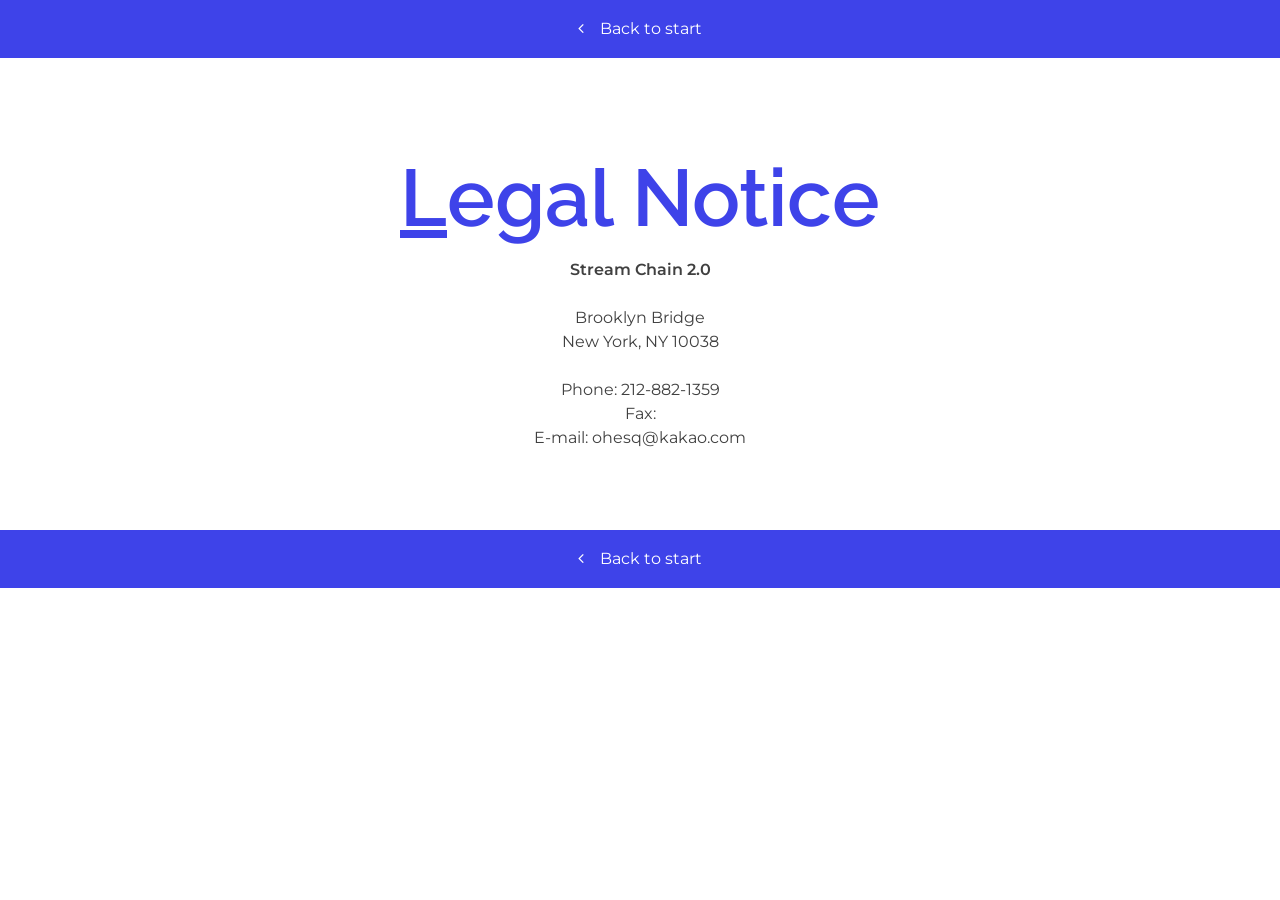
<file: legal-notice/index.html>
<!DOCTYPE html><html lang="en"><head><title>Legal Notice - StreamChain 2.0</title><meta http-equiv="Content-Type" content="text/html; charset=utf-8" /><meta name="icbm" content="40.7061,-73.9969" /><meta name="geo.position" content="40.7061;-73.9969" /><meta name="geo.placename" content="New York, NY" /><meta property="og:title" content="Legal Notice - StreamChain 2.0" /><meta property="og:type" content="website" /><meta property="og:locale" content="en" /><meta property="og:url" content="/legal-notice" /><meta name="viewport" content="width=device-width, initial-scale=1" /><link rel="icon" href="data:," /><link rel="preconnect" href="" /><link rel="stylesheet" type="text/css" media="screen" href="/webcard/static/app.min.1777285318.css"/><link rel="stylesheet" type="text/css" media="screen" href="/css/custom.260426035532.css" id="customcss"/><link rel="canonical" href="/legal-notice"/><script>if (!webcard) var webcard={};webcard.id=3068587;webcard.moduleId=29427009;webcard.culture="en";webcard.type=2;webcard.isEdit=false;webcard.isPreview=true;webcard.isMobile=/Android|webOS|iPhone|iPad|iPod|BlackBerry/i.test(navigator.userAgent);webcard.isTouch='ontouchstart' in window || navigator.msMaxTouchPoints > 0;webcard.googleMapsEmbedApiKey='AIzaSyDoOLq_ts27g3vEog9sGYB0GJSyWBDK9gs';webcard.googleMapsApiKey='';webcard.apiHost=location.host + '/api.php';var extraPath='';</script><link rel="preload" as="style" href="/g/fonts.css?family=Raleway:regular,600%7CMontserrat:regular,600%7CLato:300,700%7COpen+Sans:300&amp;subset=latin&amp;display=swap" /><link rel="stylesheet" media="print" onload="this.media='all'" href="/g/fonts.css?family=Raleway:regular,600%7CMontserrat:regular,600%7CLato:300,700%7COpen+Sans:300&amp;subset=latin&amp;display=swap" /><style>figure{margin:0}</style></head><body class="page-29427009 pagelayout-1 slogan culture-en"><a href="#main-content" class="wv-link-content button">Skip to main content</a>
<div class="ed-element ed-container back-button wv-boxed preset-back-button-v2-default" id="ed-2629847142"><div class="inner"><div class="ed-element ed-button custom-theme" id="ed-2629847145"><a class="button button-default button-color-default center" href="/"><i class="fa fa-angle-left"></i>Back to start</a></div></div></div><div class="ed-element ed-container wv-boxed wv-spacer" id="ed-2629847133"><div class="inner"><div class="ed-element ed-headline custom-theme" id="ed-2629847136"><h2>Legal Notice</h2></div><div class="ed-element ed-text custom-theme" id="ed-2629847139"><address><strong><span data-bind="customer.company">Stream Chain 2.0</span></strong><br><span data-bind="customer.forename"></span> <span data-bind="customer.surname"></span><br><span data-bind="customer.street">Brooklyn Bridge</span><br><span data-bind="customer.city">New York, NY</span> <span class="fr-deletable" data-bind="customer.zip" contenteditable="false">10038</span></address><p><br></p><p>Phone: <span data-bind="customer.phone">212-882-1359</span><br>Fax: <span data-bind="customer.fax"></span><br>E-mail: <a data-bind="customer.email" href="mailto:ohesq@kakao.com">ohesq@kakao.com</a></p></div></div></div><div class="ed-element ed-reference ed-reference-container back-button wv-boxed preset-back-button-v2-default" id="ed-2629847148" data-reference="2629847142"><div class="inner"><div class="ed-element ed-button custom-theme" id="ed-2629847145"><a class="button button-default button-color-default center" href="/"><i class="fa fa-angle-left"></i>Back to start</a></div></div></div><script src="/webcard/static/app.bundle.1777285337.js"></script><script src="/js/custom.260424190928.js"></script></body>
</html>
</file>
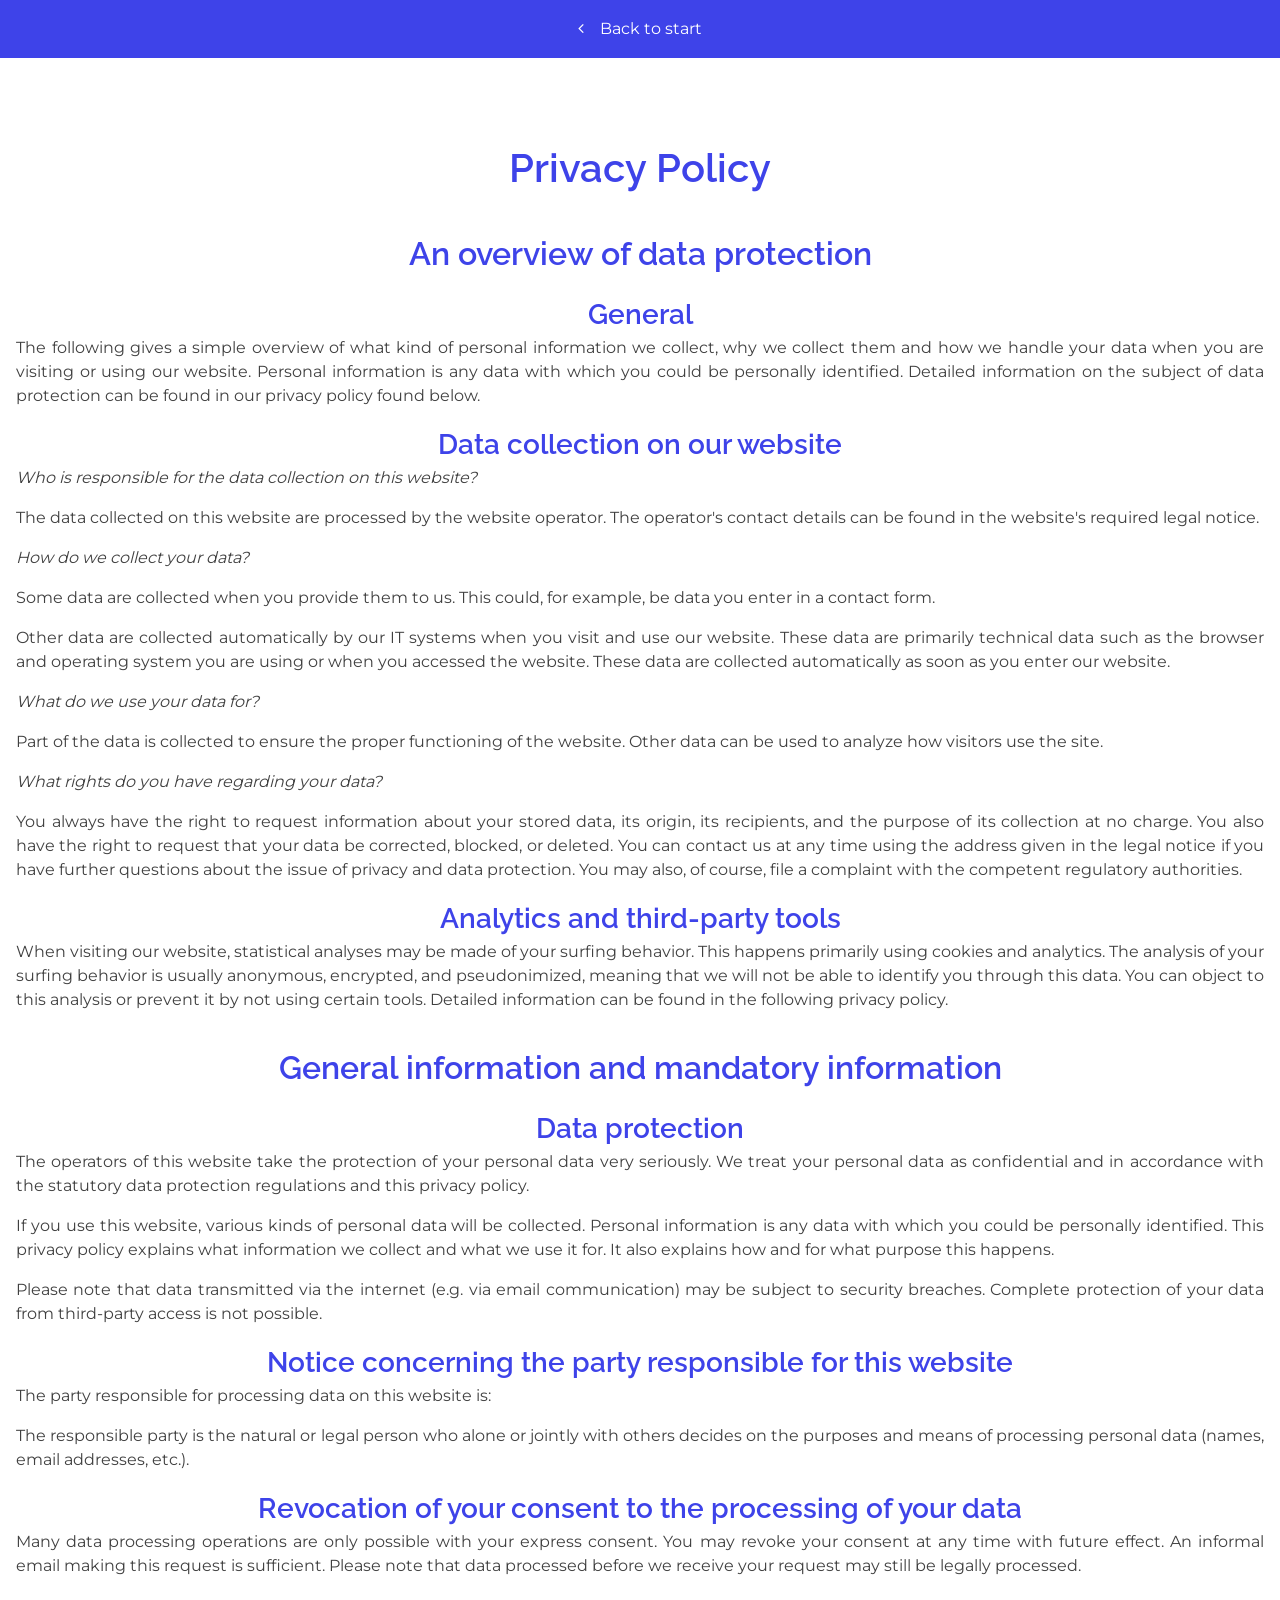
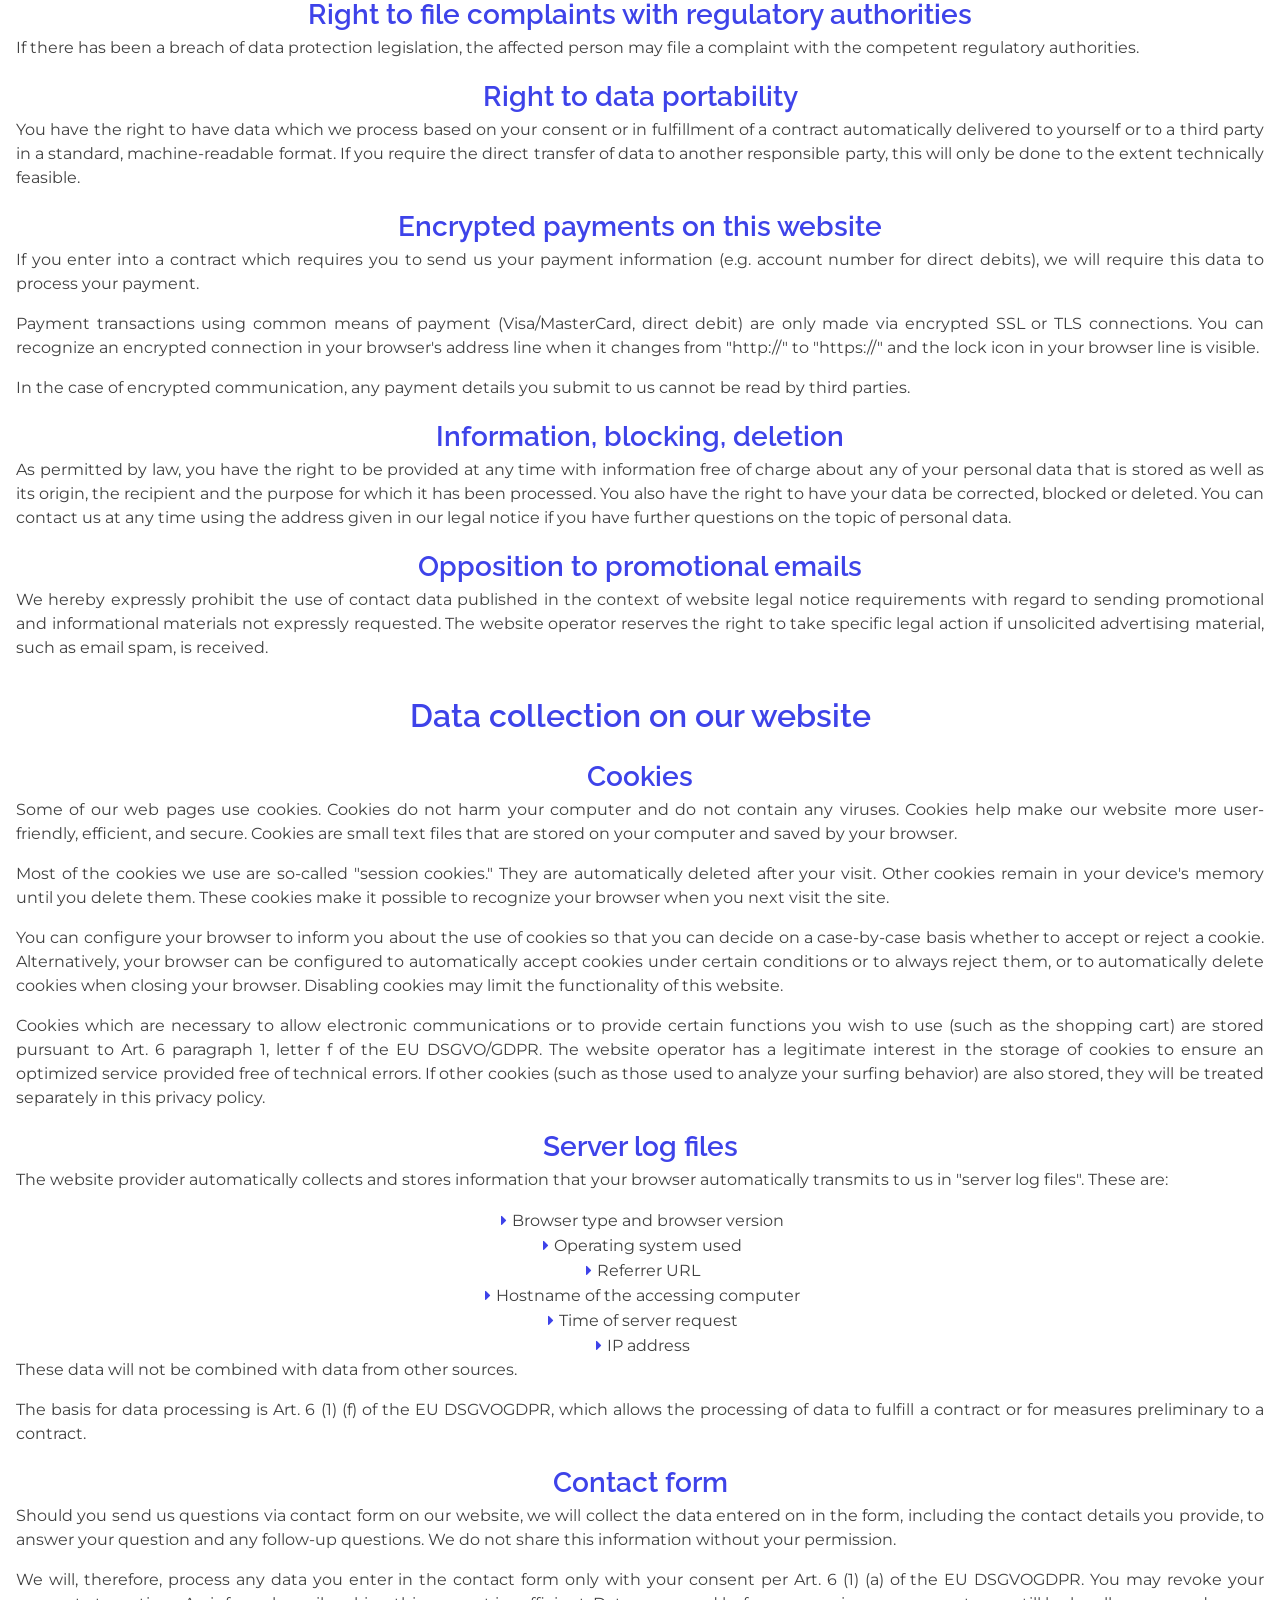
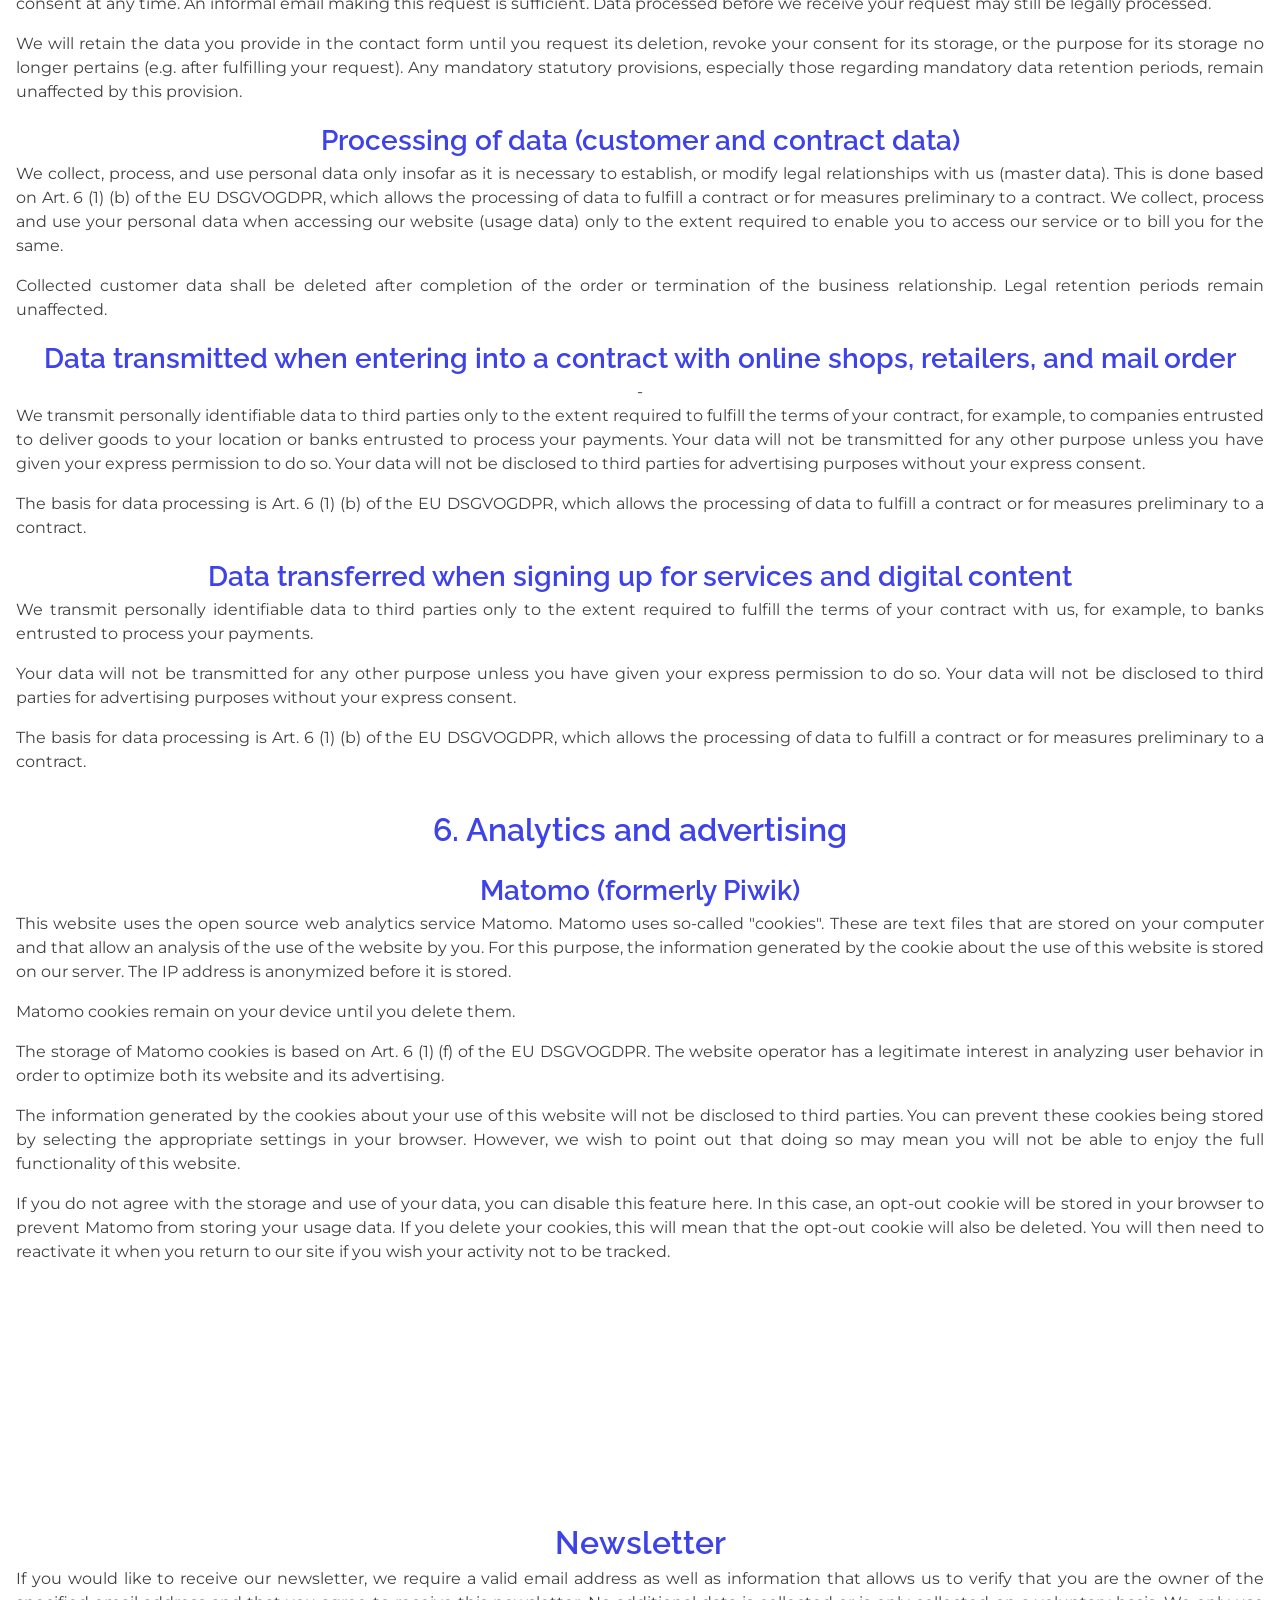
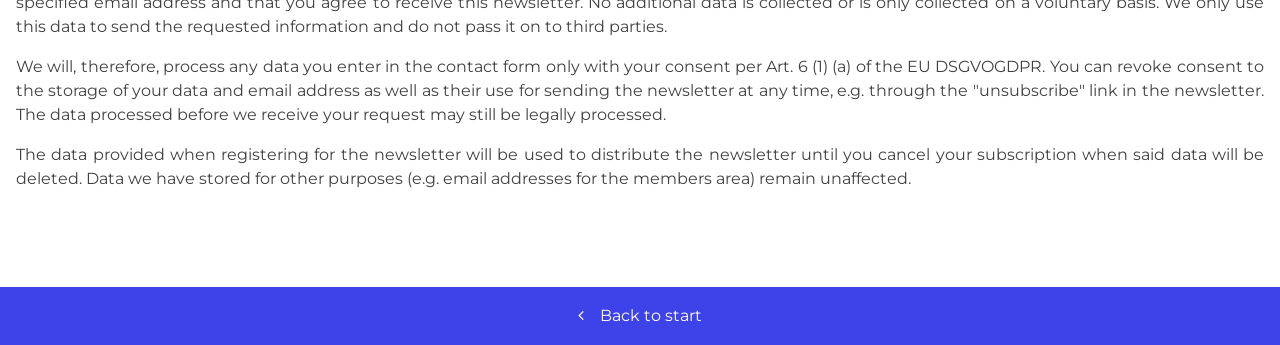
<file: privacy/index.html>
<!DOCTYPE html><html lang="en"><head><title>Privacy - StreamChain 2.0</title><meta http-equiv="Content-Type" content="text/html; charset=utf-8" /><meta name="icbm" content="40.7061,-73.9969" /><meta name="geo.position" content="40.7061;-73.9969" /><meta name="geo.placename" content="New York, NY" /><meta property="og:title" content="Privacy - StreamChain 2.0" /><meta property="og:type" content="website" /><meta property="og:locale" content="en" /><meta property="og:url" content="/privacy" /><meta name="viewport" content="width=device-width, initial-scale=1" /><link rel="icon" href="data:," /><link rel="preconnect" href="" /><link rel="stylesheet" type="text/css" media="screen" href="/webcard/static/app.min.1777285318.css"/><link rel="stylesheet" type="text/css" media="screen" href="/css/custom.260426035532.css" id="customcss"/><link rel="canonical" href="/privacy"/><script>if (!webcard) var webcard={};webcard.id=3068587;webcard.moduleId=29427012;webcard.culture="en";webcard.type=2;webcard.isEdit=false;webcard.isPreview=true;webcard.isMobile=/Android|webOS|iPhone|iPad|iPod|BlackBerry/i.test(navigator.userAgent);webcard.isTouch='ontouchstart' in window || navigator.msMaxTouchPoints > 0;webcard.googleMapsEmbedApiKey='AIzaSyDoOLq_ts27g3vEog9sGYB0GJSyWBDK9gs';webcard.googleMapsApiKey='';webcard.apiHost=location.host + '/api.php';var extraPath='';</script><link rel="preload" as="style" href="/g/fonts.css?family=Raleway:regular,600%7CMontserrat:regular,600%7CLato:300,700%7COpen+Sans:300&amp;subset=latin&amp;display=swap" /><link rel="stylesheet" media="print" onload="this.media='all'" href="/g/fonts.css?family=Raleway:regular,600%7CMontserrat:regular,600%7CLato:300,700%7COpen+Sans:300&amp;subset=latin&amp;display=swap" /><style>figure{margin:0}</style></head><body class="page-29427012 pagelayout-1 slogan culture-en"><a href="#main-content" class="wv-link-content button">Skip to main content</a>
<div class="ed-element ed-reference ed-reference-container back-button wv-boxed preset-back-button-v2-default" id="ed-2629847169" data-reference="2629847142"><div class="inner"><div class="ed-element ed-button custom-theme" id="ed-2629847145"><a class="button button-default button-color-default center" href="/"><i class="fa fa-angle-left"></i>Back to start</a></div></div></div><div class="ed-element ed-container wv-boxed wv-spacer" id="ed-2629847160"><div class="inner"><div class="ed-element ed-privacy legal" id="ed-2629847163">
<div id="datenschutz"><h1>Privacy Policy</h1></div>


<div><h2>An overview of data protection</h2></div>

<div><h3>General</h3></div>
<p>The following gives a simple overview of what kind of personal information we collect, why we collect them and how we handle your data when you are visiting or using our website. Personal information is any data with which you could be personally identified. Detailed information on the subject of data protection can be found in our privacy policy found below.</p>

<div><h3>Data collection on our website</h3></div>
<p><em>Who is responsible for the data collection on this website?</em></p>
<p>The data collected on this website are processed by the website operator. The operator's contact details can be found in the website's required legal notice.</p>
<p><em>How do we collect your data?</em></p>
<p>Some data are collected when you provide them to us. This could, for example, be data you enter in a contact form.</p>
<p>Other data are collected automatically by our IT systems when you visit and use our website. These data are primarily technical data such as the browser and operating system you are using or when you accessed the website. These data are collected automatically as soon as you enter our website.</p>
<p><em>What do we use your data for?</em></p>
<p>Part of the data is collected to ensure the proper functioning of the website. Other data can be used to analyze how visitors use the site.</p>
<p><em>What rights do you have regarding your data?</em></p>
<p>You always have the right to request information about your stored data, its origin, its recipients, and the purpose of its collection at no charge. You also have the right to request that your data be corrected, blocked, or deleted. You can contact us at any time using the address given in the legal notice if you have further questions about the issue of privacy and data protection. You may also, of course, file a complaint with the competent regulatory authorities.</p>
<div><h3>Analytics and third-party tools</h3></div>
<p>When visiting our website, statistical analyses may be made of your surfing behavior. This happens primarily using cookies and analytics. The analysis of your surfing behavior is usually anonymous, encrypted, and pseudonimized, meaning that we will not be able to identify you through this data. You can object to this analysis or prevent it by not using certain tools. Detailed information can be found in the following privacy policy.</p>
<div><h2>General information and mandatory information</h2></div>

<div><h3>Data protection</h3></div>
<p>The operators of this website take the protection of your personal data very seriously. We treat your personal data as confidential and in accordance with the statutory data protection regulations and this privacy policy.</p>
<p>If you use this website, various kinds of personal data will be collected. Personal information is any data with which you could be personally identified. This privacy policy explains what information we collect and what we use it for. It also explains how and for what purpose this happens.</p>
<p>Please note that data transmitted via the internet (e.g. via email communication) may be subject to security breaches. Complete protection of your data from third-party access is not possible.</p>

<div><h3>Notice concerning the party responsible for this website</h3></div>
<p>The party responsible for processing data on this website is:</p>
<p>The responsible party is the natural or legal person who alone or jointly with others decides on the purposes and means of processing personal data (names, email addresses, etc.).</p>

<div><h3>Revocation of your consent to the processing of your data</h3></div>
<p>Many data processing operations are only possible with your express consent. You may revoke your consent at any time with future effect. An informal email making this request is sufficient. Please note that data processed before we receive your request may still be legally processed.</p>

<div><h3>Right to file complaints with regulatory authorities</h3></div>
<p>If there has been a breach of data protection legislation, the affected person may file a complaint with the competent regulatory authorities.</p>

<div><h3>Right to data portability</h3></div>
<p>You have the right to have data which we process based on your consent or in fulfillment of a contract automatically delivered to yourself or to a third party in a standard, machine-readable format. If you require the direct transfer of data to another responsible party, this will only be done to the extent technically feasible.</p>


<div><h3>Encrypted payments on this website</h3></div>
<p> If you enter into a contract which requires you to send us your payment information (e.g. account number for direct debits), we will require this data to process your payment.</p>
<p> Payment transactions using common means of payment (Visa/MasterCard, direct debit) are only made via encrypted SSL or TLS connections. You can recognize an encrypted connection in your browser's address line when it changes from &quot;http://&quot; to &quot;https://&quot; and the lock icon in your browser line is visible.</p>
<p> In the case of encrypted communication, any payment details you submit to us cannot be read by third parties.</p>

<div><h3>Information, blocking, deletion</h3></div>
<p>As permitted by law, you have the right to be provided at any time with information free of charge about any of your personal data that is stored as well as its origin, the recipient and the purpose for which it has been processed. You also have the right to have your data be corrected, blocked or deleted. You can contact us at any time using the address given in our legal notice if you have further questions on the topic of personal data.</p>

<div><h3>Opposition to promotional emails</h3></div>
<p>We hereby expressly prohibit the use of contact data published in the context of website legal notice requirements with regard to sending promotional and informational materials not expressly requested. The website operator reserves the right to take specific legal action if unsolicited advertising material, such as email spam, is received.</p>

<div><h2>Data collection on our website</h2></div>

<div><h3>Cookies</h3></div>
<p>Some of our web pages use cookies. Cookies do not harm your computer and do not contain any viruses. Cookies help make our website more user-friendly, efficient, and secure. Cookies are small text files that are stored on your computer and saved by your browser.</p>
<p>Most of the cookies we use are so-called &quot;session cookies.&quot; They are automatically deleted after your visit. Other cookies remain in your device's memory until you delete them. These cookies make it possible to recognize your browser when you next visit the site.</p>
<p>You can configure your browser to inform you about the use of cookies so that you can decide on a case-by-case basis whether to accept or reject a cookie. Alternatively, your browser can be configured to automatically accept cookies under certain conditions or to always reject them, or to automatically delete cookies when closing your browser. Disabling cookies may limit the functionality of this website.</p>
<p>Cookies which are necessary to allow electronic communications or to provide certain functions you wish to use (such as the shopping cart) are stored pursuant to Art. 6 paragraph 1, letter f of the EU DSGVO/GDPR. The website operator has a legitimate interest in the storage of cookies to ensure an optimized service provided free of technical errors. If other cookies (such as those used to analyze your surfing behavior) are also stored, they will be treated separately in this privacy policy.</p>

<div><h3>Server log files</h3></div>
<p>The website provider automatically collects and stores information that your browser automatically transmits to us in &quot;server log files&quot;. These are:</p>
<ul>
    <li><span>Browser type and browser version</span></li>
    <li><span>Operating system used</span></li>
    <li><span>Referrer URL</span></li>
    <li><span>Hostname of the accessing computer</span></li>
    <li><span>Time of server request</span></li>
    <li><span>IP address</span></li>
</ul>
<p>These data will not be combined with data from other sources.</p>
<p>The basis for data processing is Art. 6 (1) (f) of the EU DSGVOGDPR, which allows the processing of data to fulfill a contract or for measures preliminary to a contract.</p>

<div><h3>Contact form</h3></div>
<p>Should you send us questions via contact form on our website, we will collect the data entered on in the form, including the contact details you provide, to answer your question and any follow-up questions. We do not share this information without your permission.</p>
<p>We will, therefore, process any data you enter in the contact form only with your consent per Art. 6 (1) (a) of the EU DSGVOGDPR. You may revoke your consent at any time. An informal email making this request is sufficient. Data processed before we receive your request may still be legally processed.</p>
<p>We will retain the data you provide in the contact form until you request its deletion, revoke your consent for its storage, or the purpose for its storage no longer pertains (e.g. after fulfilling your request). Any mandatory statutory provisions, especially those regarding mandatory data retention periods, remain unaffected by this provision.</p>

<div><h3>Processing of data (customer and contract data)</h3></div>
<p>We collect, process, and use personal data only insofar as it is necessary to establish, or modify legal relationships with us (master data). This is done based on Art. 6 (1) (b) of the EU DSGVOGDPR, which allows the processing of data to fulfill a contract or for measures preliminary to a contract. We collect, process and use your personal data when accessing our website (usage data) only to the extent required to enable you to access our service or to bill you for the same.</p>
<p>Collected customer data shall be deleted after completion of the order or termination of the business relationship. Legal retention periods remain unaffected.</p>
<div><h3>Data transmitted when entering into a contract with online shops, retailers, and mail order</h3></div>-
<p>We transmit personally identifiable data to third parties only to the extent required to fulfill the terms of your contract, for example, to companies entrusted to deliver goods to your location or banks entrusted to process your payments. Your data will not be transmitted for any other purpose unless you have given your express permission to do so. Your data will not be disclosed to third parties for advertising purposes without your express consent.</p>
<p>The basis for data processing is Art. 6 (1) (b) of the EU DSGVOGDPR, which allows the processing of data to fulfill a contract or for measures preliminary to a contract.</p>

<div><h3>Data transferred when signing up for services and digital content</h3></div>
<p>We transmit personally identifiable data to third parties only to the extent required to fulfill the terms of your contract with us, for example, to banks entrusted to process your payments.</p>
<p>Your data will not be transmitted for any other purpose unless you have given your express permission to do so. Your data will not be disclosed to third parties for advertising purposes without your express consent.</p>
<p>The basis for data processing is Art. 6 (1) (b) of the EU DSGVOGDPR, which allows the processing of data to fulfill a contract or for measures preliminary to a contract.</p>







<div><h2>6. Analytics and advertising</h2></div>

<div><h3>Matomo (formerly Piwik)</h3></div>
<p>This website uses the open source web analytics service Matomo. Matomo uses so-called &quot;cookies&quot;. These are text files that are stored on your computer and that allow an analysis of the use of the website by you. For this purpose, the information generated by the cookie about the use of this website is stored on our server. The IP address is anonymized before it is stored.</p>
<p>Matomo cookies remain on your device until you delete them.</p>
<p>The storage of Matomo cookies is based on Art. 6 (1) (f) of the EU DSGVOGDPR. The website operator has a legitimate interest in analyzing user behavior in order to optimize both its website and its advertising.</p>
<p>The information generated by the cookies about your use of this website will not be disclosed to third parties. You can prevent these cookies being stored by selecting the appropriate settings in your browser. However, we wish to point out that doing so may mean you will not be able to enjoy the full functionality of this website.</p>
<p>If you do not agree with the storage and use of your data, you can disable this feature here. In this case, an opt-out cookie will be stored in your browser to prevent Matomo from storing your usage data. If you delete your cookies, this will mean that the opt-out cookie will also be deleted. You will then need to reactivate it when you return to our site if you wish your activity not to be tracked.</p>
<p><iframe style="border: 0; height: 200px; width: 100%;" src="https://www.page-stats.de/index.php?module=CoreAdminHome&action=optOut&language=en&backgroundColor=ffffff&fontColor=&fontSize=&fontFamily=Arial"></iframe></p>

<div><h2>Newsletter</h2></div>
<p>If you would like to receive our newsletter, we require a valid email address as well as information that allows us to verify that you are the owner of the specified email address and that you agree to receive this newsletter. No additional data is collected or is only collected on a voluntary basis. We only use this data to send the requested information and do not pass it on to third parties.</p>
<p>We will, therefore, process any data you enter in the contact form only with your consent per Art. 6 (1) (a) of the EU  DSGVOGDPR. You can revoke consent to the storage of your data and email address as well as their use for sending the newsletter at any time, e.g. through the &quot;unsubscribe&quot; link in the newsletter. The data processed before we receive your request may still be legally processed.</p>
<p>The data provided when registering for the newsletter will be used to distribute the newsletter until you cancel your subscription when said data will be deleted. Data we have stored for other purposes (e.g. email addresses for the members area) remain unaffected.</p>

</div></div></div><div class="ed-element ed-reference ed-reference-container back-button wv-boxed preset-back-button-v2-default" id="ed-2629847166" data-reference="2629847142"><div class="inner"><div class="ed-element ed-button custom-theme" id="ed-2629847145"><a class="button button-default button-color-default center" href="/"><i class="fa fa-angle-left"></i>Back to start</a></div></div></div><script src="/webcard/static/app.bundle.1777285337.js"></script><script src="/js/custom.260424190928.js"></script></body>
</html>
</file>
<file: css/custom.260426035532.css>
html{box-sizing:border-box;font-family:sans-serif;line-height:1.15;-ms-text-size-adjust:100%;-webkit-text-size-adjust:100%;-ms-overflow-style:scrollbar;-webkit-tap-highlight-color:rgba(0,0,0,0)}*,*::before,*::after{box-sizing:inherit}p{margin-top:0}[tabindex="-1"]:focus{outline:none !important}hr{box-sizing:content-box;height:0;overflow:visible;border:none}p{margin-top:0;margin-bottom:0}abbr[title],abbr[data-original-title]{text-decoration:underline;-webkit-text-decoration:underline dotted;text-decoration:underline dotted;cursor:help;border-bottom:0}address{font-style:normal;line-height:inherit}ol,ul,dl{margin:0}ol ol,ul ul,ol ul,ul ol{margin-bottom:0}ol{padding:0}ol li{list-style-position:inside}dt{font-weight:600}dd{margin-bottom:.5rem;margin-left:0}blockquote{margin:0 0 1rem}dfn{font-style:italic}b,strong{font-weight:600}small{font-size:80%}sub,sup{position:relative;font-size:75%;line-height:0;vertical-align:baseline}sub{bottom:-.25em}sup{top:-.5em}a{color:#404040;text-decoration:none;background-color:transparent;-webkit-text-decoration-skip:objects;transition:all .3s ease-in-out}a:hover{color:#3e43e9;text-decoration:underline}a:not([href]):not([tabindex]){color:inherit;text-decoration:none}a:not([href]):not([tabindex]):hover{color:inherit;text-decoration:none}a:not([href]):not([tabindex]):focus{outline:0}pre,code,kbd,samp{font-family:monospace, monospace;font-size:1em}pre{margin-top:0;margin-bottom:1rem;overflow:auto}figure{margin:0}img{vertical-align:middle;border-style:none}img,.background-image-holder{image-rendering:-webkit-optimize-contrast}svg:not(:root){overflow:hidden}a,area,button,[role="button"],input,label,select,summary,textarea{touch-action:manipulation}::-webkit-input-placeholder,::-moz-placeholder,:-ms-input-placeholder,:-moz-placeholder{color:#404040}table{border-collapse:collapse}caption{padding-top:.75rem;padding-bottom:.75rem;color:#7a7c7b;text-align:left;caption-side:bottom}th{text-align:left}label{display:inline-block;margin-bottom:.5rem}button:focus{outline:1px dotted;outline:5px auto -webkit-focus-ring-color}input,button,select,optgroup,textarea{margin:0;font-family:inherit;font-size:inherit;line-height:inherit}button,input{overflow:visible}button,select{text-transform:none}button,html [type="button"],[type="reset"],[type="submit"]{-webkit-appearance:button}button::-moz-focus-inner,[type="button"]::-moz-focus-inner,[type="reset"]::-moz-focus-inner,[type="submit"]::-moz-focus-inner{padding:0;border-style:none}input[type="radio"],input[type="checkbox"]{box-sizing:border-box;padding:0}input[type="radio"]:disabled,input[type="checkbox"]:disabled{cursor:false}input[type="date"],input[type="time"],input[type="datetime-local"],input[type="month"]{-webkit-appearance:listbox}textarea{overflow:auto;resize:vertical}fieldset{min-width:0;padding:0;margin:0;border:0}legend{display:block;width:100%;max-width:100%;padding:0;margin-bottom:.5rem;font-size:1.5rem;line-height:inherit;color:inherit;white-space:normal}progress{vertical-align:baseline}[type="number"]::-webkit-inner-spin-button,[type="number"]::-webkit-outer-spin-button{height:auto}[type="search"]{outline-offset:-2px;-webkit-appearance:none}[type="search"]::-webkit-search-cancel-button,[type="search"]::-webkit-search-decoration{-webkit-appearance:none}::-webkit-file-upload-button{font:inherit;-webkit-appearance:button}output{display:inline-block}summary{display:list-item}template{display:none}[hidden]{display:none !important}body{margin:0;font-family:"Montserrat";font-weight:300;color:#404040;background-color:#fff;text-transform:none;font-style:normal;text-align:center;font-size:16px;line-height:1.5;letter-spacing:0px}h1,.h1,h2,.h2,h3,.h3,h4,.h4,h5,.h5,h6,.h6{font-family:"Raleway";font-weight:600;color:#3e43e9;margin-top:0;margin-bottom:0}h1,.h1{font-family:"Raleway";color:#3e43e9;font-size:6rem;line-height:1.5;letter-spacing:0px;font-weight:600;text-transform:none;font-style:normal;text-decoration:none;text-align:center;margin-bottom:0}@media screen and (max-width: 60.9375rem){h1,.h1{font-size:4.8rem}}@media screen and (max-width: 35.9375rem){h1,.h1{font-size:3rem}}h2,.h2{font-family:"Raleway";color:#3e43e9;font-size:5rem;line-height:1.5;letter-spacing:0px;font-weight:600;text-transform:none;font-style:normal;text-decoration:none;text-align:center;margin-bottom:0}@media screen and (max-width: 60.9375rem){h2,.h2{font-size:3.5rem}}@media screen and (max-width: 35.9375rem){h2,.h2{font-size:2rem}}h3,.h3{font-family:"Raleway";color:#3e43e9;font-size:28px;line-height:1.5;letter-spacing:0px;font-weight:600;text-transform:none;font-style:normal;text-decoration:none;text-align:center;margin-bottom:0}@media screen and (max-width: 60.9375rem){h3,.h3{font-size:24px}}@media screen and (max-width: 35.9375rem){h3,.h3{font-size:20px}}h4,.h4{font-family:"Raleway";color:#3e43e9;font-size:24px;line-height:1.5;letter-spacing:0px;font-weight:600;text-transform:none;font-style:normal;text-decoration:none;text-align:center;margin-bottom:0}@media screen and (max-width: 60.9375rem){h4,.h4{font-size:21px}}@media screen and (max-width: 35.9375rem){h4,.h4{font-size:18px}}h5,.h5{font-family:"Raleway";color:#3e43e9;font-size:20px;line-height:1.5;letter-spacing:0px;font-weight:600;text-transform:none;font-style:normal;text-decoration:none;text-align:center;margin-bottom:0}@media screen and (max-width: 60.9375rem){h5,.h5{font-size:17px}}@media screen and (max-width: 35.9375rem){h5,.h5{font-size:14px}}h6,.h6{font-family:"Raleway";color:#3e43e9;font-size:18px;line-height:1.5;letter-spacing:0px;font-weight:600;text-transform:none;font-style:normal;text-decoration:none;text-align:center;margin-bottom:0}@media screen and (max-width: 60.9375rem){h6,.h6{font-size:16px}}.ed-section>section,.ed-grid>section,.ed-reference>section{position:relative}.ed-section>section.parallax,.ed-grid>section.parallax,.ed-reference>section.parallax{overflow:hidden;backface-visibility:hidden}.ed-section>section>.inner,.ed-grid>section>.inner,.ed-reference>section>.inner{position:relative;min-height:100%}.ed-section>section>.inner:after,.ed-grid>section>.inner:after,.ed-reference>section>.inner:after{content:'';position:relative;display:block;clear:both}.ed-section>section>.overlay,.ed-grid>section>.overlay,.ed-reference>section>.overlay{position:absolute;z-index:0;top:0;right:0;bottom:0;left:0;pointer-events:none}.ed-section>section>.background,.ed-grid>section>.background,.ed-reference>section>.background{position:absolute;z-index:0;top:0;left:0;bottom:0;right:0}.ed-section>section>.background+.overlay,.ed-section>section>.background~.inner.container,.ed-section>section>.background~.ed-element,.ed-grid>section>.background+.overlay,.ed-grid>section>.background~.inner.container,.ed-grid>section>.background~.ed-element,.ed-reference>section>.background+.overlay,.ed-reference>section>.background~.inner.container,.ed-reference>section>.background~.ed-element{-webkit-transform:translate3d(0, 0, 0)}.ed-section>section>.background~.ed-element,.ed-grid>section>.background~.ed-element,.ed-reference>section>.background~.ed-element{position:relative}.wv-abs{position:absolute}.wv-fixed{position:fixed}.wv-bg.bg-lt,.wv-bg.ed-image.bg-lt .background-image-holder,.ed-image.bg-lt,.wv-bg.ed-slider .ed-slider-item.bg-lt{background-position:left top}.wv-bg.bg-lt img,.wv-bg.ed-image.bg-lt .background-image-holder img,.ed-image.bg-lt img,.wv-bg.ed-slider .ed-slider-item.bg-lt img{-o-object-position:left top;object-position:left top}.wv-bg.bg-lc,.wv-bg.ed-image.bg-lc .background-image-holder,.ed-image.bg-lc,.wv-bg.ed-slider .ed-slider-item.bg-lc{background-position:left center}.wv-bg.bg-lc img,.wv-bg.ed-image.bg-lc .background-image-holder img,.ed-image.bg-lc img,.wv-bg.ed-slider .ed-slider-item.bg-lc img{-o-object-position:left center;object-position:left center}.wv-bg.bg-lb,.wv-bg.ed-image.bg-lb .background-image-holder,.ed-image.bg-lb,.wv-bg.ed-slider .ed-slider-item.bg-lb{background-position:left bottom}.wv-bg.bg-lb img,.wv-bg.ed-image.bg-lb .background-image-holder img,.ed-image.bg-lb img,.wv-bg.ed-slider .ed-slider-item.bg-lb img{-o-object-position:left bottom;object-position:left bottom}.wv-bg.bg-rt,.wv-bg.ed-image.bg-rt .background-image-holder,.ed-image.bg-rt,.wv-bg.ed-slider .ed-slider-item.bg-rt{background-position:right top}.wv-bg.bg-rt img,.wv-bg.ed-image.bg-rt .background-image-holder img,.ed-image.bg-rt img,.wv-bg.ed-slider .ed-slider-item.bg-rt img{-o-object-position:right top;object-position:right top}.wv-bg.bg-rc,.wv-bg.ed-image.bg-rc .background-image-holder,.ed-image.bg-rc,.wv-bg.ed-slider .ed-slider-item.bg-rc{background-position:right center}.wv-bg.bg-rc img,.wv-bg.ed-image.bg-rc .background-image-holder img,.ed-image.bg-rc img,.wv-bg.ed-slider .ed-slider-item.bg-rc img{-o-object-position:right center;object-position:right center}.wv-bg.bg-rb,.wv-bg.ed-image.bg-rb .background-image-holder,.ed-image.bg-rb,.wv-bg.ed-slider .ed-slider-item.bg-rb{background-position:right bottom}.wv-bg.bg-rb img,.wv-bg.ed-image.bg-rb .background-image-holder img,.ed-image.bg-rb img,.wv-bg.ed-slider .ed-slider-item.bg-rb img{-o-object-position:right bottom;object-position:right bottom}.wv-bg.bg-ct,.wv-bg.ed-image.bg-ct .background-image-holder,.ed-image.bg-ct,.wv-bg.ed-slider .ed-slider-item.bg-ct{background-position:center top}.wv-bg.bg-ct img,.wv-bg.ed-image.bg-ct .background-image-holder img,.ed-image.bg-ct img,.wv-bg.ed-slider .ed-slider-item.bg-ct img{-o-object-position:center top;object-position:center top}.wv-bg.bg-cc,.wv-bg.ed-image.bg-cc .background-image-holder,.ed-image.bg-cc,.wv-bg.ed-slider .ed-slider-item.bg-cc{background-position:center center}.wv-bg.bg-cc img,.wv-bg.ed-image.bg-cc .background-image-holder img,.ed-image.bg-cc img,.wv-bg.ed-slider .ed-slider-item.bg-cc img{-o-object-position:center center;object-position:center center}.wv-bg.bg-cb,.wv-bg.ed-image.bg-cb .background-image-holder,.ed-image.bg-cb,.wv-bg.ed-slider .ed-slider-item.bg-cb{background-position:center bottom}.wv-bg.bg-cb img,.wv-bg.ed-image.bg-cb .background-image-holder img,.ed-image.bg-cb img,.wv-bg.ed-slider .ed-slider-item.bg-cb img{-o-object-position:center bottom;object-position:center bottom}.wv-bg{position:absolute;z-index:0;top:auto;right:auto;bottom:auto;left:auto;width:100%;height:100%;padding:0 !important;backface-visibility:hidden}.wv-bg.ed-element{position:absolute;z-index:0;top:auto;right:auto;bottom:auto;left:auto;width:100%;height:100%;padding:0 !important}.wv-bg.ed-image img{display:none}.wv-bg.ed-image .resizable-control{display:none}.wv-bg.ed-image .background-image-holder{position:absolute;left:0;top:0;right:0;bottom:0;background-size:cover;background-repeat:no-repeat;background-position:center center}.wv-bg.ed-image.wv-tile .background-image-holder{background-size:auto;background-repeat:repeat}.wv-bg.ed-slider{max-width:100%}.wv-bg.ed-slider .slider-container{display:block;position:relative;width:100%;height:100%;margin:0;padding:0}.wv-bg.ed-slider .ed-slider-items{height:100%}.wv-bg.ed-slider .ed-slider-item{position:relative;height:100%;background-size:cover;background-repeat:no-repeat;background-position:center center}.wv-bg.ed-slider .slick-vertical .ed-slider-item{height:auto}.wv-bg.ed-element.ed-slider .ed-slider-item img{opacity:1;visibility:visible}.wv-bg .ed-slider-item img{-o-object-fit:cover;object-fit:cover;-o-object-position:center center;object-position:center center;position:absolute;top:0;left:0;right:0;bottom:0;width:100% !important;height:100%}@media (-ms-high-contrast: none),(-ms-high-contrast: active){.wv-bg .ed-slider-item img{display:block;height:auto !important;width:100% !important;min-height:100%;min-width:100%;top:50%;left:50%;transform:translate(-50%, -50%)}}.wv-bg.ed-youtube iframe,.wv-bg.ed-youtube .iframe-holder,.wv-bg.ed-map .map-canvas{width:100% !important;height:100% !important}.wv-bg.ed-vimeo{background:#000}.wv-bg-fixed{background-attachment:fixed}.pos-cc{transform:translateX(-50%) translateY(-50%);left:50%;top:50%}.pos-ct{transform:translateX(-50%);left:50%;top:0}.pos-cb{transform:translateX(-50%);bottom:0;left:50%}.pos-lt{left:0;top:0}.pos-lc{transform:translateY(-50%);left:0;top:50%}.pos-lb{bottom:0;left:0}.pos-rt{right:0;top:0}.pos-rc{transform:translateY(-50%);right:0;top:50%}.pos-rb{bottom:0;right:0}.imgLeft{float:left;margin-right:1rem}.imgRight{float:right;margin-left:1rem}.left{text-align:left}.center{text-align:center}.right{text-align:right}.ed-slider{position:relative}.slider-controls{opacity:0}.slider-container{overflow:hidden}.ed-slider:hover .slider-controls{opacity:1}.slider-controls #prevBtn a,.slider-controls #nextBtn a{color:#dfdfdf;opacity:0.5;text-decoration:none}.slider-controls #prevBtn{position:absolute;top:40%;left:15px}.slider-controls #nextBtn{position:absolute;top:40%;right:15px}.ed-slider-items,#content .ed-slider-items{list-style:none;margin:0;padding:0}.ed-slider-items:before,.ed-slider-items:after{content:"";display:table}.ed-slider-items:after{clear:both}.ed-slider-items li,#content .ed-slider-items li{list-style:none;margin:0;padding:0;position:relative}.ed-slider-items li img,#content .ed-slider-items li img{vertical-align:top;max-width:100%}.ed-slider-text{position:absolute;bottom:0;left:0;padding:12px;background:rgba(0,0,0,0.5);color:#fff;width:100%;box-sizing:border-box}.wv-abs{position:absolute}.wv-fixed{position:fixed}.wv-bg-fixed{background-attachment:fixed}.ed-slider-items,.ed-slider-item{backface-visibility:hidden}.cf:before,.cf:after{content:"";display:table}.cf:after{clear:both}.ed-menu ul{align-items:center}.ed-image>span{display:block}@media (-ms-high-contrast: none),(-ms-high-contrast: active){.ed-container>.inner{min-height:1px}}.ed-container{max-width:100%}.ed-container>a.inner:hover,.ed-container>a.inner:focus,.ed-container>a.inner:active,.ed-container>a.inner.active{text-decoration:unset;color:unset}.wv-overflow_hidden,.wv-overflow_hidden>.inner{overflow:hidden}.wv-overflow_visible,.wv-overflow_visible>.inner{overflow:visible}.wv-overflow_horizontal,.wv-overflow_horizontal>.inner{overflow-y:hidden;overflow-x:auto}.wv-overflow_vertical,.wv-overflow_vertical>.inner{overflow-y:auto;overflow-x:hidden}.wv-overflow_auto,.wv-overflow_auto>.inner{overflow:auto}.wv-content>.inner,.wv-spacer>.inner{padding-top:5rem;padding-bottom:5rem}@media screen and (max-width: 35.9375rem){.wv-content>.inner,.wv-spacer>.inner{padding-top:4rem}}@media screen and (max-width: 35.9375rem){.wv-content>.inner,.wv-spacer>.inner{padding-bottom:4rem}}.wv-boxed>.inner{padding-left:1rem;padding-right:1rem;margin-left:auto;margin-right:auto;max-width:81rem}.wv-headline{margin-bottom:.5rem}.wv-headline h1,.wv-headline h2,.wv-headline h3,.wv-headline h4,.wv-headline h5,.wv-headline h6{margin-bottom:0}.wv-dummy{position:relative;background:fuchsia;color:white}.wv-dummy:after{position:absolute;background:white;color:fuchsia;content:'Auto-generated Dummy Content';padding:0.5rem;border-radius:0.25rem;z-index:1000;left:0.25rem;top:0.25rem}.ed-gallery .ed-gallery-items{display:flex;align-content:stretch;align-items:stretch;flex-wrap:wrap;list-style:none;padding:0;margin:0}.ed-gallery .ed-gallery-items>.ed-gallery-thumb{overflow:hidden}.ed-gallery .ed-gallery-items>.ed-gallery-thumb>a>img{min-width:100%;max-width:100%;width:auto}.ed-gallery .ed-gallery-items[data-columns='6']>.ed-gallery-thumb{width:16.6666666667%}@media screen and (max-width: 100rem){.ed-gallery .ed-gallery-items[data-columns='6']>.ed-gallery-thumb{width:20%}}@media screen and (max-width: 75rem){.ed-gallery .ed-gallery-items[data-columns='6']>.ed-gallery-thumb{width:25%}}@media screen and (max-width: 61rem){.ed-gallery .ed-gallery-items[data-columns='6']>.ed-gallery-thumb{width:33.3333333333%}}@media screen and (max-width: 48rem){.ed-gallery .ed-gallery-items[data-columns='6']>.ed-gallery-thumb{width:50%}}.ed-gallery .ed-gallery-items[data-columns='5']>.ed-gallery-thumb{width:20%}@media screen and (max-width: 75rem){.ed-gallery .ed-gallery-items[data-columns='5']>.ed-gallery-thumb{width:25%}}@media screen and (max-width: 61rem){.ed-gallery .ed-gallery-items[data-columns='5']>.ed-gallery-thumb{width:33.3333333333%}}@media screen and (max-width: 48rem){.ed-gallery .ed-gallery-items[data-columns='5']>.ed-gallery-thumb{width:50%}}.ed-gallery .ed-gallery-items[data-columns='4']>.ed-gallery-thumb{width:25%}@media screen and (max-width: 61rem){.ed-gallery .ed-gallery-items[data-columns='4']>.ed-gallery-thumb{width:33.3333333333%}}@media screen and (max-width: 48rem){.ed-gallery .ed-gallery-items[data-columns='4']>.ed-gallery-thumb{width:50%}}.ed-gallery .ed-gallery-items[data-columns='3']>.ed-gallery-thumb{width:33.3333333333%}@media screen and (max-width: 61rem){.ed-gallery .ed-gallery-items[data-columns='3']>.ed-gallery-thumb{width:33.3333333333%}}@media screen and (max-width: 48rem){.ed-gallery .ed-gallery-items[data-columns='3']>.ed-gallery-thumb{width:50%}}.ed-slider img{color:transparent}.ed-form-container{margin-bottom:1rem}.ed-text>blockquote{padding:3rem 0 1rem 1rem;border-width:0;border-left-width:3px;border-style:solid;font-style:italic;color:inherit}body.edit .ed-html .script-placeholder:before{content:"Script";display:inline-block;background:#f58220;color:#fff;padding:4px;font-size:12px;font-family:Helvetica, sans-serif}body.edit .badge:before{content:"Elfsight Widget";display:inline-block;background:#f58220;color:#fff;padding:4px;font-size:12px;font-family:Helvetica, sans-serif}.ed-form-textarea,.ed-form-phone,.ed-form-email,.ed-form-date,.ed-form-datetime,.ed-form-input,.ed-form-upload,.ed-form-number,.ed-form-select,.ed-form-checkbox,.ed-form-radio{margin-bottom:1rem}.ed-form-input>input,.ed-form-input>button,.ed-form-input>textarea,.ed-form-email>input,.ed-form-email>button,.ed-form-email>textarea,.ed-form-phone>input,.ed-form-phone>button,.ed-form-phone>textarea,.ed-form-date>input,.ed-form-date>button,.ed-form-date>textarea,.ed-form-datetime>input,.ed-form-datetime>button,.ed-form-datetime>textarea,.ed-form-upload>input,.ed-form-upload>button,.ed-form-upload>textarea,.ed-form-button>input,.ed-form-button>button,.ed-form-button>textarea,.ed-form-textarea>input,.ed-form-textarea>button,.ed-form-textarea>textarea,.ed-form-number>input,.ed-form-number>button,.ed-form-number>textarea,.ed-form-select>input,.ed-form-select>button,.ed-form-select>textarea{border-radius:.25rem;border-color:inherit}.ed-form-captcha{display:flex;justify-content:flex-start;align-items:center;margin-bottom:.5rem}.ed-form-captcha>.regenerate{margin-left:1rem}.ed-form-captcha>.regenerate>a{font:normal normal normal 14px/1 FontAwesome;font-size:0;text-rendering:auto;-webkit-font-smoothing:antialiased;display:inline-block;text-decoration:none}.ed-form-captcha>.regenerate>a:hover,.ed-form-captcha>.regenerate>a:active{text-decoration:none}.ed-form-captcha>.regenerate>a::before{font-size:1.5rem;content:'\f021'}.ed-map>.map-canvas{min-height:10px}@media screen and (max-width: 47.9375rem){.edit .hide-sm{position:relative;filter:grayscale(100%);opacity:0.4}.edit .hide-sm:before{position:absolute;max-width:100%;z-index:1;top:0;left:-1px;display:block;background:#f58220;color:#fff;padding:4px;font-size:12px;line-height:1;font-family:Helvetica, sans-serif;white-space:nowrap;content:"Hidden (Mobile)";opacity:1}.edit .hide-sm:hover:before{display:none}body:not(.edit) .hide-sm{display:none}}@media screen and (min-width: 48rem) and (max-width: 60.9375rem){.edit .hide-md{position:relative;filter:grayscale(100%);opacity:0.4}.edit .hide-md:before{position:absolute;max-width:100%;z-index:1;top:0;left:-1px;display:block;background:#f58220;color:#fff;padding:4px;font-size:12px;line-height:1;font-family:Helvetica, sans-serif;white-space:nowrap;content:"Hidden (Tablet)";opacity:1}.edit .hide-md:hover:before{display:none}body:not(.edit) .hide-md{display:none}}@media screen and (min-width: 61rem){.edit .hide-lg{position:relative;filter:grayscale(100%);opacity:0.4}.edit .hide-lg:before{position:absolute;max-width:100%;z-index:1;top:0;left:-1px;display:block;background:#f58220;color:#fff;padding:4px;font-size:12px;line-height:1;font-family:Helvetica, sans-serif;white-space:nowrap;content:"Hidden (Desktop)";opacity:1}.edit .hide-lg:hover:before{display:none}body:not(.edit) .hide-lg{display:none}}.edit .ed-element[data-start-at]{position:relative;filter:grayscale(100%);opacity:0.4}.edit .ed-element[data-start-at]:before{position:absolute;max-width:100%;z-index:1;top:0;left:-1px;display:block;background:#f58220;color:#fff;padding:4px;font-size:12px;line-height:1;font-family:Helvetica, sans-serif;white-space:nowrap;content:"Scheduled";opacity:1}.edit .ed-element[data-start-at]:hover:before{display:none}.preview .ed-element[data-start-at]{display:none}.edit .ed-element[data-expired]{position:relative;filter:grayscale(100%);opacity:0.4}.edit .ed-element[data-expired]:before{position:absolute;max-width:100%;z-index:1;top:0;left:-1px;display:block;background:#f58220;color:#fff;padding:4px;font-size:12px;line-height:1;font-family:Helvetica, sans-serif;white-space:nowrap;content:"Expired";opacity:1}.edit .ed-element[data-expired]:hover:before{display:none}.preview .ed-element[data-expired]{display:none}@supports not (-ms-high-contrast: none){body:not(.edit):not(.preview) .animation-initial{visibility:hidden}}.indent-1{padding-left:1rem}.indent-2{padding-left:2rem}.indent-3{padding-left:3rem}.indent-4{padding-left:4rem}.indent-5{padding-left:5rem}.indent-6{padding-left:6rem}.indent-7{padding-left:7rem}.indent-8{padding-left:8rem}.indent-9{padding-left:9rem}.ed-video iframe,.ed-video video{max-width:100%;vertical-align:top;position:relative}.ed-video.wv-bg{display:flex;align-items:stretch;align-content:stretch;justify-content:stretch}.ed-video.wv-bg video{-o-object-fit:cover;object-fit:cover;-o-object-position:center;object-position:center;width:100%;height:100%}@media (-ms-high-contrast: none),(-ms-high-contrast: active){.ed-video.wv-bg{position:absolute;top:0;left:0;right:0;bottom:0;display:block}.ed-video.wv-bg video{display:block;height:auto;width:100%;min-height:100%;min-width:100%}}.ed-audio audio{display:block;width:100%}.ed-iframe{display:block}.ed-iframe iframe{border:none;outline:none;max-width:100%;vertical-align:top}.ed-youtube.ar16_10,.ed-vimeo.ar16_10{padding-bottom:calc(.625 * 100%)}.ed-youtube.ar16_9,.ed-vimeo.ar16_9{padding-bottom:calc(.5625 * 100%)}.ed-youtube.ar4_3,.ed-vimeo.ar4_3{padding-bottom:calc(.75 * 100%)}.ed-youtube.ar2_1,.ed-vimeo.ar2_1{padding-bottom:calc(.5 * 100%)}.ed-youtube.ar1_1,.ed-vimeo.ar1_1{padding-bottom:calc(1 * 100%)}.ed-youtube.ar16_10,.ed-youtube.ar16_9,.ed-youtube.ar4_3,.ed-youtube.ar2_1,.ed-youtube.ar1_1,.ed-vimeo.ar16_10,.ed-vimeo.ar16_9,.ed-vimeo.ar4_3,.ed-vimeo.ar2_1,.ed-vimeo.ar1_1{position:relative}.ed-youtube.ar16_10>.iframe-holder,.ed-youtube.ar16_9>.iframe-holder,.ed-youtube.ar4_3>.iframe-holder,.ed-youtube.ar2_1>.iframe-holder,.ed-youtube.ar1_1>.iframe-holder,.ed-vimeo.ar16_10>.iframe-holder,.ed-vimeo.ar16_9>.iframe-holder,.ed-vimeo.ar4_3>.iframe-holder,.ed-vimeo.ar2_1>.iframe-holder,.ed-vimeo.ar1_1>.iframe-holder{position:absolute;top:50%;left:50%;transform:translate(-50%, -50%);width:100%;height:100%}.ed-youtube.ar16_10>.iframe-holder iframe,.ed-youtube.ar16_9>.iframe-holder iframe,.ed-youtube.ar4_3>.iframe-holder iframe,.ed-youtube.ar2_1>.iframe-holder iframe,.ed-youtube.ar1_1>.iframe-holder iframe,.ed-vimeo.ar16_10>.iframe-holder iframe,.ed-vimeo.ar16_9>.iframe-holder iframe,.ed-vimeo.ar4_3>.iframe-holder iframe,.ed-vimeo.ar2_1>.iframe-holder iframe,.ed-vimeo.ar1_1>.iframe-holder iframe{position:absolute}.ed-youtube.ar16_10>.iframe-holder iframe,.ed-youtube.ar16_10>.iframe-holder .video-loader,.ed-youtube.ar16_9>.iframe-holder iframe,.ed-youtube.ar16_9>.iframe-holder .video-loader,.ed-youtube.ar4_3>.iframe-holder iframe,.ed-youtube.ar4_3>.iframe-holder .video-loader,.ed-youtube.ar2_1>.iframe-holder iframe,.ed-youtube.ar2_1>.iframe-holder .video-loader,.ed-youtube.ar1_1>.iframe-holder iframe,.ed-youtube.ar1_1>.iframe-holder .video-loader,.ed-vimeo.ar16_10>.iframe-holder iframe,.ed-vimeo.ar16_10>.iframe-holder .video-loader,.ed-vimeo.ar16_9>.iframe-holder iframe,.ed-vimeo.ar16_9>.iframe-holder .video-loader,.ed-vimeo.ar4_3>.iframe-holder iframe,.ed-vimeo.ar4_3>.iframe-holder .video-loader,.ed-vimeo.ar2_1>.iframe-holder iframe,.ed-vimeo.ar2_1>.iframe-holder .video-loader,.ed-vimeo.ar1_1>.iframe-holder iframe,.ed-vimeo.ar1_1>.iframe-holder .video-loader{height:100% !important;width:100% !important;background-size:cover !important;background-position:center !important}.bg-primary{background:#3e43e9 !important}.color-primary{color:#3e43e9 !important}.fill-primary{fill:#3e43e9 !important}.stroke-primary{stroke:#3e43e9 !important}.bg-active-primary:hover,.bg-active-primary.active{background:#3e43e9 !important}.color-active-primary:hover,.color-active-primary.active{color:#3e43e9 !important}.border-color-primary{border-color:#3e43e9 !important}.border-color-active-primary:hover,.border-color-active-primary.active{border-color:#3e43e9 !important}.bg-secondary{background:#562ce7 !important}.color-secondary{color:#562ce7 !important}.fill-secondary{fill:#562ce7 !important}.stroke-secondary{stroke:#562ce7 !important}.bg-active-secondary:hover,.bg-active-secondary.active{background:#562ce7 !important}.color-active-secondary:hover,.color-active-secondary.active{color:#562ce7 !important}.border-color-secondary{border-color:#562ce7 !important}.border-color-active-secondary:hover,.border-color-active-secondary.active{border-color:#562ce7 !important}.bg-default{background:#404040 !important}.color-default{color:#404040 !important}.fill-default{fill:#404040 !important}.stroke-default{stroke:#404040 !important}.bg-active-default:hover,.bg-active-default.active{background:#404040 !important}.color-active-default:hover,.color-active-default.active{color:#404040 !important}.border-color-default{border-color:#404040 !important}.border-color-active-default:hover,.border-color-active-default.active{border-color:#404040 !important}.bg-text{background:#404040 !important}.color-text{color:#404040 !important}.fill-text{fill:#404040 !important}.stroke-text{stroke:#404040 !important}.bg-active-text:hover,.bg-active-text.active{background:#404040 !important}.color-active-text:hover,.color-active-text.active{color:#404040 !important}.border-color-text{border-color:#404040 !important}.border-color-active-text:hover,.border-color-active-text.active{border-color:#404040 !important}.bg-background{background:#fff !important}.color-background{color:#fff !important}.fill-background{fill:#fff !important}.stroke-background{stroke:#fff !important}.bg-active-background:hover,.bg-active-background.active{background:#fff !important}.color-active-background:hover,.color-active-background.active{color:#fff !important}.border-color-background{border-color:#fff !important}.border-color-active-background:hover,.border-color-active-background.active{border-color:#fff !important}.bg-user-1{background:#f6f7fd !important}.color-user-1{color:#f6f7fd !important}.fill-user-1{fill:#f6f7fd !important}.stroke-user-1{stroke:#f6f7fd !important}.bg-active-user-1:hover,.bg-active-user-1.active{background:#f6f7fd !important}.color-active-user-1:hover,.color-active-user-1.active{color:#f6f7fd !important}.border-color-user-1{border-color:#f6f7fd !important}.border-color-active-user-1:hover,.border-color-active-user-1.active{border-color:#f6f7fd !important}.bg-user-2{background:#003a9c !important}.color-user-2{color:#003a9c !important}.fill-user-2{fill:#003a9c !important}.stroke-user-2{stroke:#003a9c !important}.bg-active-user-2:hover,.bg-active-user-2.active{background:#003a9c !important}.color-active-user-2:hover,.color-active-user-2.active{color:#003a9c !important}.border-color-user-2{border-color:#003a9c !important}.border-color-active-user-2:hover,.border-color-active-user-2.active{border-color:#003a9c !important}.bg-user-3{background:#360b7b !important}.color-user-3{color:#360b7b !important}.fill-user-3{fill:#360b7b !important}.stroke-user-3{stroke:#360b7b !important}.bg-active-user-3:hover,.bg-active-user-3.active{background:#360b7b !important}.color-active-user-3:hover,.color-active-user-3.active{color:#360b7b !important}.border-color-user-3{border-color:#360b7b !important}.border-color-active-user-3:hover,.border-color-active-user-3.active{border-color:#360b7b !important}.bg-user-4{background:#9492f5 !important}.color-user-4{color:#9492f5 !important}.fill-user-4{fill:#9492f5 !important}.stroke-user-4{stroke:#9492f5 !important}.bg-active-user-4:hover,.bg-active-user-4.active{background:#9492f5 !important}.color-active-user-4:hover,.color-active-user-4.active{color:#9492f5 !important}.border-color-user-4{border-color:#9492f5 !important}.border-color-active-user-4:hover,.border-color-active-user-4.active{border-color:#9492f5 !important}.bg-user-5{background:none !important}.color-user-5{color:none !important}.fill-user-5{fill:none !important}.stroke-user-5{stroke:none !important}.bg-active-user-5:hover,.bg-active-user-5.active{background:none !important}.color-active-user-5:hover,.color-active-user-5.active{color:none !important}.border-color-user-5{border-color:none !important}.border-color-active-user-5:hover,.border-color-active-user-5.active{border-color:none !important}.bg-transparent{background:rgba(0,0,0,0) !important}.color-transparent{color:rgba(0,0,0,0) !important}.fill-transparent{fill:rgba(0,0,0,0) !important}.stroke-transparent{stroke:rgba(0,0,0,0) !important}.bg-active-transparent:hover,.bg-active-transparent.active{background:rgba(0,0,0,0) !important}.color-active-transparent:hover,.color-active-transparent.active{color:rgba(0,0,0,0) !important}.border-color-transparent{border-color:rgba(0,0,0,0) !important}.border-color-active-transparent:hover,.border-color-active-transparent.active{border-color:rgba(0,0,0,0) !important}.ed-form-button>button:not(.button){background:#3e43e9;color:#fff;border-color:#3e43e9;border:none}.ed-form-button>button:not(.button).active,.ed-form-button>button:not(.button):hover{background:#191fdb;color:#fff;border-color:#191fdb;cursor:pointer}button{padding:0;border:none;background:none}.button,.ed-form-button>button:not(.button),.ed-element.ed-menu.wv-custom a.button,.ed-element.ed-menu.wv-custom button a.button{padding:.5rem 1rem;display:inline-block;font-family:"Montserrat";letter-spacing:0px;font-weight:300;text-transform:none;font-style:normal;border-width:1px;border-style:solid;border-radius:20px 20px 20px 20px;max-width:100%;box-shadow:none;transform:none;border-radius:.25rem;transition:all .3s ease-in-out;background:#3e43e9;color:#fff;border-color:rgba(0,0,0,0);padding:.5rem 1rem;font-size:16px;line-height:1.5}.fr-wrapper .button,.fr-wrapper .ed-form-button>button:not(.button),.fr-wrapper .ed-element.ed-menu.wv-custom a.button,.fr-wrapper .ed-element.ed-menu.wv-custom button a.button{transition-property:background, border-color, color}.button.active,.ed-form-button>button.active:not(.button),.button:hover,.ed-form-button>button:hover:not(.button),.ed-element.ed-menu.wv-custom a.button.active,.ed-element.ed-menu.wv-custom a.button:hover,.ed-element.ed-menu.wv-custom button a.button.active,.ed-element.ed-menu.wv-custom button a.button:hover{background:#003a9c;color:#fff;border-color:rgba(0,0,0,0);cursor:pointer}.button:hover,.ed-form-button>button:hover:not(.button),.button.active,.ed-form-button>button.active:not(.button),.ed-element.ed-menu.wv-custom a.button:hover,.ed-element.ed-menu.wv-custom a.button.active,.ed-element.ed-menu.wv-custom button a.button:hover,.ed-element.ed-menu.wv-custom button a.button.active{box-shadow:none;transform:none}.button,.ed-form-button>button:not(.button),.button:hover,.button.active,.ed-element.ed-menu.wv-custom a.button,.ed-element.ed-menu.wv-custom a.button:hover,.ed-element.ed-menu.wv-custom a.button.active,.ed-element.ed-menu.wv-custom button a.button,.ed-element.ed-menu.wv-custom button a.button:hover,.ed-element.ed-menu.wv-custom button a.button.active{text-decoration:none}.button-small,.ed-element.ed-menu.wv-custom a.button-small,.ed-element.ed-menu.wv-custom button a.button-small{font-family:"Montserrat";letter-spacing:0px;font-weight:300;text-transform:none;font-style:normal;padding:.25rem .5rem;font-size:16px;line-height:1.5}.button-large,.ed-element.ed-menu.wv-custom a.button-large,.ed-element.ed-menu.wv-custom button a.button-large{font-family:"Montserrat";letter-spacing:0px;font-weight:300;text-transform:none;font-style:normal;padding:.75rem 1.5rem;font-size:16px;line-height:1.5}.button-xlarge,.ed-element.ed-menu.wv-custom a.button-xlarge,.ed-element.ed-menu.wv-custom button a.button-xlarge{font-family:"Montserrat";letter-spacing:0px;font-weight:300;text-transform:none;font-style:normal;padding:1rem 2rem;font-size:16px;line-height:1.5}.button-variant-primary,.ed-element.ed-menu.wv-custom a.button-variant-primary,.ed-element.ed-menu.wv-custom button a.button-variant-primary{border-radius:.25rem}.button-variant-secondary,.ed-element.ed-menu.wv-custom a.button-variant-secondary,.ed-element.ed-menu.wv-custom button a.button-variant-secondary{border-radius:.25rem}.button.bg-primary,.ed-form-button>button.bg-primary:not(.button){background:#3e43e9;color:#fff;border-color:rgba(0,0,0,0)}.button.bg-primary.active,.ed-form-button>button.bg-primary.active:not(.button),.button.bg-primary:hover,.ed-form-button>button.bg-primary:hover:not(.button){background:#003a9c;color:#fff;border-color:rgba(0,0,0,0);cursor:pointer}.button.bg-secondary,.ed-form-button>button.bg-secondary:not(.button){background:#562ce7;color:#fff;border-color:rgba(0,0,0,0)}.button.bg-secondary.active,.ed-form-button>button.bg-secondary.active:not(.button),.button.bg-secondary:hover,.ed-form-button>button.bg-secondary:hover:not(.button){background:#003a9c;color:#fff;border-color:rgba(0,0,0,0);cursor:pointer}.button.bg-default,.ed-form-button>button.bg-default:not(.button){background:#404040;color:#fff;border-color:rgba(0,0,0,0)}.button.bg-default.active,.ed-form-button>button.bg-default.active:not(.button),.button.bg-default:hover,.ed-form-button>button.bg-default:hover:not(.button){background:#003a9c;color:#fff;border-color:rgba(0,0,0,0);cursor:pointer}.button.bg-text,.ed-form-button>button.bg-text:not(.button){background:#404040;color:#fff;border-color:rgba(0,0,0,0)}.button.bg-text.active,.ed-form-button>button.bg-text.active:not(.button),.button.bg-text:hover,.ed-form-button>button.bg-text:hover:not(.button){background:#003a9c;color:#fff;border-color:rgba(0,0,0,0);cursor:pointer}.button.bg-background,.ed-form-button>button.bg-background:not(.button){background:#fff;color:#fff;border-color:rgba(0,0,0,0)}.button.bg-background.active,.ed-form-button>button.bg-background.active:not(.button),.button.bg-background:hover,.ed-form-button>button.bg-background:hover:not(.button){background:#003a9c;color:#fff;border-color:rgba(0,0,0,0);cursor:pointer}.button.bg-user-1,.ed-form-button>button.bg-user-1:not(.button){background:#f6f7fd;color:#fff;border-color:rgba(0,0,0,0)}.button.bg-user-1.active,.ed-form-button>button.bg-user-1.active:not(.button),.button.bg-user-1:hover,.ed-form-button>button.bg-user-1:hover:not(.button){background:#003a9c;color:#fff;border-color:rgba(0,0,0,0);cursor:pointer}.button.bg-user-2,.ed-form-button>button.bg-user-2:not(.button){background:#003a9c;color:#fff;border-color:rgba(0,0,0,0)}.button.bg-user-2.active,.ed-form-button>button.bg-user-2.active:not(.button),.button.bg-user-2:hover,.ed-form-button>button.bg-user-2:hover:not(.button){background:#003a9c;color:#fff;border-color:rgba(0,0,0,0);cursor:pointer}.button.bg-user-3,.ed-form-button>button.bg-user-3:not(.button){background:#360b7b;color:#fff;border-color:rgba(0,0,0,0)}.button.bg-user-3.active,.ed-form-button>button.bg-user-3.active:not(.button),.button.bg-user-3:hover,.ed-form-button>button.bg-user-3:hover:not(.button){background:#003a9c;color:#fff;border-color:rgba(0,0,0,0);cursor:pointer}.button.bg-user-4,.ed-form-button>button.bg-user-4:not(.button){background:#9492f5;color:#fff;border-color:rgba(0,0,0,0)}.button.bg-user-4.active,.ed-form-button>button.bg-user-4.active:not(.button),.button.bg-user-4:hover,.ed-form-button>button.bg-user-4:hover:not(.button){background:#003a9c;color:#fff;border-color:rgba(0,0,0,0);cursor:pointer}.button.bg-user-5,.ed-form-button>button.bg-user-5:not(.button){background:none;color:#fff;border-color:rgba(0,0,0,0)}.button.bg-user-5.active,.ed-form-button>button.bg-user-5.active:not(.button),.button.bg-user-5:hover,.ed-form-button>button.bg-user-5:hover:not(.button){background:#003a9c;color:#fff;border-color:rgba(0,0,0,0);cursor:pointer}.button.bg-transparent,.ed-form-button>button.bg-transparent:not(.button){background:rgba(0,0,0,0);color:#fff;border-color:rgba(0,0,0,0)}.button.bg-transparent.active,.ed-form-button>button.bg-transparent.active:not(.button),.button.bg-transparent:hover,.ed-form-button>button.bg-transparent:hover:not(.button){background:#003a9c;color:#fff;border-color:rgba(0,0,0,0);cursor:pointer}.legal a{word-break:break-all}.legal p{text-align:justify}.legal p,.legal ul{margin-bottom:1rem}.legal h2{margin-top:2rem}.legal h3{margin-top:1rem}@media screen and (max-width: 47.9375rem){.legal h1{font-size:3.6rem}.legal h2{font-size:3rem}.legal h3{font-size:1rem}}.ed-text ul,.imprint ul,.legal ul{margin:0;list-style:none;padding:0 0 0 1rem}.ed-text ul>li,.imprint ul>li,.legal ul>li{padding:0}.ed-text ul>li::before,.imprint ul>li::before,.legal ul>li::before{color:#3e43e9;content:"";display:inline-block;font-family:FontAwesome;margin-left:-1rem;width:1rem}pre{background-color:#f0f2f1;border:1px solid #cacccb;padding:.5rem 1rem;border-radius:.25rem solid #b3b5b4}.wv-link-content{position:absolute;top:1rem;left:0;transform:translateX(-100%);transition:transform 0.3s}.wv-link-content:focus{transform:translateX(1rem);z-index:1000}body.edit .wv-link-content{visibility:hidden}.flatpickr-theme-light .flatpickr-months .flatpickr-next-month:hover svg,.flatpickr-theme-light .flatpickr-months .flatpickr-prev-month:hover svg,.flatpickr-theme-dark .flatpickr-months .flatpickr-next-month:hover svg,.flatpickr-theme-dark .flatpickr-months .flatpickr-prev-month:hover svg{fill:#3e43e9}.flatpickr-theme-light span.flatpickr-day.selected,.flatpickr-theme-light span.flatpickr-day.startRange,.flatpickr-theme-light span.flatpickr-day.endRange,.flatpickr-theme-light span.flatpickr-day.selected.inRange,.flatpickr-theme-light span.flatpickr-day.startRange.inRange,.flatpickr-theme-light span.flatpickr-day.endRange.inRange,.flatpickr-theme-light span.flatpickr-day.selected:focus,.flatpickr-theme-light span.flatpickr-day.startRange:focus,.flatpickr-theme-light span.flatpickr-day.endRange:focus,.flatpickr-theme-light span.flatpickr-day.selected:hover,.flatpickr-theme-light span.flatpickr-day.startRange:hover,.flatpickr-theme-light span.flatpickr-day.endRange:hover,.flatpickr-theme-light span.flatpickr-day.selected.prevMonthDay,.flatpickr-theme-light span.flatpickr-day.startRange.prevMonthDay,.flatpickr-theme-light span.flatpickr-day.endRange.prevMonthDay,.flatpickr-theme-light span.flatpickr-day.selected.nextMonthDay,.flatpickr-theme-light span.flatpickr-day.startRange.nextMonthDay,.flatpickr-theme-light span.flatpickr-day.endRange.nextMonthDay,.flatpickr-theme-dark span.flatpickr-day.selected,.flatpickr-theme-dark span.flatpickr-day.startRange,.flatpickr-theme-dark span.flatpickr-day.endRange,.flatpickr-theme-dark span.flatpickr-day.selected.inRange,.flatpickr-theme-dark span.flatpickr-day.startRange.inRange,.flatpickr-theme-dark span.flatpickr-day.endRange.inRange,.flatpickr-theme-dark span.flatpickr-day.selected:focus,.flatpickr-theme-dark span.flatpickr-day.startRange:focus,.flatpickr-theme-dark span.flatpickr-day.endRange:focus,.flatpickr-theme-dark span.flatpickr-day.selected:hover,.flatpickr-theme-dark span.flatpickr-day.startRange:hover,.flatpickr-theme-dark span.flatpickr-day.endRange:hover,.flatpickr-theme-dark span.flatpickr-day.selected.prevMonthDay,.flatpickr-theme-dark span.flatpickr-day.startRange.prevMonthDay,.flatpickr-theme-dark span.flatpickr-day.endRange.prevMonthDay,.flatpickr-theme-dark span.flatpickr-day.selected.nextMonthDay,.flatpickr-theme-dark span.flatpickr-day.startRange.nextMonthDay,.flatpickr-theme-dark span.flatpickr-day.endRange.nextMonthDay{background:#3e43e9;border-color:#3e43e9}.ed-headline h2::first-letter{text-decoration:underline}.legal h1{font-size:2.5rem}.legal h2{font-size:2rem}.cls-1{stroke:none !important}.shape-divider.top{top:-1px}.shape-divider:not(.top){bottom:-1px}.ed-element.preset-banner-v3-default{background-image:linear-gradient(to right, #360b7b 0%, #003a9c 100%)}@keyframes zoominout{0%{transform:scale(1, 1)}50%{transform:scale(1.3, 1.3)}100%{transform:scale(1, 1)}}@keyframes move_horizontal{0%{transform:scale(1.3) translateX(0%)}50%{transform:scale(1.3) translateX(5%)}100%{transform:scale(1.3) translateX(0%)}}@keyframes move_vertical{0%{transform:scale(1.3) translateY(0%)}50%{transform:scale(1.3) translateY(5%)}100%{transform:scale(1.3) translateY(0%)}}.ed-element.preset-banner-v3-default>.inner>.ed-container,.ed-element.preset-banner-v3-default>.inner>.ed-reference-container{width:100%}.ed-element.preset-banner-v3-default .banner-arrow{transform:translate(-50%, 5px) !important}.ed-element.preset-banner-v3-default .banner-arrow a{display:block}.ed-element.preset-banner-v3-default .banner-arrow svg{display:block;fill:#fff}.ed-element.preset-menu-v2-default{flex-grow:0;flex-shrink:1;flex-basis:auto;z-index:10;background:rgba(255,255,255,0.1);fill:red}@keyframes slideDown{from{transform:translateY(-100%)}to{transform:translateY(0)}}@keyframes fadeIn{from{opacity:0}to{opacity:1}}:root{--spacer-height: 105px}.ed-element.preset-menu-v2-default.sticky+.ed-element::before{content:'';display:block;height:var(--spacer-height);width:100%}.ed-element.preset-menu-v2-default body:has(>.ed-element.preset-menu-v2-default.sticky){padding-top:var(--spacer-height)}body:has(>.ed-element.preset-menu-v2-default.sticky) .ed-element.preset-menu-v2-default.sticky+.ed-element::before{display:none}.ed-element.preset-menu-v2-default h1,.ed-element.preset-menu-v2-default .h1,.ed-element.preset-menu-v2-default h2,.ed-element.preset-menu-v2-default .h2,.ed-element.preset-menu-v2-default h3,.ed-element.preset-menu-v2-default .h3,.ed-element.preset-menu-v2-default h4,.ed-element.preset-menu-v2-default .h4,.ed-element.preset-menu-v2-default h5,.ed-element.preset-menu-v2-default .h5,.ed-element.preset-menu-v2-default h6,.ed-element.preset-menu-v2-default .h6{color:#3e43e9}.ed-element.preset-menu-v2-default h1,.ed-element.preset-menu-v2-default .h1{color:#3e43e9}.ed-element.preset-menu-v2-default h2,.ed-element.preset-menu-v2-default .h2{color:#3e43e9}.ed-element.preset-menu-v2-default h3,.ed-element.preset-menu-v2-default .h3{color:#3e43e9}.ed-element.preset-menu-v2-default h4,.ed-element.preset-menu-v2-default .h4{color:#3e43e9}.ed-element.preset-menu-v2-default h5,.ed-element.preset-menu-v2-default .h5{color:#3e43e9}.ed-element.preset-menu-v2-default h6,.ed-element.preset-menu-v2-default .h6{color:#3e43e9}.ed-element.preset-menu-v2-default>.inner{padding:0rem 1rem 0rem 1rem}@media screen and (max-width: 60.9375rem){.ed-element.preset-menu-v2-default>.inner{padding:1rem 1rem 1rem 1rem}}@media screen and (min-width: 61rem){.ed-element.preset-menu-v2-default .logo *,.ed-element.preset-menu-v2-default .ed-logo *,.ed-element.preset-menu-v2-default .inner>.ed-svg *,.ed-element.preset-menu-v2-default .ed-image *{margin:0}.ed-element.preset-menu-v2-default .logo img,.ed-element.preset-menu-v2-default .logo svg,.ed-element.preset-menu-v2-default .ed-logo img,.ed-element.preset-menu-v2-default .ed-logo svg,.ed-element.preset-menu-v2-default .inner>.ed-svg img,.ed-element.preset-menu-v2-default .inner>.ed-svg svg,.ed-element.preset-menu-v2-default .ed-image img,.ed-element.preset-menu-v2-default .ed-image svg{transition:all .3s ease-in-out;max-width:100%}}@media screen and (max-width: 60.9375rem){.ed-element.preset-menu-v2-default .logo *,.ed-element.preset-menu-v2-default .ed-logo *,.ed-element.preset-menu-v2-default .inner>.ed-svg *,.ed-element.preset-menu-v2-default .ed-image *{margin:0}.ed-element.preset-menu-v2-default .logo img,.ed-element.preset-menu-v2-default .logo svg,.ed-element.preset-menu-v2-default .ed-logo img,.ed-element.preset-menu-v2-default .ed-logo svg,.ed-element.preset-menu-v2-default .inner>.ed-svg img,.ed-element.preset-menu-v2-default .inner>.ed-svg svg,.ed-element.preset-menu-v2-default .ed-image img,.ed-element.preset-menu-v2-default .ed-image svg{transition:all .3s ease-in-out;max-width:100%}}.ed-element.preset-menu-v2-default .ed-menu ul{list-style:none;padding:0;margin:0}.ed-element.preset-menu-v2-default .ed-menu>ul>li:not(:last-child){margin:0;margin-right:2.5rem;margin-bottom:2.5rem}@media screen and (max-width: 60.9375rem){.ed-element.preset-menu-v2-default .ed-menu>ul>li:not(:last-child){margin-right:1rem}}@media screen and (max-width: 60.9375rem){.ed-element.preset-menu-v2-default .ed-menu>ul>li:not(:last-child){margin-bottom:1rem}}@media screen and (hover: none){.ed-element.preset-menu-v2-default .ed-menu{-webkit-overflow-scrolling:touch}}@media screen and (min-width: 61rem){.ed-element.preset-menu-v2-default .ed-menu ul{justify-content:center;display:flex;text-align:right}.ed-element.preset-menu-v2-default .ed-menu ul li{display:inline-block}.ed-element.preset-menu-v2-default .ed-menu>ul>li:not(:last-child){margin-bottom:0}}@media screen and (max-width: 60.9375rem){.ed-element.preset-menu-v2-default .ed-menu>ul>li:not(:last-child){margin-right:0}}.ed-element.preset-menu-v2-default .ed-menu a{transition:all .3s ease-in-out;transition-property:background-color, color, margin;margin:0;display:inline-block;text-decoration:none;text-transform:uppercase;font-weight:700;font-style:normal;position:relative;box-sizing:border-box;z-index:10;line-height:1;color:#fff;font-family:"Montserrat";letter-spacing:0}@media screen and (min-width: 61rem){.ed-element.preset-menu-v2-default .ed-menu a{color:#fff}}.ed-element.preset-menu-v2-default .ed-menu>ul>li{--menu-color: #fff;--menu-color-active: #fff}.ed-element.preset-menu-v2-default .ed-menu>ul>li:hover>a,.ed-element.preset-menu-v2-default .ed-menu>ul>li>a.active{text-decoration:none;color:#404040}@media screen and (min-width: 61rem){.ed-element.preset-menu-v2-default .ed-menu>ul>li:hover>a,.ed-element.preset-menu-v2-default .ed-menu>ul>li>a.active{color:#404040}}.ed-element.preset-menu-v2-default .ed-menu>ul>li>a:not(.button){padding:1rem 0rem 1rem 0rem;font-size:16px}.ed-element.preset-menu-v2-default .ed-menu>ul>li>a:not(.button):before,.ed-element.preset-menu-v2-default .ed-menu>ul>li>a:not(.button):after{content:'';position:absolute;display:block;z-index:-1;transition:all .3s ease;background:var(--menu-color-active)}.ed-element.preset-menu-v2-default .ed-menu>ul>li>a:not(.button){padding:1rem 0rem 1rem 0rem 0}.ed-element.preset-menu-v2-default .ed-menu>ul>li>a:not(.button):before{height:1px;width:100%;bottom:0;transform:translateY(1rem 0rem 1rem 0rem);left:0;opacity:0;border-radius:0px}.ed-element.preset-menu-v2-default .ed-menu>ul>li:hover>a:not(.button),.ed-element.preset-menu-v2-default .ed-menu>ul>li>a.active:not(.button){color:var(--menu-color)}.ed-element.preset-menu-v2-default .ed-menu>ul>li:hover>a:not(.button):before,.ed-element.preset-menu-v2-default .ed-menu>ul>li>a.active:not(.button):before{opacity:1;transform:translateY(0);background:var(--menu-color-active)}@media screen and (min-width: 36rem) and (max-width: 60.9375rem){.ed-element.preset-menu-v2-default .ed-menu>ul>li>a:not(.button){padding:1rem 0rem 1rem 0rem;font-size:16px}.ed-element.preset-menu-v2-default .ed-menu>ul>li>a:not(.button):before,.ed-element.preset-menu-v2-default .ed-menu>ul>li>a:not(.button):after{content:'';position:absolute;display:block;z-index:-1;transition:all .3s ease;background:var(--menu-color-active)}.ed-element.preset-menu-v2-default .ed-menu>ul>li>a:not(.button){padding:1rem 0rem 1rem 0rem 0}.ed-element.preset-menu-v2-default .ed-menu>ul>li>a:not(.button):before{height:1px;width:100%;bottom:0;transform:translateY(1rem 0rem 1rem 0rem);left:0;opacity:0;border-radius:0px}.ed-element.preset-menu-v2-default .ed-menu>ul>li:hover>a:not(.button),.ed-element.preset-menu-v2-default .ed-menu>ul>li>a.active:not(.button){color:var(--menu-color)}.ed-element.preset-menu-v2-default .ed-menu>ul>li:hover>a:not(.button):before,.ed-element.preset-menu-v2-default .ed-menu>ul>li>a.active:not(.button):before{opacity:1;transform:translateY(0);background:var(--menu-color-active)}}@media screen and (min-width: 61rem){.ed-element.preset-menu-v2-default .ed-menu>ul>li>a:not(.button){padding:2rem 0rem 2rem 0rem;font-size:16px}.ed-element.preset-menu-v2-default .ed-menu>ul>li>a:not(.button):before,.ed-element.preset-menu-v2-default .ed-menu>ul>li>a:not(.button):after{content:'';position:absolute;display:block;z-index:-1;transition:all .3s ease;background:var(--menu-color-active)}.ed-element.preset-menu-v2-default .ed-menu>ul>li>a:not(.button){padding:2rem 0rem 2rem 0rem 0}.ed-element.preset-menu-v2-default .ed-menu>ul>li>a:not(.button):before{height:1px;width:100%;bottom:0;transform:translateY(2rem 0rem 2rem 0rem);left:0;opacity:0;border-radius:0px}.ed-element.preset-menu-v2-default .ed-menu>ul>li:hover>a:not(.button),.ed-element.preset-menu-v2-default .ed-menu>ul>li>a.active:not(.button){color:var(--menu-color)}.ed-element.preset-menu-v2-default .ed-menu>ul>li:hover>a:not(.button):before,.ed-element.preset-menu-v2-default .ed-menu>ul>li>a.active:not(.button):before{opacity:1;transform:translateY(0);background:var(--menu-color-active)}}@media screen and (min-width: 61rem){.ed-element.preset-menu-v2-default .ed-menu>ul>li{--menu-color: #fff;--menu-color-active: #fff}}.ed-element.preset-menu-v2-default .ed-menu>ul>li>a{font-size:16px}@media screen and (max-width: 60.9375rem){.ed-element.preset-menu-v2-default .ed-menu{background:#3e43e9;display:flex;align-items:center;justify-content:center;text-align:center;overflow-y:auto;-webkit-overflow-scrolling:touch;position:fixed;top:0;left:0;height:100%;z-index:4;pointer-events:none;opacity:0;visibility:hidden;transform:translate3d(100%, 0, 0);transition:all .3s cubic-bezier(0.16, 0, 0.28, 0.99);max-width:100%;right:0;width:100%;left:auto}.ed-element.preset-menu-v2-default .ed-menu ul{max-height:100%}.ed-element.preset-menu-v2-default .ed-menu ul>li{text-align:center}.ed-element.preset-menu-v2-default .ed-menu a,.ed-element.preset-menu-v2-default .ed-menu a:hover,.ed-element.preset-menu-v2-default .ed-menu a.active{margin:5px 0}.ed-element.preset-menu-v2-default .ed-menu .menu-level-0{padding:1rem}}@media screen and (max-width: 35.9375rem){.ed-element.preset-menu-v2-default .ed-menu{max-width:100%;right:0;width:100%;left:auto}.ed-element.preset-menu-v2-default .ed-menu .menu-level-0{padding:1rem}}.ed-element.preset-menu-v2-default .ed-menu .menu-sub{position:relative}.ed-element.preset-menu-v2-default .ed-menu .menu-sub .menu-level-1,.ed-element.preset-menu-v2-default .ed-menu .menu-sub .menu-level-2{background:rgba(255,255,255,0.1);padding:0px}.ed-element.preset-menu-v2-default .ed-menu .menu-sub .menu-level-1 a,.ed-element.preset-menu-v2-default .ed-menu .menu-sub .menu-level-2 a{width:100%;display:block;text-transform:uppercase;font-weight:300;font-style:normal;font-family:"Montserrat";letter-spacing:0}.ed-element.preset-menu-v2-default .ed-menu .menu-sub .menu-level-1 a:not(.button),.ed-element.preset-menu-v2-default .ed-menu .menu-sub .menu-level-2 a:not(.button){color:#fff}@media screen and (min-width: 61rem){.ed-element.preset-menu-v2-default .ed-menu .menu-sub .menu-level-1 a,.ed-element.preset-menu-v2-default .ed-menu .menu-sub .menu-level-2 a{text-align:left}.ed-element.preset-menu-v2-default .ed-menu .menu-sub .menu-level-1 a:not(.button),.ed-element.preset-menu-v2-default .ed-menu .menu-sub .menu-level-2 a:not(.button){color:#fff}}.ed-element.preset-menu-v2-default .ed-menu .menu-sub .menu-level-1>li,.ed-element.preset-menu-v2-default .ed-menu .menu-sub .menu-level-2>li{min-width:10rem;width:100%;display:block;--submenu-color: #fff;--submenu-color-active: #fff}@media screen and (max-width: 60.9375rem){.ed-element.preset-menu-v2-default .ed-menu .menu-sub .menu-level-1>li:not(:last-child),.ed-element.preset-menu-v2-default .ed-menu .menu-sub .menu-level-2>li:not(:last-child){margin:1rem 0 1rem 0}}@media screen and (max-width: 35.9375rem){.ed-element.preset-menu-v2-default .ed-menu .menu-sub .menu-level-1>li:not(:last-child),.ed-element.preset-menu-v2-default .ed-menu .menu-sub .menu-level-2>li:not(:last-child){margin:1rem 0 1rem 0}}.ed-element.preset-menu-v2-default .ed-menu .menu-sub .menu-level-1>li:hover>a:not(.button),.ed-element.preset-menu-v2-default .ed-menu .menu-sub .menu-level-1>li>a.active:not(.button),.ed-element.preset-menu-v2-default .ed-menu .menu-sub .menu-level-2>li:hover>a:not(.button),.ed-element.preset-menu-v2-default .ed-menu .menu-sub .menu-level-2>li>a.active:not(.button){text-decoration:none;color:#404040}@media screen and (min-width: 61rem){.ed-element.preset-menu-v2-default .ed-menu .menu-sub .menu-level-1>li:hover>a:not(.button),.ed-element.preset-menu-v2-default .ed-menu .menu-sub .menu-level-1>li>a.active:not(.button),.ed-element.preset-menu-v2-default .ed-menu .menu-sub .menu-level-2>li:hover>a:not(.button),.ed-element.preset-menu-v2-default .ed-menu .menu-sub .menu-level-2>li>a.active:not(.button){color:#404040}}.ed-element.preset-menu-v2-default .ed-menu .menu-sub .menu-level-1>li>a:not(.button),.ed-element.preset-menu-v2-default .ed-menu .menu-sub .menu-level-2>li>a:not(.button){padding:1rem;font-size:.85rem}.ed-element.preset-menu-v2-default .ed-menu .menu-sub .menu-level-1>li>a:not(.button):before,.ed-element.preset-menu-v2-default .ed-menu .menu-sub .menu-level-1>li>a:not(.button):after,.ed-element.preset-menu-v2-default .ed-menu .menu-sub .menu-level-2>li>a:not(.button):before,.ed-element.preset-menu-v2-default .ed-menu .menu-sub .menu-level-2>li>a:not(.button):after{content:'';position:absolute;display:block;z-index:-1;transition:all .3s ease;background:var(--submenu-color-active)}.ed-element.preset-menu-v2-default .ed-menu .menu-sub .menu-level-1>li>a:not(.button):after,.ed-element.preset-menu-v2-default .ed-menu .menu-sub .menu-level-2>li>a:not(.button):after{bottom:0;left:0;width:100%;height:0;border-radius:0px}.ed-element.preset-menu-v2-default .ed-menu .menu-sub .menu-level-1>li:hover>a:not(.button):after,.ed-element.preset-menu-v2-default .ed-menu .menu-sub .menu-level-1>li>a.active:not(.button):after,.ed-element.preset-menu-v2-default .ed-menu .menu-sub .menu-level-2>li:hover>a:not(.button):after,.ed-element.preset-menu-v2-default .ed-menu .menu-sub .menu-level-2>li>a.active:not(.button):after{height:100%}@media screen and (min-width: 36rem) and (max-width: 60.9375rem){.ed-element.preset-menu-v2-default .ed-menu .menu-sub .menu-level-1>li>a:not(.button),.ed-element.preset-menu-v2-default .ed-menu .menu-sub .menu-level-2>li>a:not(.button){padding:1rem;font-size:.85rem}.ed-element.preset-menu-v2-default .ed-menu .menu-sub .menu-level-1>li>a:not(.button):before,.ed-element.preset-menu-v2-default .ed-menu .menu-sub .menu-level-1>li>a:not(.button):after,.ed-element.preset-menu-v2-default .ed-menu .menu-sub .menu-level-2>li>a:not(.button):before,.ed-element.preset-menu-v2-default .ed-menu .menu-sub .menu-level-2>li>a:not(.button):after{content:'';position:absolute;display:block;z-index:-1;transition:all .3s ease;background:var(--submenu-color-active)}.ed-element.preset-menu-v2-default .ed-menu .menu-sub .menu-level-1>li>a:not(.button):after,.ed-element.preset-menu-v2-default .ed-menu .menu-sub .menu-level-2>li>a:not(.button):after{bottom:0;left:0;width:100%;height:0;border-radius:0px}.ed-element.preset-menu-v2-default .ed-menu .menu-sub .menu-level-1>li:hover>a:not(.button):after,.ed-element.preset-menu-v2-default .ed-menu .menu-sub .menu-level-1>li>a.active:not(.button):after,.ed-element.preset-menu-v2-default .ed-menu .menu-sub .menu-level-2>li:hover>a:not(.button):after,.ed-element.preset-menu-v2-default .ed-menu .menu-sub .menu-level-2>li>a.active:not(.button):after{height:100%}}@media screen and (min-width: 61rem){.ed-element.preset-menu-v2-default .ed-menu .menu-sub .menu-level-1>li>a:not(.button),.ed-element.preset-menu-v2-default .ed-menu .menu-sub .menu-level-2>li>a:not(.button){padding:1rem;font-size:.85rem}.ed-element.preset-menu-v2-default .ed-menu .menu-sub .menu-level-1>li>a:not(.button):before,.ed-element.preset-menu-v2-default .ed-menu .menu-sub .menu-level-1>li>a:not(.button):after,.ed-element.preset-menu-v2-default .ed-menu .menu-sub .menu-level-2>li>a:not(.button):before,.ed-element.preset-menu-v2-default .ed-menu .menu-sub .menu-level-2>li>a:not(.button):after{content:'';position:absolute;display:block;z-index:-1;transition:all .3s ease;background:var(--submenu-color-active)}.ed-element.preset-menu-v2-default .ed-menu .menu-sub .menu-level-1>li>a:not(.button):after,.ed-element.preset-menu-v2-default .ed-menu .menu-sub .menu-level-2>li>a:not(.button):after{bottom:0;left:0;width:100%;height:0;border-radius:0px}.ed-element.preset-menu-v2-default .ed-menu .menu-sub .menu-level-1>li:hover>a:not(.button):after,.ed-element.preset-menu-v2-default .ed-menu .menu-sub .menu-level-1>li>a.active:not(.button):after,.ed-element.preset-menu-v2-default .ed-menu .menu-sub .menu-level-2>li:hover>a:not(.button):after,.ed-element.preset-menu-v2-default .ed-menu .menu-sub .menu-level-2>li>a.active:not(.button):after{height:100%}}@media screen and (min-width: 61rem){.ed-element.preset-menu-v2-default .ed-menu .menu-sub .menu-level-1>li,.ed-element.preset-menu-v2-default .ed-menu .menu-sub .menu-level-2>li{--submenu-color: #fff;--submenu-color-active: #fff}}.ed-element.preset-menu-v2-default .ed-menu .menu-sub .menu-level-1>li>a,.ed-element.preset-menu-v2-default .ed-menu .menu-sub .menu-level-2>li>a{font-size:.85rem}@media screen and (min-width: 61rem){.ed-element.preset-menu-v2-default .ed-menu .menu-sub{position:relative}.ed-element.preset-menu-v2-default .ed-menu .menu-sub .menu-level-1,.ed-element.preset-menu-v2-default .ed-menu .menu-sub .menu-level-2{visibility:hidden;opacity:0;position:absolute;z-index:5;flex-wrap:wrap;transition:all .3s ease-in-out;left:0;bottom:auto;top:100%;transform:translate3d(0, 0, 0);transition:all .3s cubic-bezier(0.16, 0, 0.28, 0.99);flex-direction:column}.ed-element.preset-menu-v2-default .ed-menu .menu-sub .menu-level-1 li:not(:first-child),.ed-element.preset-menu-v2-default .ed-menu .menu-sub .menu-level-2 li:not(:first-child){margin:1rem 0 0 0}.ed-element.preset-menu-v2-default .ed-menu .menu-sub .menu-level-2{left:calc(100% + 0px);top:calc(0% - 0px);bottom:auto}.ed-element.preset-menu-v2-default .ed-menu .menu-sub:hover>.sub>ul,.ed-element.preset-menu-v2-default .ed-menu .menu-sub:focus-within>.sub>ul,.ed-element.preset-menu-v2-default .ed-menu .menu-sub>.sub>ul:hover{visibility:visible;opacity:1;transform:translate3d(0, 0, 0);pointer-events:all}}.wv-boxed>.inner>.ed-element.preset-menu-v2-default.sticky>.inner{max-width:calc(81rem - 1rem * 2)}body:not(.open-menu) .ed-element.preset-menu-v2-default{transition:none}body:not(.open-menu) .ed-element.preset-menu-v2-default.sticky{animation:.3s ease-in-out 0s 1 fadeIn}.ed-element.preset-menu-v2-default.sticky{position:fixed;width:100%;top:0;left:0;z-index:4;box-shadow:2px 2px 4px 0 rgba(0,0,0,0.2);background:#3e43e9}.ed-element.preset-menu-v2-default.sticky h1,.ed-element.preset-menu-v2-default.sticky .h1,.ed-element.preset-menu-v2-default.sticky h2,.ed-element.preset-menu-v2-default.sticky .h2,.ed-element.preset-menu-v2-default.sticky h3,.ed-element.preset-menu-v2-default.sticky .h3,.ed-element.preset-menu-v2-default.sticky h4,.ed-element.preset-menu-v2-default.sticky .h4,.ed-element.preset-menu-v2-default.sticky h5,.ed-element.preset-menu-v2-default.sticky .h5,.ed-element.preset-menu-v2-default.sticky h6,.ed-element.preset-menu-v2-default.sticky .h6{color:#fff}.ed-element.preset-menu-v2-default.sticky h1,.ed-element.preset-menu-v2-default.sticky .h1{color:#fff}.ed-element.preset-menu-v2-default.sticky h2,.ed-element.preset-menu-v2-default.sticky .h2{color:#fff}.ed-element.preset-menu-v2-default.sticky h3,.ed-element.preset-menu-v2-default.sticky .h3{color:#fff}.ed-element.preset-menu-v2-default.sticky h4,.ed-element.preset-menu-v2-default.sticky .h4{color:#fff}.ed-element.preset-menu-v2-default.sticky h5,.ed-element.preset-menu-v2-default.sticky .h5{color:#fff}.ed-element.preset-menu-v2-default.sticky h6,.ed-element.preset-menu-v2-default.sticky .h6{color:#fff}@media screen and (min-width: 61rem){body:not(.open-menu) .ed-element.preset-menu-v2-default.sticky .ed-menu>ul>li>a:not(.button){color:#fff}body:not(.open-menu) .ed-element.preset-menu-v2-default.sticky .ed-menu>ul>li:hover>a:not(.button),body:not(.open-menu) .ed-element.preset-menu-v2-default.sticky .ed-menu>ul>li>a.active:not(.button){color:#404040}body:not(.open-menu) .ed-element.preset-menu-v2-default.sticky .ed-menu>ul>li>a:not(.button){padding:2rem 0rem 2rem 0rem;font-size:16px}body:not(.open-menu) .ed-element.preset-menu-v2-default.sticky .ed-menu>ul>li>a:not(.button):before,body:not(.open-menu) .ed-element.preset-menu-v2-default.sticky .ed-menu>ul>li>a:not(.button):after{content:'';position:absolute;display:block;z-index:-1;transition:all .3s ease;background:#fff}body:not(.open-menu) .ed-element.preset-menu-v2-default.sticky .ed-menu>ul>li>a:not(.button){padding:2rem 0rem 2rem 0rem 0}body:not(.open-menu) .ed-element.preset-menu-v2-default.sticky .ed-menu>ul>li>a:not(.button):before{height:1px;width:100%;bottom:0;transform:translateY(2rem 0rem 2rem 0rem);left:0;opacity:0;border-radius:0px}body:not(.open-menu) .ed-element.preset-menu-v2-default.sticky .ed-menu>ul>li:hover>a:not(.button),body:not(.open-menu) .ed-element.preset-menu-v2-default.sticky .ed-menu>ul>li>a.active:not(.button){color:#fff}body:not(.open-menu) .ed-element.preset-menu-v2-default.sticky .ed-menu>ul>li:hover>a:not(.button):before,body:not(.open-menu) .ed-element.preset-menu-v2-default.sticky .ed-menu>ul>li>a.active:not(.button):before{opacity:1;transform:translateY(0);background:#fff}body:not(.open-menu) .ed-element.preset-menu-v2-default.sticky .ed-menu .menu-sub{position:relative}body:not(.open-menu) .ed-element.preset-menu-v2-default.sticky .ed-menu .menu-sub .menu-level-1,body:not(.open-menu) .ed-element.preset-menu-v2-default.sticky .ed-menu .menu-sub .menu-level-2{top:100%;bottom:auto;background:rgba(255,255,255,0.1)}body:not(.open-menu) .ed-element.preset-menu-v2-default.sticky .ed-menu .menu-sub .menu-level-1 a:not(.button),body:not(.open-menu) .ed-element.preset-menu-v2-default.sticky .ed-menu .menu-sub .menu-level-2 a:not(.button){color:#fff}body:not(.open-menu) .ed-element.preset-menu-v2-default.sticky .ed-menu .menu-sub .menu-level-1>li:hover>a:not(.button),body:not(.open-menu) .ed-element.preset-menu-v2-default.sticky .ed-menu .menu-sub .menu-level-1>li>a.active:not(.button),body:not(.open-menu) .ed-element.preset-menu-v2-default.sticky .ed-menu .menu-sub .menu-level-2>li:hover>a:not(.button),body:not(.open-menu) .ed-element.preset-menu-v2-default.sticky .ed-menu .menu-sub .menu-level-2>li>a.active:not(.button){color:#404040}body:not(.open-menu) .ed-element.preset-menu-v2-default.sticky .ed-menu .menu-sub .menu-level-1>li>a:not(.button),body:not(.open-menu) .ed-element.preset-menu-v2-default.sticky .ed-menu .menu-sub .menu-level-2>li>a:not(.button){padding:1rem;font-size:.85rem}body:not(.open-menu) .ed-element.preset-menu-v2-default.sticky .ed-menu .menu-sub .menu-level-1>li>a:not(.button):before,body:not(.open-menu) .ed-element.preset-menu-v2-default.sticky .ed-menu .menu-sub .menu-level-1>li>a:not(.button):after,body:not(.open-menu) .ed-element.preset-menu-v2-default.sticky .ed-menu .menu-sub .menu-level-2>li>a:not(.button):before,body:not(.open-menu) .ed-element.preset-menu-v2-default.sticky .ed-menu .menu-sub .menu-level-2>li>a:not(.button):after{content:'';position:absolute;display:block;z-index:-1;transition:all .3s ease;background:#fff}body:not(.open-menu) .ed-element.preset-menu-v2-default.sticky .ed-menu .menu-sub .menu-level-1>li>a:not(.button):after,body:not(.open-menu) .ed-element.preset-menu-v2-default.sticky .ed-menu .menu-sub .menu-level-2>li>a:not(.button):after{bottom:0;left:0;width:100%;height:0;border-radius:0px}body:not(.open-menu) .ed-element.preset-menu-v2-default.sticky .ed-menu .menu-sub .menu-level-1>li:hover>a:not(.button):after,body:not(.open-menu) .ed-element.preset-menu-v2-default.sticky .ed-menu .menu-sub .menu-level-1>li>a.active:not(.button):after,body:not(.open-menu) .ed-element.preset-menu-v2-default.sticky .ed-menu .menu-sub .menu-level-2>li:hover>a:not(.button):after,body:not(.open-menu) .ed-element.preset-menu-v2-default.sticky .ed-menu .menu-sub .menu-level-2>li>a.active:not(.button):after{height:100%}body:not(.open-menu) .ed-element.preset-menu-v2-default.sticky .ed-menu .menu-sub .menu-level-2{top:calc(0% - 0px);bottom:auto}}@media screen and (min-width: 61rem){.ed-element.preset-menu-v2-default.sticky .ed-image,.ed-element.preset-menu-v2-default.sticky .inner>.ed-svg,.ed-element.preset-menu-v2-default.sticky .logo,.ed-element.preset-menu-v2-default.sticky .ed-logo{flex-basis:auto !important;padding:0px}}.ed-element.preset-menu-v2-default.sticky .mobile-cont>.inner>.ed-element.ed-icon svg{fill:#fff}.ed-element.preset-menu-v2-default.sticky .menu-trigger{border-color:#fff}.ed-element.preset-menu-v2-default.sticky .menu-trigger .menu-trigger-box:before{color:#fff}.ed-element.preset-menu-v2-default.sticky .menu-trigger .menu-trigger-box .menu-trigger-inner,.ed-element.preset-menu-v2-default.sticky .menu-trigger .menu-trigger-box .menu-trigger-inner:before,.ed-element.preset-menu-v2-default.sticky .menu-trigger .menu-trigger-box .menu-trigger-inner:after{background:#fff}@media screen and (min-width: 61rem){.ed-element.preset-menu-v2-default .mobile-cont{display:none}}.ed-element.preset-menu-v2-default .mobile-cont>.inner>.ed-element{flex-basis:auto}.ed-element.preset-menu-v2-default .mobile-cont>.inner>.ed-element.ed-icon{text-align:center}.ed-element.preset-menu-v2-default .mobile-cont>.inner>.ed-element.ed-icon a{display:block}.ed-element.preset-menu-v2-default .mobile-cont>.inner>.ed-element.ed-icon svg{fill:#fff;width:calc(8px * 2 + 3px * 3);height:calc(8px * 2 + 3px * 3);display:block}@media screen and (min-width: 61rem){.ed-element.preset-menu-v2-default .mobile-cont>.inner>.ed-element.ed-icon{display:none}}.ed-element.preset-menu-v2-default .menu-trigger{border-width:1px;border-style:none;border-color:#fff;border-radius:0;transition:all .3s ease-in-out;transition-property:opacity;opacity:1;z-index:101;cursor:pointer;position:relative;line-height:0;padding:0px}@media screen and (max-width: 60.9375rem){.ed-element.preset-menu-v2-default .menu-trigger{padding:0px}}@media screen and (max-width: 35.9375rem){.ed-element.preset-menu-v2-default .menu-trigger{padding:0px}}.ed-element.preset-menu-v2-default .menu-trigger .menu-trigger-box{width:30px;height:calc(8px * 2 + 3px * 3);transform:scale(1);display:inline-block;position:relative}.ed-element.preset-menu-v2-default .menu-trigger .menu-trigger-box:focus-within{outline:auto}.ed-element.preset-menu-v2-default .menu-trigger .menu-trigger-box:focus-within>button.menu-trigger-inner{outline:none}@media screen and (min-width: 61rem){.ed-element.preset-menu-v2-default .menu-trigger .menu-trigger-box{visibility:hidden;display:none}}.ed-element.preset-menu-v2-default .menu-trigger .menu-trigger-box .menu-trigger-inner{top:50%;display:block;font-size:0;margin-top:calc(3px / -2);top:calc(3px / 2)}.ed-element.preset-menu-v2-default .menu-trigger .menu-trigger-box .menu-trigger-inner:hover{cursor:pointer}.ed-element.preset-menu-v2-default .menu-trigger .menu-trigger-box .menu-trigger-inner,.ed-element.preset-menu-v2-default .menu-trigger .menu-trigger-box .menu-trigger-inner:before,.ed-element.preset-menu-v2-default .menu-trigger .menu-trigger-box .menu-trigger-inner:after{width:30px;height:3px;border-radius:0;background-color:#fff;position:absolute;transition-property:transform, width, margin-left;transition-duration:.15s;transition-timing-function:ease}.ed-element.preset-menu-v2-default .menu-trigger .menu-trigger-box .menu-trigger-inner:before,.ed-element.preset-menu-v2-default .menu-trigger .menu-trigger-box .menu-trigger-inner:after{content:"";display:block}.ed-element.preset-menu-v2-default .menu-trigger .menu-trigger-box .menu-trigger-inner:before{top:calc((8px + 3px) * -1)}.ed-element.preset-menu-v2-default .menu-trigger .menu-trigger-box .menu-trigger-inner:after{bottom:calc((8px + 3px) * -1)}.ed-element.preset-menu-v2-default .menu-trigger .menu-trigger-box .menu-trigger-inner:before{top:calc(3px + 8px);transition-property:transform, opacity, width, margin-left;transition-timing-function:ease;transition-duration:0.15s}.ed-element.preset-menu-v2-default .menu-trigger .menu-trigger-box .menu-trigger-inner:after{top:calc(3px * 2 + 8px * 2)}@media (max-width: 60.9375rem){body.open-menu .ed-element.preset-menu-v2-default .ed-menu{transform:translate3d(0, 0, 0);pointer-events:auto;opacity:1;visibility:visible}}body.open-menu .ed-element.preset-menu-v2-default .ed-menu:focus{outline:none}body.open-menu .ed-element.preset-menu-v2-default .ed-menu .menu-sub .menu-level-1,body.open-menu .ed-element.preset-menu-v2-default .ed-menu .menu-sub .menulevel-2{background:rgba(255,255,255,0.1)}body.open-menu .ed-element.preset-menu-v2-default.sticky .menu-trigger .menu-trigger-box:before{color:#fff}body.open-menu .ed-element.preset-menu-v2-default.sticky .menu-trigger .menu-trigger-box .menu-trigger-inner,body.open-menu .ed-element.preset-menu-v2-default.sticky .menu-trigger .menu-trigger-box .menu-trigger-inner:before,body.open-menu .ed-element.preset-menu-v2-default.sticky .menu-trigger .menu-trigger-box .menu-trigger-inner:after{background:#fff}body.open-menu .ed-element.preset-menu-v2-default .menu-trigger{border-color:#fff;top:auto;position:fixed}body.open-menu .ed-element.preset-menu-v2-default .menu-trigger .menu-trigger-box .menu-trigger-inner{transform:translate3d(0, calc(8px + 3px), 0) rotate(45deg)}body.open-menu .ed-element.preset-menu-v2-default .menu-trigger .menu-trigger-box .menu-trigger-inner:before{transform:rotate(-45deg) translate3d(calc(30px / -7), calc(8px * -1), 0);opacity:0}body.open-menu .ed-element.preset-menu-v2-default .menu-trigger .menu-trigger-box .menu-trigger-inner:after{transform:translate3d(0, calc((8px + 3px) * -2), 0) rotate(-90deg)}body.open-menu .ed-element.preset-menu-v2-default .menu-trigger .menu-trigger-box .menu-trigger-inner,body.open-menu .ed-element.preset-menu-v2-default .menu-trigger .menu-trigger-box .menu-trigger-inner:before,body.open-menu .ed-element.preset-menu-v2-default .menu-trigger .menu-trigger-box .menu-trigger-inner:after{background:#fff;box-shadow:none}.ed-container .ed-element.preset-scroll-down-v3-default>.inner,.ed-reference-container .ed-element.preset-scroll-down-v3-default>.inner,.ed-collection-container .ed-element.preset-scroll-down-v3-default>.inner,.ed-collection-item .ed-element.preset-scroll-down-v3-default>.inner{padding:0;max-width:none}.ed-element.preset-scroll-down-v3-default .scroll-cont{position:relative;background:none}.ed-element.preset-scroll-down-v3-default .scroll-cont{border-width:1px;border-style:none;border-color:#3e43e9;border-radius:0;box-shadow:none}.ed-element.preset-scroll-down-v3-default .scroll-cont,.ed-element.preset-scroll-down-v3-default .scroll-cont a{display:block;width:calc((1rem * 1.45) *2);height:calc((1rem * 1.45) *2)}.ed-element.preset-scroll-down-v3-default .scroll-cont span{display:block;position:absolute;top:50%;left:50%;z-index:1;content:"";animation-duration:1.4s;animation-iteration-count:infinite;animation-name:arrow;width:1rem;height:1rem;transform:translate(-50%, (1rem / 2)) rotate(-45deg);border-left:1px solid #fff;border-bottom:1px solid #fff}@keyframes arrow{0%{opacity:0;transform:translate(-50%, -1rem) rotate(-45deg)}50%{opacity:1;transform:translate(-50%, calc( - (1rem / 2))) rotate(-45deg)}100%{opacity:0;transform:translate(-50%, 0) rotate(-45deg)}}.ed-element.preset-footer-tyr-v3-default{background:#3e43e9}.ed-element.preset-footer-tyr-v3-default .ed-form-container{max-width:100%;margin-bottom:0}.ed-element.preset-footer-tyr-v3-default form{display:flex;flex-flow:row wrap;justify-content:space-between;margin:calc(-1rem / 2)}.ed-element.preset-footer-tyr-v3-default form>.ed-element{margin:.5rem;flex-basis:calc(100% - 1rem);flex-grow:1;flex-shrink:1;max-width:100%}@media screen and (max-width: 60.9375rem){.ed-element.preset-footer-tyr-v3-default form>.ed-element{margin:.5rem;flex-basis:calc(100% - 1rem);flex-grow:1;max-width:100%}}@media screen and (max-width: 35.9375rem){.ed-element.preset-footer-tyr-v3-default form>.ed-element{margin:.5rem;flex:1 1 calc(100% - 1rem);flex-grow:1;max-width:100%}}@media screen and (-ms-high-contrast: active),(-ms-high-contrast: none) and (min-width: 61rem){.ed-element.preset-footer-tyr-v3-default form>.ed-element{flex-grow:0;max-width:calc(100% - 1rem)}}.ed-element.preset-footer-tyr-v3-default form>.ed-element.ed-form-textarea,.ed-element.preset-footer-tyr-v3-default form>.ed-element.fill-width{flex-basis:100%;max-width:100%}.ed-element.preset-footer-tyr-v3-default form label,.ed-element.preset-footer-tyr-v3-default form a,.ed-element.preset-footer-tyr-v3-default form a:hover{color:#404040}.ed-element.preset-footer-tyr-v3-default form input[type="checkbox"],.ed-element.preset-footer-tyr-v3-default form input[type="radio"]{vertical-align:middle}.ed-element.preset-footer-tyr-v3-default form input[type="text"],.ed-element.preset-footer-tyr-v3-default form input[type="number"],.ed-element.preset-footer-tyr-v3-default form input[type="email"],.ed-element.preset-footer-tyr-v3-default form input[type="phone"],.ed-element.preset-footer-tyr-v3-default form select,.ed-element.preset-footer-tyr-v3-default form textarea{background:#f6f7fd;line-height:1.5;color:#404040;font-family:"Montserrat";font-weight:300;transition:all .3s ease-in-out;padding:0.5rem 1rem 0.5rem 1rem;background:#f6f7fd;border-width:1px;border-style:none;border-color:#404040;border-radius:4px 4px 4px 4px;box-shadow:none}.ed-element.preset-footer-tyr-v3-default form input[type="text"] h1,.ed-element.preset-footer-tyr-v3-default form input[type="text"] .h1,.ed-element.preset-footer-tyr-v3-default form input[type="text"] h2,.ed-element.preset-footer-tyr-v3-default form input[type="text"] .h2,.ed-element.preset-footer-tyr-v3-default form input[type="text"] h3,.ed-element.preset-footer-tyr-v3-default form input[type="text"] .h3,.ed-element.preset-footer-tyr-v3-default form input[type="text"] h4,.ed-element.preset-footer-tyr-v3-default form input[type="text"] .h4,.ed-element.preset-footer-tyr-v3-default form input[type="text"] h5,.ed-element.preset-footer-tyr-v3-default form input[type="text"] .h5,.ed-element.preset-footer-tyr-v3-default form input[type="text"] h6,.ed-element.preset-footer-tyr-v3-default form input[type="text"] .h6,.ed-element.preset-footer-tyr-v3-default form input[type="number"] h1,.ed-element.preset-footer-tyr-v3-default form input[type="number"] .h1,.ed-element.preset-footer-tyr-v3-default form input[type="number"] h2,.ed-element.preset-footer-tyr-v3-default form input[type="number"] .h2,.ed-element.preset-footer-tyr-v3-default form input[type="number"] h3,.ed-element.preset-footer-tyr-v3-default form input[type="number"] .h3,.ed-element.preset-footer-tyr-v3-default form input[type="number"] h4,.ed-element.preset-footer-tyr-v3-default form input[type="number"] .h4,.ed-element.preset-footer-tyr-v3-default form input[type="number"] h5,.ed-element.preset-footer-tyr-v3-default form input[type="number"] .h5,.ed-element.preset-footer-tyr-v3-default form input[type="number"] h6,.ed-element.preset-footer-tyr-v3-default form input[type="number"] .h6,.ed-element.preset-footer-tyr-v3-default form input[type="email"] h1,.ed-element.preset-footer-tyr-v3-default form input[type="email"] .h1,.ed-element.preset-footer-tyr-v3-default form input[type="email"] h2,.ed-element.preset-footer-tyr-v3-default form input[type="email"] .h2,.ed-element.preset-footer-tyr-v3-default form input[type="email"] h3,.ed-element.preset-footer-tyr-v3-default form input[type="email"] .h3,.ed-element.preset-footer-tyr-v3-default form input[type="email"] h4,.ed-element.preset-footer-tyr-v3-default form input[type="email"] .h4,.ed-element.preset-footer-tyr-v3-default form input[type="email"] h5,.ed-element.preset-footer-tyr-v3-default form input[type="email"] .h5,.ed-element.preset-footer-tyr-v3-default form input[type="email"] h6,.ed-element.preset-footer-tyr-v3-default form input[type="email"] .h6,.ed-element.preset-footer-tyr-v3-default form input[type="phone"] h1,.ed-element.preset-footer-tyr-v3-default form input[type="phone"] .h1,.ed-element.preset-footer-tyr-v3-default form input[type="phone"] h2,.ed-element.preset-footer-tyr-v3-default form input[type="phone"] .h2,.ed-element.preset-footer-tyr-v3-default form input[type="phone"] h3,.ed-element.preset-footer-tyr-v3-default form input[type="phone"] .h3,.ed-element.preset-footer-tyr-v3-default form input[type="phone"] h4,.ed-element.preset-footer-tyr-v3-default form input[type="phone"] .h4,.ed-element.preset-footer-tyr-v3-default form input[type="phone"] h5,.ed-element.preset-footer-tyr-v3-default form input[type="phone"] .h5,.ed-element.preset-footer-tyr-v3-default form input[type="phone"] h6,.ed-element.preset-footer-tyr-v3-default form input[type="phone"] .h6,.ed-element.preset-footer-tyr-v3-default form select h1,.ed-element.preset-footer-tyr-v3-default form select .h1,.ed-element.preset-footer-tyr-v3-default form select h2,.ed-element.preset-footer-tyr-v3-default form select .h2,.ed-element.preset-footer-tyr-v3-default form select h3,.ed-element.preset-footer-tyr-v3-default form select .h3,.ed-element.preset-footer-tyr-v3-default form select h4,.ed-element.preset-footer-tyr-v3-default form select .h4,.ed-element.preset-footer-tyr-v3-default form select h5,.ed-element.preset-footer-tyr-v3-default form select .h5,.ed-element.preset-footer-tyr-v3-default form select h6,.ed-element.preset-footer-tyr-v3-default form select .h6,.ed-element.preset-footer-tyr-v3-default form textarea h1,.ed-element.preset-footer-tyr-v3-default form textarea .h1,.ed-element.preset-footer-tyr-v3-default form textarea h2,.ed-element.preset-footer-tyr-v3-default form textarea .h2,.ed-element.preset-footer-tyr-v3-default form textarea h3,.ed-element.preset-footer-tyr-v3-default form textarea .h3,.ed-element.preset-footer-tyr-v3-default form textarea h4,.ed-element.preset-footer-tyr-v3-default form textarea .h4,.ed-element.preset-footer-tyr-v3-default form textarea h5,.ed-element.preset-footer-tyr-v3-default form textarea .h5,.ed-element.preset-footer-tyr-v3-default form textarea h6,.ed-element.preset-footer-tyr-v3-default form textarea .h6{color:#3e43e9}.ed-element.preset-footer-tyr-v3-default form input[type="text"] h1,.ed-element.preset-footer-tyr-v3-default form input[type="text"] .h1,.ed-element.preset-footer-tyr-v3-default form input[type="number"] h1,.ed-element.preset-footer-tyr-v3-default form input[type="number"] .h1,.ed-element.preset-footer-tyr-v3-default form input[type="email"] h1,.ed-element.preset-footer-tyr-v3-default form input[type="email"] .h1,.ed-element.preset-footer-tyr-v3-default form input[type="phone"] h1,.ed-element.preset-footer-tyr-v3-default form input[type="phone"] .h1,.ed-element.preset-footer-tyr-v3-default form select h1,.ed-element.preset-footer-tyr-v3-default form select .h1,.ed-element.preset-footer-tyr-v3-default form textarea h1,.ed-element.preset-footer-tyr-v3-default form textarea .h1{color:#3e43e9}.ed-element.preset-footer-tyr-v3-default form input[type="text"] h2,.ed-element.preset-footer-tyr-v3-default form input[type="text"] .h2,.ed-element.preset-footer-tyr-v3-default form input[type="number"] h2,.ed-element.preset-footer-tyr-v3-default form input[type="number"] .h2,.ed-element.preset-footer-tyr-v3-default form input[type="email"] h2,.ed-element.preset-footer-tyr-v3-default form input[type="email"] .h2,.ed-element.preset-footer-tyr-v3-default form input[type="phone"] h2,.ed-element.preset-footer-tyr-v3-default form input[type="phone"] .h2,.ed-element.preset-footer-tyr-v3-default form select h2,.ed-element.preset-footer-tyr-v3-default form select .h2,.ed-element.preset-footer-tyr-v3-default form textarea h2,.ed-element.preset-footer-tyr-v3-default form textarea .h2{color:#3e43e9}.ed-element.preset-footer-tyr-v3-default form input[type="text"] h3,.ed-element.preset-footer-tyr-v3-default form input[type="text"] .h3,.ed-element.preset-footer-tyr-v3-default form input[type="number"] h3,.ed-element.preset-footer-tyr-v3-default form input[type="number"] .h3,.ed-element.preset-footer-tyr-v3-default form input[type="email"] h3,.ed-element.preset-footer-tyr-v3-default form input[type="email"] .h3,.ed-element.preset-footer-tyr-v3-default form input[type="phone"] h3,.ed-element.preset-footer-tyr-v3-default form input[type="phone"] .h3,.ed-element.preset-footer-tyr-v3-default form select h3,.ed-element.preset-footer-tyr-v3-default form select .h3,.ed-element.preset-footer-tyr-v3-default form textarea h3,.ed-element.preset-footer-tyr-v3-default form textarea .h3{color:#3e43e9}.ed-element.preset-footer-tyr-v3-default form input[type="text"] h4,.ed-element.preset-footer-tyr-v3-default form input[type="text"] .h4,.ed-element.preset-footer-tyr-v3-default form input[type="number"] h4,.ed-element.preset-footer-tyr-v3-default form input[type="number"] .h4,.ed-element.preset-footer-tyr-v3-default form input[type="email"] h4,.ed-element.preset-footer-tyr-v3-default form input[type="email"] .h4,.ed-element.preset-footer-tyr-v3-default form input[type="phone"] h4,.ed-element.preset-footer-tyr-v3-default form input[type="phone"] .h4,.ed-element.preset-footer-tyr-v3-default form select h4,.ed-element.preset-footer-tyr-v3-default form select .h4,.ed-element.preset-footer-tyr-v3-default form textarea h4,.ed-element.preset-footer-tyr-v3-default form textarea .h4{color:#3e43e9}.ed-element.preset-footer-tyr-v3-default form input[type="text"] h5,.ed-element.preset-footer-tyr-v3-default form input[type="text"] .h5,.ed-element.preset-footer-tyr-v3-default form input[type="number"] h5,.ed-element.preset-footer-tyr-v3-default form input[type="number"] .h5,.ed-element.preset-footer-tyr-v3-default form input[type="email"] h5,.ed-element.preset-footer-tyr-v3-default form input[type="email"] .h5,.ed-element.preset-footer-tyr-v3-default form input[type="phone"] h5,.ed-element.preset-footer-tyr-v3-default form input[type="phone"] .h5,.ed-element.preset-footer-tyr-v3-default form select h5,.ed-element.preset-footer-tyr-v3-default form select .h5,.ed-element.preset-footer-tyr-v3-default form textarea h5,.ed-element.preset-footer-tyr-v3-default form textarea .h5{color:#3e43e9}.ed-element.preset-footer-tyr-v3-default form input[type="text"] h6,.ed-element.preset-footer-tyr-v3-default form input[type="text"] .h6,.ed-element.preset-footer-tyr-v3-default form input[type="number"] h6,.ed-element.preset-footer-tyr-v3-default form input[type="number"] .h6,.ed-element.preset-footer-tyr-v3-default form input[type="email"] h6,.ed-element.preset-footer-tyr-v3-default form input[type="email"] .h6,.ed-element.preset-footer-tyr-v3-default form input[type="phone"] h6,.ed-element.preset-footer-tyr-v3-default form input[type="phone"] .h6,.ed-element.preset-footer-tyr-v3-default form select h6,.ed-element.preset-footer-tyr-v3-default form select .h6,.ed-element.preset-footer-tyr-v3-default form textarea h6,.ed-element.preset-footer-tyr-v3-default form textarea .h6{color:#3e43e9}.ed-element.preset-footer-tyr-v3-default form input[type="text"],.ed-element.preset-footer-tyr-v3-default form input[type="text"] .ed-element:not(.ed-button)>a,.ed-element.preset-footer-tyr-v3-default form input[type="number"],.ed-element.preset-footer-tyr-v3-default form input[type="number"] .ed-element:not(.ed-button)>a,.ed-element.preset-footer-tyr-v3-default form input[type="email"],.ed-element.preset-footer-tyr-v3-default form input[type="email"] .ed-element:not(.ed-button)>a,.ed-element.preset-footer-tyr-v3-default form input[type="phone"],.ed-element.preset-footer-tyr-v3-default form input[type="phone"] .ed-element:not(.ed-button)>a,.ed-element.preset-footer-tyr-v3-default form select,.ed-element.preset-footer-tyr-v3-default form select .ed-element:not(.ed-button)>a,.ed-element.preset-footer-tyr-v3-default form textarea,.ed-element.preset-footer-tyr-v3-default form textarea .ed-element:not(.ed-button)>a{color:#404040}.ed-element.preset-footer-tyr-v3-default form input[type="text"],.ed-element.preset-footer-tyr-v3-default form input[type="text"] .ed-element.privacy-checkbox>a,.ed-element.preset-footer-tyr-v3-default form input[type="number"],.ed-element.preset-footer-tyr-v3-default form input[type="number"] .ed-element.privacy-checkbox>a,.ed-element.preset-footer-tyr-v3-default form input[type="email"],.ed-element.preset-footer-tyr-v3-default form input[type="email"] .ed-element.privacy-checkbox>a,.ed-element.preset-footer-tyr-v3-default form input[type="phone"],.ed-element.preset-footer-tyr-v3-default form input[type="phone"] .ed-element.privacy-checkbox>a,.ed-element.preset-footer-tyr-v3-default form select,.ed-element.preset-footer-tyr-v3-default form select .ed-element.privacy-checkbox>a,.ed-element.preset-footer-tyr-v3-default form textarea,.ed-element.preset-footer-tyr-v3-default form textarea .ed-element.privacy-checkbox>a{color:#404040}.ed-element.preset-footer-tyr-v3-default form input[type="text"]:not(select),.ed-element.preset-footer-tyr-v3-default form input[type="number"]:not(select),.ed-element.preset-footer-tyr-v3-default form input[type="email"]:not(select),.ed-element.preset-footer-tyr-v3-default form input[type="phone"]:not(select),.ed-element.preset-footer-tyr-v3-default form select:not(select),.ed-element.preset-footer-tyr-v3-default form textarea:not(select){-webkit-appearance:none}.ed-element.preset-footer-tyr-v3-default form input[type="text"]::-moz-placeholder, .ed-element.preset-footer-tyr-v3-default form input[type="number"]::-moz-placeholder, .ed-element.preset-footer-tyr-v3-default form input[type="email"]::-moz-placeholder, .ed-element.preset-footer-tyr-v3-default form input[type="phone"]::-moz-placeholder, .ed-element.preset-footer-tyr-v3-default form select::-moz-placeholder, .ed-element.preset-footer-tyr-v3-default form textarea::-moz-placeholder{color:#404040;opacity:1}.ed-element.preset-footer-tyr-v3-default form input[type="text"]::placeholder,.ed-element.preset-footer-tyr-v3-default form input[type="number"]::placeholder,.ed-element.preset-footer-tyr-v3-default form input[type="email"]::placeholder,.ed-element.preset-footer-tyr-v3-default form input[type="phone"]::placeholder,.ed-element.preset-footer-tyr-v3-default form select::placeholder,.ed-element.preset-footer-tyr-v3-default form textarea::placeholder{color:#404040;opacity:1}.ed-element.preset-footer-tyr-v3-default form input[type="text"]:hover,.ed-element.preset-footer-tyr-v3-default form input[type="number"]:hover,.ed-element.preset-footer-tyr-v3-default form input[type="email"]:hover,.ed-element.preset-footer-tyr-v3-default form input[type="phone"]:hover,.ed-element.preset-footer-tyr-v3-default form select:hover,.ed-element.preset-footer-tyr-v3-default form textarea:hover{outline:0;background:#f6f7fd;color:#404040;padding:0.5rem 1rem 0.5rem 1rem;background:#f6f7fd;border-width:1px;border-style:none;border-color:#404040;border-radius:4px 4px 4px 4px;box-shadow:none}.ed-element.preset-footer-tyr-v3-default form input[type="text"]:hover h1,.ed-element.preset-footer-tyr-v3-default form input[type="text"]:hover .h1,.ed-element.preset-footer-tyr-v3-default form input[type="text"]:hover h2,.ed-element.preset-footer-tyr-v3-default form input[type="text"]:hover .h2,.ed-element.preset-footer-tyr-v3-default form input[type="text"]:hover h3,.ed-element.preset-footer-tyr-v3-default form input[type="text"]:hover .h3,.ed-element.preset-footer-tyr-v3-default form input[type="text"]:hover h4,.ed-element.preset-footer-tyr-v3-default form input[type="text"]:hover .h4,.ed-element.preset-footer-tyr-v3-default form input[type="text"]:hover h5,.ed-element.preset-footer-tyr-v3-default form input[type="text"]:hover .h5,.ed-element.preset-footer-tyr-v3-default form input[type="text"]:hover h6,.ed-element.preset-footer-tyr-v3-default form input[type="text"]:hover .h6,.ed-element.preset-footer-tyr-v3-default form input[type="number"]:hover h1,.ed-element.preset-footer-tyr-v3-default form input[type="number"]:hover .h1,.ed-element.preset-footer-tyr-v3-default form input[type="number"]:hover h2,.ed-element.preset-footer-tyr-v3-default form input[type="number"]:hover .h2,.ed-element.preset-footer-tyr-v3-default form input[type="number"]:hover h3,.ed-element.preset-footer-tyr-v3-default form input[type="number"]:hover .h3,.ed-element.preset-footer-tyr-v3-default form input[type="number"]:hover h4,.ed-element.preset-footer-tyr-v3-default form input[type="number"]:hover .h4,.ed-element.preset-footer-tyr-v3-default form input[type="number"]:hover h5,.ed-element.preset-footer-tyr-v3-default form input[type="number"]:hover .h5,.ed-element.preset-footer-tyr-v3-default form input[type="number"]:hover h6,.ed-element.preset-footer-tyr-v3-default form input[type="number"]:hover .h6,.ed-element.preset-footer-tyr-v3-default form input[type="email"]:hover h1,.ed-element.preset-footer-tyr-v3-default form input[type="email"]:hover .h1,.ed-element.preset-footer-tyr-v3-default form input[type="email"]:hover h2,.ed-element.preset-footer-tyr-v3-default form input[type="email"]:hover .h2,.ed-element.preset-footer-tyr-v3-default form input[type="email"]:hover h3,.ed-element.preset-footer-tyr-v3-default form input[type="email"]:hover .h3,.ed-element.preset-footer-tyr-v3-default form input[type="email"]:hover h4,.ed-element.preset-footer-tyr-v3-default form input[type="email"]:hover .h4,.ed-element.preset-footer-tyr-v3-default form input[type="email"]:hover h5,.ed-element.preset-footer-tyr-v3-default form input[type="email"]:hover .h5,.ed-element.preset-footer-tyr-v3-default form input[type="email"]:hover h6,.ed-element.preset-footer-tyr-v3-default form input[type="email"]:hover .h6,.ed-element.preset-footer-tyr-v3-default form input[type="phone"]:hover h1,.ed-element.preset-footer-tyr-v3-default form input[type="phone"]:hover .h1,.ed-element.preset-footer-tyr-v3-default form input[type="phone"]:hover h2,.ed-element.preset-footer-tyr-v3-default form input[type="phone"]:hover .h2,.ed-element.preset-footer-tyr-v3-default form input[type="phone"]:hover h3,.ed-element.preset-footer-tyr-v3-default form input[type="phone"]:hover .h3,.ed-element.preset-footer-tyr-v3-default form input[type="phone"]:hover h4,.ed-element.preset-footer-tyr-v3-default form input[type="phone"]:hover .h4,.ed-element.preset-footer-tyr-v3-default form input[type="phone"]:hover h5,.ed-element.preset-footer-tyr-v3-default form input[type="phone"]:hover .h5,.ed-element.preset-footer-tyr-v3-default form input[type="phone"]:hover h6,.ed-element.preset-footer-tyr-v3-default form input[type="phone"]:hover .h6,.ed-element.preset-footer-tyr-v3-default form select:hover h1,.ed-element.preset-footer-tyr-v3-default form select:hover .h1,.ed-element.preset-footer-tyr-v3-default form select:hover h2,.ed-element.preset-footer-tyr-v3-default form select:hover .h2,.ed-element.preset-footer-tyr-v3-default form select:hover h3,.ed-element.preset-footer-tyr-v3-default form select:hover .h3,.ed-element.preset-footer-tyr-v3-default form select:hover h4,.ed-element.preset-footer-tyr-v3-default form select:hover .h4,.ed-element.preset-footer-tyr-v3-default form select:hover h5,.ed-element.preset-footer-tyr-v3-default form select:hover .h5,.ed-element.preset-footer-tyr-v3-default form select:hover h6,.ed-element.preset-footer-tyr-v3-default form select:hover .h6,.ed-element.preset-footer-tyr-v3-default form textarea:hover h1,.ed-element.preset-footer-tyr-v3-default form textarea:hover .h1,.ed-element.preset-footer-tyr-v3-default form textarea:hover h2,.ed-element.preset-footer-tyr-v3-default form textarea:hover .h2,.ed-element.preset-footer-tyr-v3-default form textarea:hover h3,.ed-element.preset-footer-tyr-v3-default form textarea:hover .h3,.ed-element.preset-footer-tyr-v3-default form textarea:hover h4,.ed-element.preset-footer-tyr-v3-default form textarea:hover .h4,.ed-element.preset-footer-tyr-v3-default form textarea:hover h5,.ed-element.preset-footer-tyr-v3-default form textarea:hover .h5,.ed-element.preset-footer-tyr-v3-default form textarea:hover h6,.ed-element.preset-footer-tyr-v3-default form textarea:hover .h6{color:#3e43e9}.ed-element.preset-footer-tyr-v3-default form input[type="text"]:hover h1,.ed-element.preset-footer-tyr-v3-default form input[type="text"]:hover .h1,.ed-element.preset-footer-tyr-v3-default form input[type="number"]:hover h1,.ed-element.preset-footer-tyr-v3-default form input[type="number"]:hover .h1,.ed-element.preset-footer-tyr-v3-default form input[type="email"]:hover h1,.ed-element.preset-footer-tyr-v3-default form input[type="email"]:hover .h1,.ed-element.preset-footer-tyr-v3-default form input[type="phone"]:hover h1,.ed-element.preset-footer-tyr-v3-default form input[type="phone"]:hover .h1,.ed-element.preset-footer-tyr-v3-default form select:hover h1,.ed-element.preset-footer-tyr-v3-default form select:hover .h1,.ed-element.preset-footer-tyr-v3-default form textarea:hover h1,.ed-element.preset-footer-tyr-v3-default form textarea:hover .h1{color:#3e43e9}.ed-element.preset-footer-tyr-v3-default form input[type="text"]:hover h2,.ed-element.preset-footer-tyr-v3-default form input[type="text"]:hover .h2,.ed-element.preset-footer-tyr-v3-default form input[type="number"]:hover h2,.ed-element.preset-footer-tyr-v3-default form input[type="number"]:hover .h2,.ed-element.preset-footer-tyr-v3-default form input[type="email"]:hover h2,.ed-element.preset-footer-tyr-v3-default form input[type="email"]:hover .h2,.ed-element.preset-footer-tyr-v3-default form input[type="phone"]:hover h2,.ed-element.preset-footer-tyr-v3-default form input[type="phone"]:hover .h2,.ed-element.preset-footer-tyr-v3-default form select:hover h2,.ed-element.preset-footer-tyr-v3-default form select:hover .h2,.ed-element.preset-footer-tyr-v3-default form textarea:hover h2,.ed-element.preset-footer-tyr-v3-default form textarea:hover .h2{color:#3e43e9}.ed-element.preset-footer-tyr-v3-default form input[type="text"]:hover h3,.ed-element.preset-footer-tyr-v3-default form input[type="text"]:hover .h3,.ed-element.preset-footer-tyr-v3-default form input[type="number"]:hover h3,.ed-element.preset-footer-tyr-v3-default form input[type="number"]:hover .h3,.ed-element.preset-footer-tyr-v3-default form input[type="email"]:hover h3,.ed-element.preset-footer-tyr-v3-default form input[type="email"]:hover .h3,.ed-element.preset-footer-tyr-v3-default form input[type="phone"]:hover h3,.ed-element.preset-footer-tyr-v3-default form input[type="phone"]:hover .h3,.ed-element.preset-footer-tyr-v3-default form select:hover h3,.ed-element.preset-footer-tyr-v3-default form select:hover .h3,.ed-element.preset-footer-tyr-v3-default form textarea:hover h3,.ed-element.preset-footer-tyr-v3-default form textarea:hover .h3{color:#3e43e9}.ed-element.preset-footer-tyr-v3-default form input[type="text"]:hover h4,.ed-element.preset-footer-tyr-v3-default form input[type="text"]:hover .h4,.ed-element.preset-footer-tyr-v3-default form input[type="number"]:hover h4,.ed-element.preset-footer-tyr-v3-default form input[type="number"]:hover .h4,.ed-element.preset-footer-tyr-v3-default form input[type="email"]:hover h4,.ed-element.preset-footer-tyr-v3-default form input[type="email"]:hover .h4,.ed-element.preset-footer-tyr-v3-default form input[type="phone"]:hover h4,.ed-element.preset-footer-tyr-v3-default form input[type="phone"]:hover .h4,.ed-element.preset-footer-tyr-v3-default form select:hover h4,.ed-element.preset-footer-tyr-v3-default form select:hover .h4,.ed-element.preset-footer-tyr-v3-default form textarea:hover h4,.ed-element.preset-footer-tyr-v3-default form textarea:hover .h4{color:#3e43e9}.ed-element.preset-footer-tyr-v3-default form input[type="text"]:hover h5,.ed-element.preset-footer-tyr-v3-default form input[type="text"]:hover .h5,.ed-element.preset-footer-tyr-v3-default form input[type="number"]:hover h5,.ed-element.preset-footer-tyr-v3-default form input[type="number"]:hover .h5,.ed-element.preset-footer-tyr-v3-default form input[type="email"]:hover h5,.ed-element.preset-footer-tyr-v3-default form input[type="email"]:hover .h5,.ed-element.preset-footer-tyr-v3-default form input[type="phone"]:hover h5,.ed-element.preset-footer-tyr-v3-default form input[type="phone"]:hover .h5,.ed-element.preset-footer-tyr-v3-default form select:hover h5,.ed-element.preset-footer-tyr-v3-default form select:hover .h5,.ed-element.preset-footer-tyr-v3-default form textarea:hover h5,.ed-element.preset-footer-tyr-v3-default form textarea:hover .h5{color:#3e43e9}.ed-element.preset-footer-tyr-v3-default form input[type="text"]:hover h6,.ed-element.preset-footer-tyr-v3-default form input[type="text"]:hover .h6,.ed-element.preset-footer-tyr-v3-default form input[type="number"]:hover h6,.ed-element.preset-footer-tyr-v3-default form input[type="number"]:hover .h6,.ed-element.preset-footer-tyr-v3-default form input[type="email"]:hover h6,.ed-element.preset-footer-tyr-v3-default form input[type="email"]:hover .h6,.ed-element.preset-footer-tyr-v3-default form input[type="phone"]:hover h6,.ed-element.preset-footer-tyr-v3-default form input[type="phone"]:hover .h6,.ed-element.preset-footer-tyr-v3-default form select:hover h6,.ed-element.preset-footer-tyr-v3-default form select:hover .h6,.ed-element.preset-footer-tyr-v3-default form textarea:hover h6,.ed-element.preset-footer-tyr-v3-default form textarea:hover .h6{color:#3e43e9}.ed-element.preset-footer-tyr-v3-default form input[type="text"]:hover,.ed-element.preset-footer-tyr-v3-default form input[type="text"]:hover .ed-element:not(.ed-button)>a,.ed-element.preset-footer-tyr-v3-default form input[type="number"]:hover,.ed-element.preset-footer-tyr-v3-default form input[type="number"]:hover .ed-element:not(.ed-button)>a,.ed-element.preset-footer-tyr-v3-default form input[type="email"]:hover,.ed-element.preset-footer-tyr-v3-default form input[type="email"]:hover .ed-element:not(.ed-button)>a,.ed-element.preset-footer-tyr-v3-default form input[type="phone"]:hover,.ed-element.preset-footer-tyr-v3-default form input[type="phone"]:hover .ed-element:not(.ed-button)>a,.ed-element.preset-footer-tyr-v3-default form select:hover,.ed-element.preset-footer-tyr-v3-default form select:hover .ed-element:not(.ed-button)>a,.ed-element.preset-footer-tyr-v3-default form textarea:hover,.ed-element.preset-footer-tyr-v3-default form textarea:hover .ed-element:not(.ed-button)>a{color:#404040}.ed-element.preset-footer-tyr-v3-default form input[type="text"]:hover::-moz-placeholder, .ed-element.preset-footer-tyr-v3-default form input[type="number"]:hover::-moz-placeholder, .ed-element.preset-footer-tyr-v3-default form input[type="email"]:hover::-moz-placeholder, .ed-element.preset-footer-tyr-v3-default form input[type="phone"]:hover::-moz-placeholder, .ed-element.preset-footer-tyr-v3-default form select:hover::-moz-placeholder, .ed-element.preset-footer-tyr-v3-default form textarea:hover::-moz-placeholder{color:#404040;opacity:1}.ed-element.preset-footer-tyr-v3-default form input[type="text"]:hover::placeholder,.ed-element.preset-footer-tyr-v3-default form input[type="number"]:hover::placeholder,.ed-element.preset-footer-tyr-v3-default form input[type="email"]:hover::placeholder,.ed-element.preset-footer-tyr-v3-default form input[type="phone"]:hover::placeholder,.ed-element.preset-footer-tyr-v3-default form select:hover::placeholder,.ed-element.preset-footer-tyr-v3-default form textarea:hover::placeholder{color:#404040;opacity:1}.ed-element.preset-footer-tyr-v3-default form input[type="text"]:focus,.ed-element.preset-footer-tyr-v3-default form input[type="number"]:focus,.ed-element.preset-footer-tyr-v3-default form input[type="email"]:focus,.ed-element.preset-footer-tyr-v3-default form input[type="phone"]:focus,.ed-element.preset-footer-tyr-v3-default form select:focus,.ed-element.preset-footer-tyr-v3-default form textarea:focus{outline:0;background:#f6f7fd;color:#404040;padding:0.5rem 1rem 0.5rem 1rem;background:#f6f7fd;border-width:1px;border-style:none;border-color:#404040;border-radius:4px 4px 4px 4px;box-shadow:none}.ed-element.preset-footer-tyr-v3-default form input[type="text"]:focus h1,.ed-element.preset-footer-tyr-v3-default form input[type="text"]:focus .h1,.ed-element.preset-footer-tyr-v3-default form input[type="text"]:focus h2,.ed-element.preset-footer-tyr-v3-default form input[type="text"]:focus .h2,.ed-element.preset-footer-tyr-v3-default form input[type="text"]:focus h3,.ed-element.preset-footer-tyr-v3-default form input[type="text"]:focus .h3,.ed-element.preset-footer-tyr-v3-default form input[type="text"]:focus h4,.ed-element.preset-footer-tyr-v3-default form input[type="text"]:focus .h4,.ed-element.preset-footer-tyr-v3-default form input[type="text"]:focus h5,.ed-element.preset-footer-tyr-v3-default form input[type="text"]:focus .h5,.ed-element.preset-footer-tyr-v3-default form input[type="text"]:focus h6,.ed-element.preset-footer-tyr-v3-default form input[type="text"]:focus .h6,.ed-element.preset-footer-tyr-v3-default form input[type="number"]:focus h1,.ed-element.preset-footer-tyr-v3-default form input[type="number"]:focus .h1,.ed-element.preset-footer-tyr-v3-default form input[type="number"]:focus h2,.ed-element.preset-footer-tyr-v3-default form input[type="number"]:focus .h2,.ed-element.preset-footer-tyr-v3-default form input[type="number"]:focus h3,.ed-element.preset-footer-tyr-v3-default form input[type="number"]:focus .h3,.ed-element.preset-footer-tyr-v3-default form input[type="number"]:focus h4,.ed-element.preset-footer-tyr-v3-default form input[type="number"]:focus .h4,.ed-element.preset-footer-tyr-v3-default form input[type="number"]:focus h5,.ed-element.preset-footer-tyr-v3-default form input[type="number"]:focus .h5,.ed-element.preset-footer-tyr-v3-default form input[type="number"]:focus h6,.ed-element.preset-footer-tyr-v3-default form input[type="number"]:focus .h6,.ed-element.preset-footer-tyr-v3-default form input[type="email"]:focus h1,.ed-element.preset-footer-tyr-v3-default form input[type="email"]:focus .h1,.ed-element.preset-footer-tyr-v3-default form input[type="email"]:focus h2,.ed-element.preset-footer-tyr-v3-default form input[type="email"]:focus .h2,.ed-element.preset-footer-tyr-v3-default form input[type="email"]:focus h3,.ed-element.preset-footer-tyr-v3-default form input[type="email"]:focus .h3,.ed-element.preset-footer-tyr-v3-default form input[type="email"]:focus h4,.ed-element.preset-footer-tyr-v3-default form input[type="email"]:focus .h4,.ed-element.preset-footer-tyr-v3-default form input[type="email"]:focus h5,.ed-element.preset-footer-tyr-v3-default form input[type="email"]:focus .h5,.ed-element.preset-footer-tyr-v3-default form input[type="email"]:focus h6,.ed-element.preset-footer-tyr-v3-default form input[type="email"]:focus .h6,.ed-element.preset-footer-tyr-v3-default form input[type="phone"]:focus h1,.ed-element.preset-footer-tyr-v3-default form input[type="phone"]:focus .h1,.ed-element.preset-footer-tyr-v3-default form input[type="phone"]:focus h2,.ed-element.preset-footer-tyr-v3-default form input[type="phone"]:focus .h2,.ed-element.preset-footer-tyr-v3-default form input[type="phone"]:focus h3,.ed-element.preset-footer-tyr-v3-default form input[type="phone"]:focus .h3,.ed-element.preset-footer-tyr-v3-default form input[type="phone"]:focus h4,.ed-element.preset-footer-tyr-v3-default form input[type="phone"]:focus .h4,.ed-element.preset-footer-tyr-v3-default form input[type="phone"]:focus h5,.ed-element.preset-footer-tyr-v3-default form input[type="phone"]:focus .h5,.ed-element.preset-footer-tyr-v3-default form input[type="phone"]:focus h6,.ed-element.preset-footer-tyr-v3-default form input[type="phone"]:focus .h6,.ed-element.preset-footer-tyr-v3-default form select:focus h1,.ed-element.preset-footer-tyr-v3-default form select:focus .h1,.ed-element.preset-footer-tyr-v3-default form select:focus h2,.ed-element.preset-footer-tyr-v3-default form select:focus .h2,.ed-element.preset-footer-tyr-v3-default form select:focus h3,.ed-element.preset-footer-tyr-v3-default form select:focus .h3,.ed-element.preset-footer-tyr-v3-default form select:focus h4,.ed-element.preset-footer-tyr-v3-default form select:focus .h4,.ed-element.preset-footer-tyr-v3-default form select:focus h5,.ed-element.preset-footer-tyr-v3-default form select:focus .h5,.ed-element.preset-footer-tyr-v3-default form select:focus h6,.ed-element.preset-footer-tyr-v3-default form select:focus .h6,.ed-element.preset-footer-tyr-v3-default form textarea:focus h1,.ed-element.preset-footer-tyr-v3-default form textarea:focus .h1,.ed-element.preset-footer-tyr-v3-default form textarea:focus h2,.ed-element.preset-footer-tyr-v3-default form textarea:focus .h2,.ed-element.preset-footer-tyr-v3-default form textarea:focus h3,.ed-element.preset-footer-tyr-v3-default form textarea:focus .h3,.ed-element.preset-footer-tyr-v3-default form textarea:focus h4,.ed-element.preset-footer-tyr-v3-default form textarea:focus .h4,.ed-element.preset-footer-tyr-v3-default form textarea:focus h5,.ed-element.preset-footer-tyr-v3-default form textarea:focus .h5,.ed-element.preset-footer-tyr-v3-default form textarea:focus h6,.ed-element.preset-footer-tyr-v3-default form textarea:focus .h6{color:#3e43e9}.ed-element.preset-footer-tyr-v3-default form input[type="text"]:focus h1,.ed-element.preset-footer-tyr-v3-default form input[type="text"]:focus .h1,.ed-element.preset-footer-tyr-v3-default form input[type="number"]:focus h1,.ed-element.preset-footer-tyr-v3-default form input[type="number"]:focus .h1,.ed-element.preset-footer-tyr-v3-default form input[type="email"]:focus h1,.ed-element.preset-footer-tyr-v3-default form input[type="email"]:focus .h1,.ed-element.preset-footer-tyr-v3-default form input[type="phone"]:focus h1,.ed-element.preset-footer-tyr-v3-default form input[type="phone"]:focus .h1,.ed-element.preset-footer-tyr-v3-default form select:focus h1,.ed-element.preset-footer-tyr-v3-default form select:focus .h1,.ed-element.preset-footer-tyr-v3-default form textarea:focus h1,.ed-element.preset-footer-tyr-v3-default form textarea:focus .h1{color:#3e43e9}.ed-element.preset-footer-tyr-v3-default form input[type="text"]:focus h2,.ed-element.preset-footer-tyr-v3-default form input[type="text"]:focus .h2,.ed-element.preset-footer-tyr-v3-default form input[type="number"]:focus h2,.ed-element.preset-footer-tyr-v3-default form input[type="number"]:focus .h2,.ed-element.preset-footer-tyr-v3-default form input[type="email"]:focus h2,.ed-element.preset-footer-tyr-v3-default form input[type="email"]:focus .h2,.ed-element.preset-footer-tyr-v3-default form input[type="phone"]:focus h2,.ed-element.preset-footer-tyr-v3-default form input[type="phone"]:focus .h2,.ed-element.preset-footer-tyr-v3-default form select:focus h2,.ed-element.preset-footer-tyr-v3-default form select:focus .h2,.ed-element.preset-footer-tyr-v3-default form textarea:focus h2,.ed-element.preset-footer-tyr-v3-default form textarea:focus .h2{color:#3e43e9}.ed-element.preset-footer-tyr-v3-default form input[type="text"]:focus h3,.ed-element.preset-footer-tyr-v3-default form input[type="text"]:focus .h3,.ed-element.preset-footer-tyr-v3-default form input[type="number"]:focus h3,.ed-element.preset-footer-tyr-v3-default form input[type="number"]:focus .h3,.ed-element.preset-footer-tyr-v3-default form input[type="email"]:focus h3,.ed-element.preset-footer-tyr-v3-default form input[type="email"]:focus .h3,.ed-element.preset-footer-tyr-v3-default form input[type="phone"]:focus h3,.ed-element.preset-footer-tyr-v3-default form input[type="phone"]:focus .h3,.ed-element.preset-footer-tyr-v3-default form select:focus h3,.ed-element.preset-footer-tyr-v3-default form select:focus .h3,.ed-element.preset-footer-tyr-v3-default form textarea:focus h3,.ed-element.preset-footer-tyr-v3-default form textarea:focus .h3{color:#3e43e9}.ed-element.preset-footer-tyr-v3-default form input[type="text"]:focus h4,.ed-element.preset-footer-tyr-v3-default form input[type="text"]:focus .h4,.ed-element.preset-footer-tyr-v3-default form input[type="number"]:focus h4,.ed-element.preset-footer-tyr-v3-default form input[type="number"]:focus .h4,.ed-element.preset-footer-tyr-v3-default form input[type="email"]:focus h4,.ed-element.preset-footer-tyr-v3-default form input[type="email"]:focus .h4,.ed-element.preset-footer-tyr-v3-default form input[type="phone"]:focus h4,.ed-element.preset-footer-tyr-v3-default form input[type="phone"]:focus .h4,.ed-element.preset-footer-tyr-v3-default form select:focus h4,.ed-element.preset-footer-tyr-v3-default form select:focus .h4,.ed-element.preset-footer-tyr-v3-default form textarea:focus h4,.ed-element.preset-footer-tyr-v3-default form textarea:focus .h4{color:#3e43e9}.ed-element.preset-footer-tyr-v3-default form input[type="text"]:focus h5,.ed-element.preset-footer-tyr-v3-default form input[type="text"]:focus .h5,.ed-element.preset-footer-tyr-v3-default form input[type="number"]:focus h5,.ed-element.preset-footer-tyr-v3-default form input[type="number"]:focus .h5,.ed-element.preset-footer-tyr-v3-default form input[type="email"]:focus h5,.ed-element.preset-footer-tyr-v3-default form input[type="email"]:focus .h5,.ed-element.preset-footer-tyr-v3-default form input[type="phone"]:focus h5,.ed-element.preset-footer-tyr-v3-default form input[type="phone"]:focus .h5,.ed-element.preset-footer-tyr-v3-default form select:focus h5,.ed-element.preset-footer-tyr-v3-default form select:focus .h5,.ed-element.preset-footer-tyr-v3-default form textarea:focus h5,.ed-element.preset-footer-tyr-v3-default form textarea:focus .h5{color:#3e43e9}.ed-element.preset-footer-tyr-v3-default form input[type="text"]:focus h6,.ed-element.preset-footer-tyr-v3-default form input[type="text"]:focus .h6,.ed-element.preset-footer-tyr-v3-default form input[type="number"]:focus h6,.ed-element.preset-footer-tyr-v3-default form input[type="number"]:focus .h6,.ed-element.preset-footer-tyr-v3-default form input[type="email"]:focus h6,.ed-element.preset-footer-tyr-v3-default form input[type="email"]:focus .h6,.ed-element.preset-footer-tyr-v3-default form input[type="phone"]:focus h6,.ed-element.preset-footer-tyr-v3-default form input[type="phone"]:focus .h6,.ed-element.preset-footer-tyr-v3-default form select:focus h6,.ed-element.preset-footer-tyr-v3-default form select:focus .h6,.ed-element.preset-footer-tyr-v3-default form textarea:focus h6,.ed-element.preset-footer-tyr-v3-default form textarea:focus .h6{color:#3e43e9}.ed-element.preset-footer-tyr-v3-default form input[type="text"]:focus,.ed-element.preset-footer-tyr-v3-default form input[type="text"]:focus .ed-element:not(.ed-button)>a,.ed-element.preset-footer-tyr-v3-default form input[type="number"]:focus,.ed-element.preset-footer-tyr-v3-default form input[type="number"]:focus .ed-element:not(.ed-button)>a,.ed-element.preset-footer-tyr-v3-default form input[type="email"]:focus,.ed-element.preset-footer-tyr-v3-default form input[type="email"]:focus .ed-element:not(.ed-button)>a,.ed-element.preset-footer-tyr-v3-default form input[type="phone"]:focus,.ed-element.preset-footer-tyr-v3-default form input[type="phone"]:focus .ed-element:not(.ed-button)>a,.ed-element.preset-footer-tyr-v3-default form select:focus,.ed-element.preset-footer-tyr-v3-default form select:focus .ed-element:not(.ed-button)>a,.ed-element.preset-footer-tyr-v3-default form textarea:focus,.ed-element.preset-footer-tyr-v3-default form textarea:focus .ed-element:not(.ed-button)>a{color:#404040}.ed-element.preset-footer-tyr-v3-default form input[type="text"]:focus::-moz-placeholder, .ed-element.preset-footer-tyr-v3-default form input[type="number"]:focus::-moz-placeholder, .ed-element.preset-footer-tyr-v3-default form input[type="email"]:focus::-moz-placeholder, .ed-element.preset-footer-tyr-v3-default form input[type="phone"]:focus::-moz-placeholder, .ed-element.preset-footer-tyr-v3-default form select:focus::-moz-placeholder, .ed-element.preset-footer-tyr-v3-default form textarea:focus::-moz-placeholder{color:#404040;opacity:1}.ed-element.preset-footer-tyr-v3-default form input[type="text"]:focus::placeholder,.ed-element.preset-footer-tyr-v3-default form input[type="number"]:focus::placeholder,.ed-element.preset-footer-tyr-v3-default form input[type="email"]:focus::placeholder,.ed-element.preset-footer-tyr-v3-default form input[type="phone"]:focus::placeholder,.ed-element.preset-footer-tyr-v3-default form select:focus::placeholder,.ed-element.preset-footer-tyr-v3-default form textarea:focus::placeholder{color:#404040;opacity:1}.ed-element.preset-footer-tyr-v3-default form textarea{height:auto}.ed-element.preset-footer-tyr-v3-default form select option{color:#404040}.ed-element.preset-footer-tyr-v3-default form input[type=file]{white-space:nowrap;overflow:hidden;width:100%}.ed-element.preset-footer-tyr-v3-default form select[multiple]{height:auto;-webkit-appearance:menulist;-moz-appearance:menulist;appearance:menulist}.ed-element.preset-footer-tyr-v3-default form ul li{align-content:center;align-items:center}.ed-element.preset-footer-tyr-v3-default form ul li label{margin:0}.ed-element.preset-footer-tyr-v3-default form .checkbox_list label,.ed-element.preset-footer-tyr-v3-default form .radio_list label{flex:1}.ed-element.preset-footer-tyr-v3-default form .radio_list li{display:flex}.ed-element.preset-footer-tyr-v3-default form ul.radio_list li{display:flex;margin-right:0}@media screen and (max-width: 60.9375rem){.ed-element.preset-footer-tyr-v3-default form ul.radio_list li{display:flex;margin-right:0}}@media screen and (max-width: 35.9375rem){.ed-element.preset-footer-tyr-v3-default form ul.radio_list li{display:flex;margin-right:0}}.ed-element.preset-footer-tyr-v3-default form ul.checkbox_list li{display:flex;margin-right:0}@media screen and (max-width: 60.9375rem){.ed-element.preset-footer-tyr-v3-default form ul.checkbox_list li{display:flex;margin-right:0}}@media screen and (max-width: 35.9375rem){.ed-element.preset-footer-tyr-v3-default form ul.checkbox_list li{display:flex;margin-right:0}}.ed-element.preset-footer-tyr-v3-default form .ed-form-date :invalid{box-shadow:none}.ed-element.preset-footer-tyr-v3-default form .ed-form-date :-moz-submit-invalid{box-shadow:none}.ed-element.preset-footer-tyr-v3-default form .ed-form-date :-moz-ui-invalid{box-shadow:none}.ed-element.preset-footer-tyr-v3-default form .ed-form-captcha{flex-wrap:wrap}.ed-element.preset-footer-tyr-v3-default form .ed-form-captcha input[type="text"]{text-transform:none;width:100px}.ed-element.preset-footer-tyr-v3-default form .ed-form-captcha a.regenerate{color:#404040}.ed-element.preset-footer-tyr-v3-default form .ed-form-captcha a.regenerate:before{font-size:1.5rem}@media screen and (max-width: 36rem){.ed-element.preset-footer-tyr-v3-default form .ed-form-captcha img{max-width:110px}}.ed-element.preset-footer-tyr-v3-default form .ed-form-button{flex-basis:100%}.ed-element.preset-footer-tyr-v3-default form .ed-form-button button[type="submit"]{line-height:1.5;height:auto;width:100%;-webkit-appearance:none;transition:all .3s ease-in-out;padding:0.5rem 1rem 0.5rem 1rem}.ed-element.preset-footer-tyr-v3-default .wv-message{text-align:center;padding:0.5rem;flex-basis:100%;width:100%;color:#fff}.ed-element.preset-footer-tyr-v3-default .wv-message.wv-success{background:#28a745}.ed-element.preset-footer-tyr-v3-default .wv-message.wv-failure{background:#bd2130;margin:calc(1rem / 2);flex-basis:calc(100% -1rem)}.ed-element.preset-footer-tyr-v3-default .footer-tyr-content{justify-content:center;align-items:center;align-content:center}.ed-element.preset-footer-tyr-v3-default .footer-tyr-content>.inner{margin:calc((2rem / 2) * -1);width:calc(100% + 2rem);align-content:stretch;align-items:stretch}.ed-element.preset-footer-tyr-v3-default .footer-tyr-content.wv-boxed>.inner{max-width:calc(81rem + 2rem)}.ed-container .ed-element.preset-footer-tyr-v3-default .footer-tyr-content>.inner,.ed-reference-container .ed-element.preset-footer-tyr-v3-default .footer-tyr-content>.inner,.ed-collection-container .ed-element.preset-footer-tyr-v3-default .footer-tyr-content>.inner,.ed-collection-item .ed-element.preset-footer-tyr-v3-default .footer-tyr-content>.inner{padding:0;max-width:none}.ed-element.preset-footer-tyr-v3-default .footer-tyr-content .footer-tyr-box{margin:2rem;word-break:break-all}.ed-element.preset-footer-tyr-v3-default .footer-tyr-content>.inner>.footer-tyr-box{margin:calc(2rem /2);flex:1 1 0%;flex-grow:1;flex-shrink:1}.ed-element.preset-footer-tyr-v3-default .footer-tyr-content>.inner>.footer-tyr-box-form{margin:calc(2rem /2);flex-basis:calc(40% - 2*2rem /2);background:#fff;color:#404040;margin-top:calc(-0rem + (2rem / 2));border-width:1px;border-style:none;border-color:#3e43e9;box-shadow:none;border-radius:4px 4px 4px 4px}@media screen and (max-width: 35.9375rem){.ed-element.preset-footer-tyr-v3-default .footer-tyr-content>.inner>.footer-tyr-box-form{flex-basis:calc(100% - 2*2rem /2)}}@media screen and (-ms-high-contrast: active),(-ms-high-contrast: none){.ed-element.preset-footer-tyr-v3-default .footer-tyr-content>.inner>.footer-tyr-box-form{overflow:hidden}}@media screen and (max-width: 35.9375rem){.ed-element.preset-footer-tyr-v3-default .footer-tyr-content>.inner>.footer-tyr-box-form{margin-top:calc(-1rem + (2rem / 2))}}.ed-element.preset-footer-tyr-v3-default .footer-tyr-content>.inner>.footer-tyr-box-form>.inner{padding:2rem 2rem 2rem 2rem}.ed-element.preset-footer-tyr-v3-default .footer-tyr-content>.inner>.footer-tyr-box-form h1,.ed-element.preset-footer-tyr-v3-default .footer-tyr-content>.inner>.footer-tyr-box-form .h1,.ed-element.preset-footer-tyr-v3-default .footer-tyr-content>.inner>.footer-tyr-box-form h2,.ed-element.preset-footer-tyr-v3-default .footer-tyr-content>.inner>.footer-tyr-box-form .h2,.ed-element.preset-footer-tyr-v3-default .footer-tyr-content>.inner>.footer-tyr-box-form h3,.ed-element.preset-footer-tyr-v3-default .footer-tyr-content>.inner>.footer-tyr-box-form .h3,.ed-element.preset-footer-tyr-v3-default .footer-tyr-content>.inner>.footer-tyr-box-form h4,.ed-element.preset-footer-tyr-v3-default .footer-tyr-content>.inner>.footer-tyr-box-form .h4,.ed-element.preset-footer-tyr-v3-default .footer-tyr-content>.inner>.footer-tyr-box-form h5,.ed-element.preset-footer-tyr-v3-default .footer-tyr-content>.inner>.footer-tyr-box-form .h5,.ed-element.preset-footer-tyr-v3-default .footer-tyr-content>.inner>.footer-tyr-box-form h6,.ed-element.preset-footer-tyr-v3-default .footer-tyr-content>.inner>.footer-tyr-box-form .h6{color:#3e43e9}.ed-element.preset-footer-tyr-v3-default .footer-tyr-content>.inner>.footer-tyr-box-form h1,.ed-element.preset-footer-tyr-v3-default .footer-tyr-content>.inner>.footer-tyr-box-form .h1{color:#3e43e9}.ed-element.preset-footer-tyr-v3-default .footer-tyr-content>.inner>.footer-tyr-box-form h2,.ed-element.preset-footer-tyr-v3-default .footer-tyr-content>.inner>.footer-tyr-box-form .h2{color:#3e43e9}.ed-element.preset-footer-tyr-v3-default .footer-tyr-content>.inner>.footer-tyr-box-form h3,.ed-element.preset-footer-tyr-v3-default .footer-tyr-content>.inner>.footer-tyr-box-form .h3{color:#3e43e9}.ed-element.preset-footer-tyr-v3-default .footer-tyr-content>.inner>.footer-tyr-box-form h4,.ed-element.preset-footer-tyr-v3-default .footer-tyr-content>.inner>.footer-tyr-box-form .h4{color:#3e43e9}.ed-element.preset-footer-tyr-v3-default .footer-tyr-content>.inner>.footer-tyr-box-form h5,.ed-element.preset-footer-tyr-v3-default .footer-tyr-content>.inner>.footer-tyr-box-form .h5{color:#3e43e9}.ed-element.preset-footer-tyr-v3-default .footer-tyr-content>.inner>.footer-tyr-box-form h6,.ed-element.preset-footer-tyr-v3-default .footer-tyr-content>.inner>.footer-tyr-box-form .h6{color:#3e43e9}.ed-element.preset-footer-tyr-v3-default .footer-tyr-content.wv-spacer>.inner>.footer-tyr-box-form{margin-top:calc(-5rem - 0rem + (2rem / 2))}@media screen and (max-width: 35.9375rem){.ed-element.preset-footer-tyr-v3-default .footer-tyr-content.wv-spacer>.inner>.footer-tyr-box-form{margin-top:calc(-4rem - 1rem + (2rem / 2))}}@media screen and (max-width: 35.9375rem){.ed-element.preset-footer-tyr-v3-default .footer-tyr-content.wv-spacer>.inner>.footer-tyr-box-form{margin-top:1rem}}.ed-element.preset-footer-tyr-v3-default .footer-tyr-icon{padding:0rem;background:none;border-width:1px;border-style:none;border-color:#562ce7;border-radius:0;box-shadow:none}.ed-element.preset-footer-tyr-v3-default .footer-tyr-icon svg{display:block;fill:#fff;height:3rem;width:3rem;line-height:3rem}.ed-element.preset-footer-tyr-v3-default,.ed-element.preset-footer-tyr-v3-default a,.ed-element.preset-footer-tyr-v3-default a:hover{color:#fff}.ed-element.preset-footer-tyr-v3-default h1,.ed-element.preset-footer-tyr-v3-default .h1,.ed-element.preset-footer-tyr-v3-default h2,.ed-element.preset-footer-tyr-v3-default .h2,.ed-element.preset-footer-tyr-v3-default h3,.ed-element.preset-footer-tyr-v3-default .h3,.ed-element.preset-footer-tyr-v3-default h4,.ed-element.preset-footer-tyr-v3-default .h4,.ed-element.preset-footer-tyr-v3-default h5,.ed-element.preset-footer-tyr-v3-default .h5,.ed-element.preset-footer-tyr-v3-default h6,.ed-element.preset-footer-tyr-v3-default .h6{color:#fff}.ed-element.preset-footer-tyr-v3-default h1,.ed-element.preset-footer-tyr-v3-default .h1{color:#fff}.ed-element.preset-footer-tyr-v3-default h2,.ed-element.preset-footer-tyr-v3-default .h2{color:#fff}.ed-element.preset-footer-tyr-v3-default h3,.ed-element.preset-footer-tyr-v3-default .h3{color:#fff}.ed-element.preset-footer-tyr-v3-default h4,.ed-element.preset-footer-tyr-v3-default .h4{color:#fff}.ed-element.preset-footer-tyr-v3-default h5,.ed-element.preset-footer-tyr-v3-default .h5{color:#fff}.ed-element.preset-footer-tyr-v3-default h6,.ed-element.preset-footer-tyr-v3-default .h6{color:#fff}.ed-element.preset-footer-tyr-v3-default .ed-map{color:#333}.ed-element.preset-footer-tyr-v3-default .footer-tyr-box-form{margin-top:0 !important}.ed-element.preset-partners-v3-plain{justify-content:center;align-items:center;align-content:center}.ed-element.preset-partners-v3-plain>.inner{margin:calc((.5rem / 2) * -1);width:calc(100% + .5rem);align-content:stretch;align-items:stretch}.ed-element.preset-partners-v3-plain.wv-boxed>.inner{max-width:calc(81rem + .5rem)}.ed-container .ed-element.preset-partners-v3-plain>.inner,.ed-reference-container .ed-element.preset-partners-v3-plain>.inner,.ed-collection-container .ed-element.preset-partners-v3-plain>.inner,.ed-collection-item .ed-element.preset-partners-v3-plain>.inner{padding:0;max-width:none}@media screen and (-ms-high-contrast: active),(-ms-high-contrast: none) and (min-width: 61rem){.ed-element.preset-partners-v3-plain>.inner{min-height:1%}}.ed-element.preset-partners-v3-plain>.inner>.ed-image,.ed-element.preset-partners-v3-plain>.inner>.ed-text{position:relative;border-width:1px;border-style:none;border-color:#404040;border-radius:0;box-shadow:none;padding-bottom:calc(1 / (1.6) * (100% / 5) - .5rem);margin:.25rem;flex-basis:calc(20% - .5rem);flex-grow:0;flex-shrink:1;max-width:calc(20% - .5rem)}@media screen and (max-width: 35.9375rem){.ed-element.preset-partners-v3-plain>.inner>.ed-image,.ed-element.preset-partners-v3-plain>.inner>.ed-text{padding-bottom:calc(1 / (1.6) * (100% / 2) - .5rem)}}@media screen and (max-width: 60.9375rem){.ed-element.preset-partners-v3-plain>.inner>.ed-image,.ed-element.preset-partners-v3-plain>.inner>.ed-text{margin:.25rem;flex-basis:calc(20% - .5rem);flex-grow:0;max-width:calc(20% - .5rem)}}@media screen and (max-width: 35.9375rem){.ed-element.preset-partners-v3-plain>.inner>.ed-image,.ed-element.preset-partners-v3-plain>.inner>.ed-text{margin:.25rem;flex:0 1 calc(50% - .5rem);flex-grow:0;max-width:calc(50% - .5rem)}}@media screen and (-ms-high-contrast: active),(-ms-high-contrast: none) and (min-width: 61rem){.ed-element.preset-partners-v3-plain>.inner>.ed-image,.ed-element.preset-partners-v3-plain>.inner>.ed-text{flex-grow:0;max-width:calc(20% - .5rem)}}.ed-element.preset-partners-v3-plain>.inner>.ed-image img,.ed-element.preset-partners-v3-plain>.inner>.ed-image p,.ed-element.preset-partners-v3-plain>.inner>.ed-text img,.ed-element.preset-partners-v3-plain>.inner>.ed-text p{position:absolute;top:50%;left:50%;transform:translate(-50%, -50%);max-height:90%;max-width:90%}.ed-element.preset-partners-v3-plain>.inner>.ed-image a,.ed-element.preset-partners-v3-plain>.inner>.ed-text a{position:absolute;width:100%;height:100%;border-radius:0}.ed-element.preset-columns-two-v2-about{justify-content:center;align-items:center;align-content:center}.ed-element.preset-columns-two-v2-about>.inner{margin:calc((4rem / 2) * -1);width:calc(100% + 4rem);align-content:stretch;align-items:stretch}@media screen and (max-width: 60.9375rem){.ed-element.preset-columns-two-v2-about>.inner{margin:calc((1rem / 2) * -1)}}@media screen and (max-width: 60.9375rem){.ed-element.preset-columns-two-v2-about>.inner{width:calc(100% + 1rem)}}.ed-element.preset-columns-two-v2-about.wv-boxed>.inner{max-width:calc(81rem + 4rem)}@media screen and (max-width: 60.9375rem){.ed-element.preset-columns-two-v2-about.wv-boxed>.inner{max-width:calc(81rem + 1rem)}}.ed-container .ed-element.preset-columns-two-v2-about>.inner,.ed-reference-container .ed-element.preset-columns-two-v2-about>.inner,.ed-collection-container .ed-element.preset-columns-two-v2-about>.inner,.ed-collection-item .ed-element.preset-columns-two-v2-about>.inner{padding:0;max-width:none}.ed-element.preset-columns-two-v2-about>.inner>.columns-box{margin:2rem;flex-basis:calc(50% - 4rem);flex-grow:0;flex-shrink:1;max-width:calc(50% - 4rem);border-width:1px;border-style:none;border-color:#562ce7;border-radius:0;box-shadow:none}@media screen and (max-width: 60.9375rem){.ed-element.preset-columns-two-v2-about>.inner>.columns-box{margin:.5rem;flex-basis:calc(100% - 1rem);flex-grow:0;max-width:calc(100% - 1rem)}}@media screen and (max-width: 35.9375rem){.ed-element.preset-columns-two-v2-about>.inner>.columns-box{margin:.5rem;flex:0 1 calc(100% - 1rem);flex-grow:0;max-width:calc(100% - 1rem)}}@media screen and (-ms-high-contrast: active),(-ms-high-contrast: none) and (min-width: 61rem){.ed-element.preset-columns-two-v2-about>.inner>.columns-box{flex-grow:0;max-width:calc(50% - 4rem)}}.ed-element.preset-columns-two-v2-about>.inner>.columns-box>a,.ed-element.preset-columns-two-v2-about>.inner>.columns-box>a:hover{text-decoration:none;color:unset}.ed-element.preset-columns-two-v2-about>.inner>.columns-box>.inner{padding:0rem}body:not(.edit) .ed-element.preset-columns-two-v2-about .image-clip-tempalte{position:absolute}.ed-element.preset-columns-two-v2-about .image-svg-container{overflow:visible;padding:2rem;margin-right:3rem;margin-left:0}.ed-element.preset-columns-two-v2-about .image-svg-container:nth-child(odd) .image-border-svg svg{transform:rotate(30deg) scale(1.1)}.ed-element.preset-columns-two-v2-about .image-svg-container .clip-svg{filter:drop-shadow(5px 5px 4px rgba(148,146,245,0.15))}.ed-element.preset-columns-two-v2-about .image-svg-container .clip-svg img{clip-path:url(#svg-template)}.ed-element.preset-columns-two-v2-about .image-svg-container .image-border-svg svg{transform:rotate(20deg) scale(1.1);position:absolute;max-width:100%;max-height:100%;filter:drop-shadow(5px 5px 0px rgba(148,146,245,0.15))}.ed-element.preset-columns-two-v2-about .image-svg-container .image-border-svg svg path{fill:#3e43e9}@media screen and (-ms-high-contrast: active),(-ms-high-contrast: none){.ed-element.preset-columns-two-v2-about .image-svg-container .image-border-svg{display:none}}.showreel-slider-container .ed-headline h2{color:#fff}.ed-element.preset-slider-content-v3-default>.inner{padding-left:1rem;padding-right:1rem}@media screen and (min-width: 60.9375rem){.ed-element.preset-slider-content-v3-default>.inner{width:calc(100% - (1rem + 2.5rem));padding-left:2.5rem;padding-right:2.5rem}}@media screen and (max-width: 60.9375rem){.ed-element.preset-slider-content-v3-default>.inner{width:calc(100% - (1rem * 2));padding-left:calc(1rem + 2.5rem);padding-right:calc(1rem + 2.5rem)}}@media screen and (max-width: 47.9375rem){.ed-element.preset-slider-content-v3-default>.inner{width:100%;padding-left:0;padding-right:0;padding-left:1rem;padding-right:1rem}}.ed-element.preset-slider-content-v3-default>.inner .has-dots{padding-bottom:0}.ed-element.preset-slider-content-v3-default .ed-content-slider .ed-container{box-sizing:border-box}.ed-element.preset-slider-content-v3-default .ed-content-slider{max-width:100%}.ed-element.preset-slider-content-v3-default .slider-container{overflow:visible}.ed-container .ed-element.preset-slider-content-v3-default{background:none}.ed-container .ed-element.preset-slider-content-v3-default>.inner{padding:0;background:none;padding-left:2.5rem;padding-right:2.5rem}@media screen and (min-width: 60.9375rem){.ed-container .ed-element.preset-slider-content-v3-default>.inner{width:calc(100% - 2.5rem)}}@media screen and (max-width: 60.9375rem){.ed-container .ed-element.preset-slider-content-v3-default>.inner{width:calc(100% - (1rem * 2));padding-left:2.5rem;padding-right:2.5rem}}@media screen and (max-width: 47.9375rem){.ed-container .ed-element.preset-slider-content-v3-default>.inner{width:100%;padding-left:0;padding-right:0}}.ed-element.preset-slider-content-v3-default .ed-content-slider .slider-container{overflow:visible}.ed-element.preset-slider-content-v3-default .ed-content-slider .slider-container:focus-within .slick-arrow{opacity:1}.ed-element.preset-slider-content-v3-default .ed-content-slider .slick-track>*{margin-left:0rem;margin-right:0rem;max-width:calc(100% - (2.5rem *2));padding:0rem;background:#fff;border-width:1px;border-radius:4px 4px 4px 4px;border-style:none;border-color:#3e43e9}.ed-element.preset-slider-content-v3-default .ed-content-slider .slick-track>* h1,.ed-element.preset-slider-content-v3-default .ed-content-slider .slick-track>* .h1,.ed-element.preset-slider-content-v3-default .ed-content-slider .slick-track>* h2,.ed-element.preset-slider-content-v3-default .ed-content-slider .slick-track>* .h2,.ed-element.preset-slider-content-v3-default .ed-content-slider .slick-track>* h3,.ed-element.preset-slider-content-v3-default .ed-content-slider .slick-track>* .h3,.ed-element.preset-slider-content-v3-default .ed-content-slider .slick-track>* h4,.ed-element.preset-slider-content-v3-default .ed-content-slider .slick-track>* .h4,.ed-element.preset-slider-content-v3-default .ed-content-slider .slick-track>* h5,.ed-element.preset-slider-content-v3-default .ed-content-slider .slick-track>* .h5,.ed-element.preset-slider-content-v3-default .ed-content-slider .slick-track>* h6,.ed-element.preset-slider-content-v3-default .ed-content-slider .slick-track>* .h6{color:#3e43e9}.ed-element.preset-slider-content-v3-default .ed-content-slider .slick-track>* h1,.ed-element.preset-slider-content-v3-default .ed-content-slider .slick-track>* .h1{color:#3e43e9}.ed-element.preset-slider-content-v3-default .ed-content-slider .slick-track>* h2,.ed-element.preset-slider-content-v3-default .ed-content-slider .slick-track>* .h2{color:#3e43e9}.ed-element.preset-slider-content-v3-default .ed-content-slider .slick-track>* h3,.ed-element.preset-slider-content-v3-default .ed-content-slider .slick-track>* .h3{color:#3e43e9}.ed-element.preset-slider-content-v3-default .ed-content-slider .slick-track>* h4,.ed-element.preset-slider-content-v3-default .ed-content-slider .slick-track>* .h4{color:#3e43e9}.ed-element.preset-slider-content-v3-default .ed-content-slider .slick-track>* h5,.ed-element.preset-slider-content-v3-default .ed-content-slider .slick-track>* .h5{color:#3e43e9}.ed-element.preset-slider-content-v3-default .ed-content-slider .slick-track>* h6,.ed-element.preset-slider-content-v3-default .ed-content-slider .slick-track>* .h6{color:#3e43e9}.ed-element.preset-slider-content-v3-default .ed-content-slider .slick-track>*,.ed-element.preset-slider-content-v3-default .ed-content-slider .slick-track>* .ed-element:not(.ed-button)>a{color:#404040}@media screen and (max-width: 60.9375rem){.ed-element.preset-slider-content-v3-default .ed-content-slider .slick-track>*{margin-left:0rem;margin-right:0rem}}@media screen and (max-width: 47.9375rem){.ed-element.preset-slider-content-v3-default .ed-content-slider .slick-track>*{margin-left:0rem;margin-right:0rem}}@media screen and (-ms-high-contrast: active),(-ms-high-contrast: none){.ed-element.preset-slider-content-v3-default .slick-list{min-width:100%}}.ed-element.preset-slider-content-v3-default .slick-dots button{padding:0}.ed-element.preset-slider-content-v3-default .slick-dots button:focus-visible{outline:auto}.ed-element.preset-slider-content-v3-default .slick-arrow{display:flex;justify-content:center;align-items:center;width:2.5rem;height:2.5rem;text-align:center;font-size:1.25rem;background-color:#562ce7;color:#fff;opacity:1;top:0;bottom:0;margin:auto;line-height:1;border-width:1px;border-radius:4px 4px 4px 4px;border-style:none;border-color:#3e43e9;box-shadow:none;transition:all .3s ease-in-out}.ed-element.preset-slider-content-v3-default .slick-arrow:focus-visible{outline:auto}.ed-element.preset-slider-content-v3-default .slick-arrow.slick-prev,.ed-element.preset-slider-content-v3-default .slick-arrow.slick-next{padding-bottom:2px}.ed-element.preset-slider-content-v3-default .slick-arrow.slick-prev{left:calc(-2.5rem -  1rem)}@media screen and (max-width: 60.9375rem){.ed-element.preset-slider-content-v3-default .slick-arrow.slick-prev{left:calc(-2.5rem -  0rem)}}@media screen and (max-width: 47.9375rem){.ed-element.preset-slider-content-v3-default .slick-arrow.slick-prev{left:calc(-2.5rem -  0rem)}}.ed-element.preset-slider-content-v3-default .slick-arrow.slick-next{right:calc(-2.5rem -  1rem)}@media screen and (max-width: 60.9375rem){.ed-element.preset-slider-content-v3-default .slick-arrow.slick-next{right:calc(-2.5rem -  0rem)}}@media screen and (max-width: 47.9375rem){.ed-element.preset-slider-content-v3-default .slick-arrow.slick-next{right:calc(-2.5rem -  0rem)}}.ed-element.preset-slider-content-v3-default .slick-arrow:hover{background-color:#3e43e9;color:#fff}@media screen and (min-width: 36rem){.ed-element.preset-slider-content-v3-default .slick-arrow{visibility:visible}}@media screen and (max-width: 47.9375rem){.ed-element.preset-slider-content-v3-default>.inner .slick-arrow{display:none !important;opacity:0}}.ed-element.preset-slider-content-v3-default .slick-arrow.slick-prev:before{content:"\f104"}.ed-element.preset-slider-content-v3-default .slick-arrow.slick-next:before{content:"\f105"}.edit .ed-element.preset-slider-content-v3-default .dots,.preview .ed-element.preset-slider-content-v3-default .dots{display:block}.edit .ed-element.preset-slider-content-v3-default .dots,.edit .ed-element.preset-slider-content-v3-default .dots .slick-dots li,.preview .ed-element.preset-slider-content-v3-default .dots,.preview .ed-element.preset-slider-content-v3-default .dots .slick-dots li{pointer-events:none}.edit .ed-element.preset-slider-content-v3-default .dots li:first-child button,.preview .ed-element.preset-slider-content-v3-default .dots li:first-child button{background:#3e43e9}.ed-element.preset-slider-content-v3-default .ed-element.ed-content-slider .slick-dots{position:absolute;left:50%;transform:translateX(-50%);width:100%;bottom:calc(-12px -  1rem)}@media screen and (max-width: 60.9375rem){.ed-element.preset-slider-content-v3-default .ed-element.ed-content-slider .slick-dots{bottom:calc(-12px -  1rem)}}@media screen and (max-width: 47.9375rem){.ed-element.preset-slider-content-v3-default .ed-element.ed-content-slider .slick-dots{bottom:calc(-12px -  1rem)}}.ed-element.preset-slider-content-v3-default .ed-element.ed-content-slider .slick-dots li{margin:0 6px 0 6px}.ed-element.preset-slider-content-v3-default .ed-element.ed-content-slider .slick-dots li button{background:#cacccb;height:12px;width:12px;border-radius:50%}.ed-element.preset-slider-content-v3-default .ed-element.ed-content-slider .slick-dots li.slick-active button{background:#3e43e9}.ed-element.preset-slider-content-v3-default .content-container{padding:0 2rem 2rem 2rem}@media screen and (max-width: 47.9375rem){.ed-element.preset-slider-content-v3-default .content-container{padding:0 1rem 1rem 1rem}}.ed-container .ed-element.preset-accordion-v3-list-icon>.inner,.ed-reference-container .ed-element.preset-accordion-v3-list-icon>.inner,.ed-collection-container .ed-element.preset-accordion-v3-list-icon>.inner,.ed-collection-item .ed-element.preset-accordion-v3-list-icon>.inner{padding:0;max-width:none}.ed-element.preset-accordion-v3-list-icon>.inner>.accordion-trigger a{display:block;padding:1rem 1rem 1rem 1rem;position:relative;text-decoration:none;color:#404040;background:#f6f7fd;font-size:16px;border-width:0px 0px 1px 0px;border-radius:4px 4px 4px 4px;border-style:none;border-color:rgba(62,67,233,0);padding-right:16px;box-shadow:none;transition:all .3s ease-in-out;transition-property:color, background}.ed-element.preset-accordion-v3-list-icon>.inner>.accordion-trigger a:after{background:none}.ed-element.preset-accordion-v3-list-icon>.inner>.accordion-trigger a.active{color:#fff;background:#3e43e9;border-color:#3e43e9}@media (hover: hover) and (pointer: fine){.ed-element.preset-accordion-v3-list-icon>.inner>.accordion-trigger a:hover{color:#fff;background:#3e43e9;border-color:#3e43e9}}.ed-element.preset-accordion-v3-list-icon>.inner>.accordion-content{background:#fff;border-width:1px;border-radius:0px;border-style:none;border-color:#3e43e9;box-shadow:none}.ed-element.preset-accordion-v3-list-icon>.inner>.accordion-content>.inner{padding:0rem}.ed-element.preset-accordion-v3-list-icon>.inner>.accordion-content>.inner h1,.ed-element.preset-accordion-v3-list-icon>.inner>.accordion-content>.inner .h1,.ed-element.preset-accordion-v3-list-icon>.inner>.accordion-content>.inner h2,.ed-element.preset-accordion-v3-list-icon>.inner>.accordion-content>.inner .h2,.ed-element.preset-accordion-v3-list-icon>.inner>.accordion-content>.inner h3,.ed-element.preset-accordion-v3-list-icon>.inner>.accordion-content>.inner .h3,.ed-element.preset-accordion-v3-list-icon>.inner>.accordion-content>.inner h4,.ed-element.preset-accordion-v3-list-icon>.inner>.accordion-content>.inner .h4,.ed-element.preset-accordion-v3-list-icon>.inner>.accordion-content>.inner h5,.ed-element.preset-accordion-v3-list-icon>.inner>.accordion-content>.inner .h5,.ed-element.preset-accordion-v3-list-icon>.inner>.accordion-content>.inner h6,.ed-element.preset-accordion-v3-list-icon>.inner>.accordion-content>.inner .h6{color:#3e43e9}.ed-element.preset-accordion-v3-list-icon>.inner>.accordion-content>.inner h1,.ed-element.preset-accordion-v3-list-icon>.inner>.accordion-content>.inner .h1{color:#3e43e9}.ed-element.preset-accordion-v3-list-icon>.inner>.accordion-content>.inner h2,.ed-element.preset-accordion-v3-list-icon>.inner>.accordion-content>.inner .h2{color:#3e43e9}.ed-element.preset-accordion-v3-list-icon>.inner>.accordion-content>.inner h3,.ed-element.preset-accordion-v3-list-icon>.inner>.accordion-content>.inner .h3{color:#3e43e9}.ed-element.preset-accordion-v3-list-icon>.inner>.accordion-content>.inner h4,.ed-element.preset-accordion-v3-list-icon>.inner>.accordion-content>.inner .h4{color:#3e43e9}.ed-element.preset-accordion-v3-list-icon>.inner>.accordion-content>.inner h5,.ed-element.preset-accordion-v3-list-icon>.inner>.accordion-content>.inner .h5{color:#3e43e9}.ed-element.preset-accordion-v3-list-icon>.inner>.accordion-content>.inner h6,.ed-element.preset-accordion-v3-list-icon>.inner>.accordion-content>.inner .h6{color:#3e43e9}.ed-element.preset-accordion-v3-list-icon>.inner>.accordion-content>.inner,.ed-element.preset-accordion-v3-list-icon>.inner>.accordion-content>.inner .ed-element:not(.ed-button)>a{color:#404040}.ed-element.preset-accordion-v3-list-icon>.inner>.accordion-content>.inner p:last-child{margin:0}.ed-element.preset-accordion-v3-list-icon>.inner>.accordion-trigger:not(:first-of-type){margin-top:calc(1rem)}@supports (display: grid){.ed-element.preset-accordion-v3-list-icon>.inner{display:grid;grid-column-gap:calc(2rem)}.edit .ed-element.preset-accordion-v3-list-icon>.inner>.ed-element.accordion-content{margin-bottom:calc(1rem)}.edit .ed-element.preset-accordion-v3-list-icon>.inner>.ed-element.accordion-content:not(:nth-child(2)){margin-top:calc(1rem)}.ed-element.preset-accordion-v3-list-icon .accordion-trigger{grid-column-start:1}body:not(.edit) .ed-element.preset-accordion-v3-list-icon .accordion-content{grid-row:1/24;grid-column:2 / 2}.ed-element.preset-accordion-v3-list-icon>.inner{grid-template-columns:22fr 78fr}@media screen and (max-width: 60.9375rem){.ed-element.preset-accordion-v3-list-icon>.inner{grid-template-columns:30% 1fr}}@media screen and (max-width: 47.9375rem){.ed-element.preset-accordion-v3-list-icon>.inner{grid-template-columns:100%}.ed-element.preset-accordion-v3-list-icon>.inner>.ed-element.accordion-content{margin-top:calc(2rem)}body:not(.edit) .ed-element.preset-accordion-v3-list-icon .accordion-content{grid-row:auto;grid-column:auto}}}.ed-element.preset-accordion-v3-list-icon .accordion-trigger{counter-increment:trigger}.edit .ed-element.preset-accordion-v3-list-icon .accordion-trigger{position:relative;border:1px solid #f58220}.edit .ed-element.preset-accordion-v3-list-icon .accordion-trigger:before{position:absolute;max-width:100%;z-index:1;top:0;left:-1px;display:block;background:#f58220;color:#fff;padding:4px;font-size:12px;line-height:1;font-family:Helvetica, sans-serif;white-space:nowrap;content:"Trigger " counter(trigger);opacity:1}.edit .ed-element.preset-accordion-v3-list-icon .accordion-trigger:hover:before{display:none}.ed-element.preset-accordion-v3-list-icon .accordion-content{counter-increment:content}.edit .ed-element.preset-accordion-v3-list-icon .accordion-content{position:relative;border:1px solid #f58220}.edit .ed-element.preset-accordion-v3-list-icon .accordion-content:before{position:absolute;max-width:100%;z-index:1;top:0;left:-1px;display:block;background:#f58220;color:#fff;padding:4px;font-size:12px;line-height:1;font-family:Helvetica, sans-serif;white-space:nowrap;content:"Content " counter(content);opacity:1}.edit .ed-element.preset-accordion-v3-list-icon .accordion-content:hover:before{display:none}.ed-element.preset-accordion-v3-list-icon .accordion-content:hover:before{display:none}.edit .ed-element.preset-accordion-v3-list-icon .accordion-content[data-animation*='"initial":"show"']:after{position:absolute;z-index:1;top:0;left:65px;content:"\f06e";display:block;background:#f58220;color:#fff;padding:4px;font-size:12px;line-height:1;font-family:"FontAwesome";opacity:0.75}.edit .ed-element.preset-accordion-v3-list-icon .accordion-content[data-animation*='"initial":"show"']:hover:after{display:none}.ed-element.preset-unequal-columns-v2-default{justify-content:center;align-items:center;align-content:center}.ed-element.preset-unequal-columns-v2-default>.inner{margin:calc((0rem / 2) * -1);width:calc(100% + 0rem);align-content:stretch;align-items:stretch}.ed-element.preset-unequal-columns-v2-default.wv-boxed>.inner{max-width:calc(81rem + 0rem)}.ed-container .ed-element.preset-unequal-columns-v2-default>.inner,.ed-reference-container .ed-element.preset-unequal-columns-v2-default>.inner,.ed-collection-container .ed-element.preset-unequal-columns-v2-default>.inner,.ed-collection-item .ed-element.preset-unequal-columns-v2-default>.inner{padding:0;max-width:none}.ed-element.preset-unequal-columns-v2-default>.inner>.unequal-columns-box{border-width:1px;border-style:none;border-color:#562ce7;border-radius:0;box-shadow:none}.ed-element.preset-unequal-columns-v2-default>.inner>.unequal-columns-box>.inner{padding:2rem 2rem 2rem 2rem}.ed-element.preset-unequal-columns-v2-default>.inner>.unequal-columns-box-shrink{margin:calc(0rem / 2);flex-basis:calc(100% - 60% - 0rem)}@media screen and (max-width: 35.9375rem){.ed-element.preset-unequal-columns-v2-default>.inner>.unequal-columns-box-shrink{flex-basis:calc(100% - 100% - 0rem)}}.ed-element.preset-unequal-columns-v2-default>.inner>.unequal-columns-box-flex{margin:calc(0rem / 2);flex-basis:calc(60% - 0rem)}@media screen and (max-width: 35.9375rem){.ed-element.preset-unequal-columns-v2-default>.inner>.unequal-columns-box-flex{flex-basis:calc(100% - 0rem)}}@media screen and (-ms-high-contrast: active),(-ms-high-contrast: none){.ed-element.preset-unequal-columns-v2-default>.inner>.unequal-columns-box-flex{overflow:hidden}}.edit .ed-element.preset-unequal-columns-v2-default>.inner>.unequal-columns-box-flex{position:relative;border:1px solid #f58220}.edit .ed-element.preset-unequal-columns-v2-default>.inner>.unequal-columns-box-flex:before{position:absolute;max-width:100%;z-index:1;top:0;left:-1px;display:block;background:#f58220;color:#fff;padding:4px;font-size:12px;line-height:1;font-family:Helvetica, sans-serif;white-space:nowrap;content:"Flexible Box";opacity:1}.edit .ed-element.preset-unequal-columns-v2-default>.inner>.unequal-columns-box-flex:hover:before{display:none}.ed-container .ed-element.preset-social-icons-v3-default>.inner,.ed-reference-container .ed-element.preset-social-icons-v3-default>.inner,.ed-collection-container .ed-element.preset-social-icons-v3-default>.inner,.ed-collection-item .ed-element.preset-social-icons-v3-default>.inner{padding:0;max-width:none}.ed-element.preset-social-icons-v3-default>.inner{margin:-.5rem;width:auto}.ed-element.preset-social-icons-v3-default .social-icons-icon{flex-basis:auto;margin:.5rem}.ed-element.preset-social-icons-v3-default .social-icons-icon a{background:#3e43e9;display:block;text-align:center;transition:all .3s ease-in-out;border-width:1px;border-radius:0% 0% 0% 0%;border-style:none;border-color:#562ce7;padding:0.4rem 0.4rem 0.4rem 0.4rem;box-shadow:none}.ed-element.preset-social-icons-v3-default .social-icons-icon a svg{fill:#fff;display:block;transition:all .3s ease-in-out;width:1.1rem;height:1.1rem}.ed-element.preset-social-icons-v3-default .social-icons-icon a:hover,.ed-element.preset-social-icons-v3-default .social-icons-icon a.active{background:#404040;border-color:#3e43e9}.ed-element.preset-social-icons-v3-default .social-icons-icon a:hover svg,.ed-element.preset-social-icons-v3-default .social-icons-icon a.active svg{fill:#fff}.ed-element.preset-boxes-v3-icons-outside{justify-content:center;align-items:center;align-content:center}.ed-element.preset-boxes-v3-icons-outside>.inner{margin:calc((2rem / 2) * -1);width:calc(100% + 2rem);align-content:stretch;align-items:stretch}.ed-element.preset-boxes-v3-icons-outside.wv-boxed>.inner{max-width:calc(81rem + 2rem)}.ed-container .ed-element.preset-boxes-v3-icons-outside>.inner,.ed-reference-container .ed-element.preset-boxes-v3-icons-outside>.inner,.ed-collection-container .ed-element.preset-boxes-v3-icons-outside>.inner,.ed-collection-item .ed-element.preset-boxes-v3-icons-outside>.inner{padding:0;max-width:none}.ed-element.preset-boxes-v3-icons-outside .boxes-icon{padding:16px;background:#3e43e9;border-width:0px;border-style:solid;border-color:#562ce7;border-radius:50% 50% 50% 50%;box-shadow:none}.ed-element.preset-boxes-v3-icons-outside .boxes-icon svg{display:block;fill:#fff;height:2.5rem;width:2.5rem;line-height:2.5rem}.ed-element.preset-boxes-v3-icons-outside>.inner>.boxes-box{margin:1rem;flex-basis:calc(33.3333333333% - 2rem);flex-grow:0;flex-shrink:1;max-width:calc(33.3333333333% - 2rem);background:#fff;border-width:0px;border-style:solid;border-color:#3e43e9;border-radius:4px 4px 4px 4px;box-shadow:none}@media screen and (max-width: 60.9375rem){.ed-element.preset-boxes-v3-icons-outside>.inner>.boxes-box{margin:1rem;flex-basis:calc(33.3333333333% - 2rem);flex-grow:0;max-width:calc(33.3333333333% - 2rem)}}@media screen and (max-width: 35.9375rem){.ed-element.preset-boxes-v3-icons-outside>.inner>.boxes-box{margin:1rem;flex:0 1 calc(100% - 2rem);flex-grow:0;max-width:calc(100% - 2rem)}}@media screen and (-ms-high-contrast: active),(-ms-high-contrast: none) and (min-width: 61rem){.ed-element.preset-boxes-v3-icons-outside>.inner>.boxes-box{flex-grow:0;max-width:calc(33.3333333333% - 2rem)}}.ed-element.preset-boxes-v3-icons-outside>.inner>.boxes-box>.inner{padding:1rem}.ed-element.preset-boxes-v3-icons-outside>.inner>.boxes-box h1,.ed-element.preset-boxes-v3-icons-outside>.inner>.boxes-box .h1,.ed-element.preset-boxes-v3-icons-outside>.inner>.boxes-box h2,.ed-element.preset-boxes-v3-icons-outside>.inner>.boxes-box .h2,.ed-element.preset-boxes-v3-icons-outside>.inner>.boxes-box h3,.ed-element.preset-boxes-v3-icons-outside>.inner>.boxes-box .h3,.ed-element.preset-boxes-v3-icons-outside>.inner>.boxes-box h4,.ed-element.preset-boxes-v3-icons-outside>.inner>.boxes-box .h4,.ed-element.preset-boxes-v3-icons-outside>.inner>.boxes-box h5,.ed-element.preset-boxes-v3-icons-outside>.inner>.boxes-box .h5,.ed-element.preset-boxes-v3-icons-outside>.inner>.boxes-box h6,.ed-element.preset-boxes-v3-icons-outside>.inner>.boxes-box .h6{color:#3e43e9}.ed-element.preset-boxes-v3-icons-outside>.inner>.boxes-box h1,.ed-element.preset-boxes-v3-icons-outside>.inner>.boxes-box .h1{color:#3e43e9}.ed-element.preset-boxes-v3-icons-outside>.inner>.boxes-box h2,.ed-element.preset-boxes-v3-icons-outside>.inner>.boxes-box .h2{color:#3e43e9}.ed-element.preset-boxes-v3-icons-outside>.inner>.boxes-box h3,.ed-element.preset-boxes-v3-icons-outside>.inner>.boxes-box .h3{color:#3e43e9}.ed-element.preset-boxes-v3-icons-outside>.inner>.boxes-box h4,.ed-element.preset-boxes-v3-icons-outside>.inner>.boxes-box .h4{color:#3e43e9}.ed-element.preset-boxes-v3-icons-outside>.inner>.boxes-box h5,.ed-element.preset-boxes-v3-icons-outside>.inner>.boxes-box .h5{color:#3e43e9}.ed-element.preset-boxes-v3-icons-outside>.inner>.boxes-box h6,.ed-element.preset-boxes-v3-icons-outside>.inner>.boxes-box .h6{color:#3e43e9}.ed-element.preset-boxes-v3-icons-outside>.inner>.boxes-box,.ed-element.preset-boxes-v3-icons-outside>.inner>.boxes-box .ed-text a,.ed-element.preset-boxes-v3-icons-outside>.inner>.boxes-box .ed-element:not(.ed-button)>a{color:#404040}.ed-element.preset-boxes-v3-icons-outside>.inner>.boxes-box{min-width:calc((2.5rem +  16px)  *2);margin-top:calc(((2.5rem +  16px *2 )/2) + 2rem/2 );text-align:center}.ed-element.preset-boxes-v3-icons-outside>.inner>.boxes-box>.inner{padding:1rem}.ed-element.preset-boxes-v3-icons-outside .boxes-icon{margin-top:calc(-1 *( (2.5rem + 2*16px +  2* 1rem) /2 ));align-self:center;flex:none;justify-content:center;order:0}.ed-element.preset-boxes-v3-icons-outside .boxes-box-inner{flex-basis:100%;padding:0px}.ed-element.preset-fullscreen-text-and-background-v3-default{background:#fff}.ed-container .ed-element.preset-fullscreen-text-and-background-v3-default>.inner,.ed-reference-container .ed-element.preset-fullscreen-text-and-background-v3-default>.inner,.ed-collection-container .ed-element.preset-fullscreen-text-and-background-v3-default>.inner,.ed-collection-item .ed-element.preset-fullscreen-text-and-background-v3-default>.inner{padding:0;max-width:none}.ed-element.preset-fullscreen-text-and-background-v3-default .text-and-background-content{flex-basis:50%}@media screen and (max-width: 35.9375rem){.ed-element.preset-fullscreen-text-and-background-v3-default .text-and-background-content{flex-basis:100%}}.ed-element.preset-fullscreen-text-and-background-v3-default .text-and-background-content>.inner{padding:4rem}@media screen and (max-width: 35.9375rem){.ed-element.preset-fullscreen-text-and-background-v3-default .text-and-background-content>.inner{padding:4rem 1rem}}.ed-element.preset-fullscreen-text-and-background-v3-default .text-and-background-content h1,.ed-element.preset-fullscreen-text-and-background-v3-default .text-and-background-content .h1,.ed-element.preset-fullscreen-text-and-background-v3-default .text-and-background-content h2,.ed-element.preset-fullscreen-text-and-background-v3-default .text-and-background-content .h2,.ed-element.preset-fullscreen-text-and-background-v3-default .text-and-background-content h3,.ed-element.preset-fullscreen-text-and-background-v3-default .text-and-background-content .h3,.ed-element.preset-fullscreen-text-and-background-v3-default .text-and-background-content h4,.ed-element.preset-fullscreen-text-and-background-v3-default .text-and-background-content .h4,.ed-element.preset-fullscreen-text-and-background-v3-default .text-and-background-content h5,.ed-element.preset-fullscreen-text-and-background-v3-default .text-and-background-content .h5,.ed-element.preset-fullscreen-text-and-background-v3-default .text-and-background-content h6,.ed-element.preset-fullscreen-text-and-background-v3-default .text-and-background-content .h6{color:#3e43e9}.ed-element.preset-fullscreen-text-and-background-v3-default .text-and-background-content h1,.ed-element.preset-fullscreen-text-and-background-v3-default .text-and-background-content .h1{color:#3e43e9}.ed-element.preset-fullscreen-text-and-background-v3-default .text-and-background-content h2,.ed-element.preset-fullscreen-text-and-background-v3-default .text-and-background-content .h2{color:#3e43e9}.ed-element.preset-fullscreen-text-and-background-v3-default .text-and-background-content h3,.ed-element.preset-fullscreen-text-and-background-v3-default .text-and-background-content .h3{color:#3e43e9}.ed-element.preset-fullscreen-text-and-background-v3-default .text-and-background-content h4,.ed-element.preset-fullscreen-text-and-background-v3-default .text-and-background-content .h4{color:#3e43e9}.ed-element.preset-fullscreen-text-and-background-v3-default .text-and-background-content h5,.ed-element.preset-fullscreen-text-and-background-v3-default .text-and-background-content .h5{color:#3e43e9}.ed-element.preset-fullscreen-text-and-background-v3-default .text-and-background-content h6,.ed-element.preset-fullscreen-text-and-background-v3-default .text-and-background-content .h6{color:#3e43e9}.ed-element.preset-fullscreen-text-and-background-v3-default .text-and-background-content,.ed-element.preset-fullscreen-text-and-background-v3-default .text-and-background-content .ed-element:not(.ed-button)>a{color:#404040}.ed-element.preset-fullscreen-text-and-background-v3-default .text-and-background-content a.inner{outline-offset:-3px}.ed-element.preset-fullscreen-text-and-background-v3-default .text-and-background-background a.inner{outline-offset:-3px}.ed-element.preset-back-button-v2-default{background:#3e43e9}.ed-element.preset-back-button-v2-default>.inner{padding:1rem}.ed-element.preset-back-button-v2-default .ed-button a.button{background:none;padding:0}.ed-element.preset-back-button-v2-default .ed-button a.button,.ed-element.preset-back-button-v2-default .ed-button a.button .ed-element>a{color:#fff}.ed-element.preset-back-button-v2-default .ed-button a.button i{margin-right:1rem}.ed-element.preset-columns-three-v2-default{justify-content:center;align-items:center;align-content:center}.ed-element.preset-columns-three-v2-default>.inner{margin:calc((2rem / 2) * -1);width:calc(100% + 2rem);align-content:stretch;align-items:stretch}.ed-element.preset-columns-three-v2-default.wv-boxed>.inner{max-width:calc(81rem + 2rem)}.ed-container .ed-element.preset-columns-three-v2-default>.inner,.ed-reference-container .ed-element.preset-columns-three-v2-default>.inner,.ed-collection-container .ed-element.preset-columns-three-v2-default>.inner,.ed-collection-item .ed-element.preset-columns-three-v2-default>.inner{padding:0;max-width:none}.ed-element.preset-columns-three-v2-default>.inner>.columns-box{margin:1rem;flex-basis:calc(33.3333333333% - 2rem);flex-grow:0;flex-shrink:1;max-width:calc(33.3333333333% - 2rem);border-width:1px;border-style:none;border-color:#562ce7;border-radius:0px 0px 0px 0px;box-shadow:none}@media screen and (max-width: 60.9375rem){.ed-element.preset-columns-three-v2-default>.inner>.columns-box{margin:1rem;flex-basis:calc(33.3333333333% - 2rem);flex-grow:0;max-width:calc(33.3333333333% - 2rem)}}@media screen and (max-width: 35.9375rem){.ed-element.preset-columns-three-v2-default>.inner>.columns-box{margin:1rem;flex:0 1 calc(100% - 2rem);flex-grow:0;max-width:calc(100% - 2rem)}}@media screen and (-ms-high-contrast: active),(-ms-high-contrast: none) and (min-width: 61rem){.ed-element.preset-columns-three-v2-default>.inner>.columns-box{flex-grow:0;max-width:calc(33.3333333333% - 2rem)}}.ed-element.preset-columns-three-v2-default>.inner>.columns-box>a,.ed-element.preset-columns-three-v2-default>.inner>.columns-box>a:hover{text-decoration:none;color:unset}.ed-element.preset-columns-three-v2-default>.inner>.columns-box>.inner{padding:0rem}.ed-element.preset-image-boxes-v3-border{justify-content:center;align-items:center;align-content:center}.ed-element.preset-image-boxes-v3-border>.inner{margin:calc((1.5rem / 2) * -1);width:calc(100% + 1.5rem);align-content:stretch;align-items:stretch}.ed-element.preset-image-boxes-v3-border.wv-boxed>.inner{max-width:calc(81rem + 1.5rem)}.ed-container .ed-element.preset-image-boxes-v3-border>.inner,.ed-reference-container .ed-element.preset-image-boxes-v3-border>.inner,.ed-collection-container .ed-element.preset-image-boxes-v3-border>.inner,.ed-collection-item .ed-element.preset-image-boxes-v3-border>.inner{padding:0;max-width:none}.ed-element.preset-image-boxes-v3-border .image-boxes-box{margin:.75rem;flex-basis:calc(25% - 1.5rem);flex-grow:0;flex-shrink:1;max-width:calc(25% - 1.5rem);background:rgba(0,0,0,0);border-width:2px 2px 2px 2px;border-style:solid;border-color:rgba(221,221,225,0.7);border-radius:1rem 1rem 1rem 1rem;box-shadow:2px 2px 4px 0 rgba(0,0,0,0.2)}@media screen and (max-width: 60.9375rem){.ed-element.preset-image-boxes-v3-border .image-boxes-box{margin:.75rem;flex-basis:calc(25% - 1.5rem);flex-grow:0;max-width:calc(25% - 1.5rem)}}@media screen and (max-width: 35.9375rem){.ed-element.preset-image-boxes-v3-border .image-boxes-box{margin:.75rem;flex:0 1 calc(100% - 1.5rem);flex-grow:0;max-width:calc(100% - 1.5rem)}}@media screen and (-ms-high-contrast: active),(-ms-high-contrast: none) and (min-width: 61rem){.ed-element.preset-image-boxes-v3-border .image-boxes-box{flex-grow:0;max-width:calc(25% - 1.5rem)}}.ed-element.preset-image-boxes-v3-border .image-boxes-box h1,.ed-element.preset-image-boxes-v3-border .image-boxes-box .h1,.ed-element.preset-image-boxes-v3-border .image-boxes-box h2,.ed-element.preset-image-boxes-v3-border .image-boxes-box .h2,.ed-element.preset-image-boxes-v3-border .image-boxes-box h3,.ed-element.preset-image-boxes-v3-border .image-boxes-box .h3,.ed-element.preset-image-boxes-v3-border .image-boxes-box h4,.ed-element.preset-image-boxes-v3-border .image-boxes-box .h4,.ed-element.preset-image-boxes-v3-border .image-boxes-box h5,.ed-element.preset-image-boxes-v3-border .image-boxes-box .h5,.ed-element.preset-image-boxes-v3-border .image-boxes-box h6,.ed-element.preset-image-boxes-v3-border .image-boxes-box .h6{color:#3e43e9}.ed-element.preset-image-boxes-v3-border .image-boxes-box h1,.ed-element.preset-image-boxes-v3-border .image-boxes-box .h1{color:#3e43e9}.ed-element.preset-image-boxes-v3-border .image-boxes-box h2,.ed-element.preset-image-boxes-v3-border .image-boxes-box .h2{color:#3e43e9}.ed-element.preset-image-boxes-v3-border .image-boxes-box h3,.ed-element.preset-image-boxes-v3-border .image-boxes-box .h3{color:#3e43e9}.ed-element.preset-image-boxes-v3-border .image-boxes-box h4,.ed-element.preset-image-boxes-v3-border .image-boxes-box .h4{color:#3e43e9}.ed-element.preset-image-boxes-v3-border .image-boxes-box h5,.ed-element.preset-image-boxes-v3-border .image-boxes-box .h5{color:#3e43e9}.ed-element.preset-image-boxes-v3-border .image-boxes-box h6,.ed-element.preset-image-boxes-v3-border .image-boxes-box .h6{color:#3e43e9}.ed-element.preset-image-boxes-v3-border .image-boxes-box,.ed-element.preset-image-boxes-v3-border .image-boxes-box .ed-element:not(.ed-button)>a{color:#404040}.ed-element.preset-image-boxes-v3-border .image-boxes-box>.inner>.ed-element:not(.ed-image){padding-left:1rem;padding-right:1rem}.ed-element.preset-image-boxes-v3-border .image-boxes-box>.inner>.ed-element{flex-shrink:1}.ed-element.preset-image-boxes-v3-border .image-boxes-box>.inner>.ed-image+.ed-element{padding-top:1rem}.ed-element.preset-image-boxes-v3-border .image-boxes-box>.inner>.ed-element:last-child{padding-bottom:1rem}.ed-element.preset-unequal-columns-v2-1-40-60{justify-content:center;align-items:center;align-content:center}.ed-element.preset-unequal-columns-v2-1-40-60>.inner{margin:calc((2rem / 2) * -1);width:calc(100% + 2rem);align-content:stretch;align-items:stretch}.ed-element.preset-unequal-columns-v2-1-40-60.wv-boxed>.inner{max-width:calc(81rem + 2rem)}.ed-container .ed-element.preset-unequal-columns-v2-1-40-60>.inner,.ed-reference-container .ed-element.preset-unequal-columns-v2-1-40-60>.inner,.ed-collection-container .ed-element.preset-unequal-columns-v2-1-40-60>.inner,.ed-collection-item .ed-element.preset-unequal-columns-v2-1-40-60>.inner{padding:0;max-width:none}.ed-element.preset-unequal-columns-v2-1-40-60>.inner>.unequal-columns-box{border-width:1px;border-style:none;border-color:#562ce7;border-radius:0;box-shadow:none}.ed-element.preset-unequal-columns-v2-1-40-60>.inner>.unequal-columns-box>.inner{padding:0rem}.ed-element.preset-unequal-columns-v2-1-40-60>.inner>.unequal-columns-box-shrink{margin:calc(2rem / 2);flex-basis:calc(100% - 40% - 2rem)}@media screen and (max-width: 35.9375rem){.ed-element.preset-unequal-columns-v2-1-40-60>.inner>.unequal-columns-box-shrink{flex-basis:calc(100% - 100% - 2rem)}}.ed-element.preset-unequal-columns-v2-1-40-60>.inner>.unequal-columns-box-flex{margin:calc(2rem / 2);flex-basis:calc(40% - 2rem)}@media screen and (max-width: 35.9375rem){.ed-element.preset-unequal-columns-v2-1-40-60>.inner>.unequal-columns-box-flex{flex-basis:calc(100% - 2rem)}}@media screen and (-ms-high-contrast: active),(-ms-high-contrast: none){.ed-element.preset-unequal-columns-v2-1-40-60>.inner>.unequal-columns-box-flex{overflow:hidden}}.edit .ed-element.preset-unequal-columns-v2-1-40-60>.inner>.unequal-columns-box-flex{position:relative;border:1px solid #f58220}.edit .ed-element.preset-unequal-columns-v2-1-40-60>.inner>.unequal-columns-box-flex:before{position:absolute;max-width:100%;z-index:1;top:0;left:-1px;display:block;background:#f58220;color:#fff;padding:4px;font-size:12px;line-height:1;font-family:Helvetica, sans-serif;white-space:nowrap;content:"Flexible Box";opacity:1}.edit .ed-element.preset-unequal-columns-v2-1-40-60>.inner>.unequal-columns-box-flex:hover:before{display:none}.ed-element.preset-columns-two-v2-default{justify-content:center;align-items:center;align-content:center}.ed-element.preset-columns-two-v2-default>.inner{margin:calc((2rem / 2) * -1);width:calc(100% + 2rem);align-content:stretch;align-items:stretch}.ed-element.preset-columns-two-v2-default.wv-boxed>.inner{max-width:calc(81rem + 2rem)}.ed-container .ed-element.preset-columns-two-v2-default>.inner,.ed-reference-container .ed-element.preset-columns-two-v2-default>.inner,.ed-collection-container .ed-element.preset-columns-two-v2-default>.inner,.ed-collection-item .ed-element.preset-columns-two-v2-default>.inner{padding:0;max-width:none}.ed-element.preset-columns-two-v2-default>.inner>.columns-box{margin:1rem;flex-basis:calc(50% - 2rem);flex-grow:0;flex-shrink:1;max-width:calc(50% - 2rem);border-width:1px;border-style:none;border-color:#562ce7;border-radius:0;box-shadow:none}@media screen and (max-width: 60.9375rem){.ed-element.preset-columns-two-v2-default>.inner>.columns-box{margin:1rem;flex-basis:calc(50% - 2rem);flex-grow:0;max-width:calc(50% - 2rem)}}@media screen and (max-width: 35.9375rem){.ed-element.preset-columns-two-v2-default>.inner>.columns-box{margin:1rem;flex:0 1 calc(100% - 2rem);flex-grow:0;max-width:calc(100% - 2rem)}}@media screen and (-ms-high-contrast: active),(-ms-high-contrast: none) and (min-width: 61rem){.ed-element.preset-columns-two-v2-default>.inner>.columns-box{flex-grow:0;max-width:calc(50% - 2rem)}}.ed-element.preset-columns-two-v2-default>.inner>.columns-box>a,.ed-element.preset-columns-two-v2-default>.inner>.columns-box>a:hover{text-decoration:none;color:unset}.ed-element.preset-columns-two-v2-default>.inner>.columns-box>.inner{padding:0rem}
</file>
<file: g/fonts.css>
/* latin-ext */
@font-face {
  font-family: 'Lato';
  font-style: normal;
  font-weight: 300;
  src: url(/g/static/s/lato/v25/S6u9w4BMUTPHh7USSwaPGR_p.woff2) format('woff2');
  unicode-range: U+0100-02BA, U+02BD-02C5, U+02C7-02CC, U+02CE-02D7, U+02DD-02FF, U+0304, U+0308, U+0329, U+1D00-1DBF, U+1E00-1E9F, U+1EF2-1EFF, U+2020, U+20A0-20AB, U+20AD-20C0, U+2113, U+2C60-2C7F, U+A720-A7FF;
}
/* latin */
@font-face {
  font-family: 'Lato';
  font-style: normal;
  font-weight: 300;
  src: url(/g/static/s/lato/v25/S6u9w4BMUTPHh7USSwiPGQ.woff2) format('woff2');
  unicode-range: U+0000-00FF, U+0131, U+0152-0153, U+02BB-02BC, U+02C6, U+02DA, U+02DC, U+0304, U+0308, U+0329, U+2000-206F, U+20AC, U+2122, U+2191, U+2193, U+2212, U+2215, U+FEFF, U+FFFD;
}
/* latin-ext */
@font-face {
  font-family: 'Lato';
  font-style: normal;
  font-weight: 700;
  src: url(/g/static/s/lato/v25/S6u9w4BMUTPHh6UVSwaPGR_p.woff2) format('woff2');
  unicode-range: U+0100-02BA, U+02BD-02C5, U+02C7-02CC, U+02CE-02D7, U+02DD-02FF, U+0304, U+0308, U+0329, U+1D00-1DBF, U+1E00-1E9F, U+1EF2-1EFF, U+2020, U+20A0-20AB, U+20AD-20C0, U+2113, U+2C60-2C7F, U+A720-A7FF;
}
/* latin */
@font-face {
  font-family: 'Lato';
  font-style: normal;
  font-weight: 700;
  src: url(/g/static/s/lato/v25/S6u9w4BMUTPHh6UVSwiPGQ.woff2) format('woff2');
  unicode-range: U+0000-00FF, U+0131, U+0152-0153, U+02BB-02BC, U+02C6, U+02DA, U+02DC, U+0304, U+0308, U+0329, U+2000-206F, U+20AC, U+2122, U+2191, U+2193, U+2212, U+2215, U+FEFF, U+FFFD;
}
/* cyrillic-ext */
@font-face {
  font-family: 'Montserrat';
  font-style: normal;
  font-weight: 400;
  src: url(/g/static/s/montserrat/v31/JTUSjIg1_i6t8kCHKm459WRhyzbi.woff2) format('woff2');
  unicode-range: U+0460-052F, U+1C80-1C8A, U+20B4, U+2DE0-2DFF, U+A640-A69F, U+FE2E-FE2F;
}
/* cyrillic */
@font-face {
  font-family: 'Montserrat';
  font-style: normal;
  font-weight: 400;
  src: url(/g/static/s/montserrat/v31/JTUSjIg1_i6t8kCHKm459W1hyzbi.woff2) format('woff2');
  unicode-range: U+0301, U+0400-045F, U+0490-0491, U+04B0-04B1, U+2116;
}
/* vietnamese */
@font-face {
  font-family: 'Montserrat';
  font-style: normal;
  font-weight: 400;
  src: url(/g/static/s/montserrat/v31/JTUSjIg1_i6t8kCHKm459WZhyzbi.woff2) format('woff2');
  unicode-range: U+0102-0103, U+0110-0111, U+0128-0129, U+0168-0169, U+01A0-01A1, U+01AF-01B0, U+0300-0301, U+0303-0304, U+0308-0309, U+0323, U+0329, U+1EA0-1EF9, U+20AB;
}
/* latin-ext */
@font-face {
  font-family: 'Montserrat';
  font-style: normal;
  font-weight: 400;
  src: url(/g/static/s/montserrat/v31/JTUSjIg1_i6t8kCHKm459Wdhyzbi.woff2) format('woff2');
  unicode-range: U+0100-02BA, U+02BD-02C5, U+02C7-02CC, U+02CE-02D7, U+02DD-02FF, U+0304, U+0308, U+0329, U+1D00-1DBF, U+1E00-1E9F, U+1EF2-1EFF, U+2020, U+20A0-20AB, U+20AD-20C0, U+2113, U+2C60-2C7F, U+A720-A7FF;
}
/* latin */
@font-face {
  font-family: 'Montserrat';
  font-style: normal;
  font-weight: 400;
  src: url(/g/static/s/montserrat/v31/JTUSjIg1_i6t8kCHKm459Wlhyw.woff2) format('woff2');
  unicode-range: U+0000-00FF, U+0131, U+0152-0153, U+02BB-02BC, U+02C6, U+02DA, U+02DC, U+0304, U+0308, U+0329, U+2000-206F, U+20AC, U+2122, U+2191, U+2193, U+2212, U+2215, U+FEFF, U+FFFD;
}
/* cyrillic-ext */
@font-face {
  font-family: 'Montserrat';
  font-style: normal;
  font-weight: 600;
  src: url(/g/static/s/montserrat/v31/JTUSjIg1_i6t8kCHKm459WRhyzbi.woff2) format('woff2');
  unicode-range: U+0460-052F, U+1C80-1C8A, U+20B4, U+2DE0-2DFF, U+A640-A69F, U+FE2E-FE2F;
}
/* cyrillic */
@font-face {
  font-family: 'Montserrat';
  font-style: normal;
  font-weight: 600;
  src: url(/g/static/s/montserrat/v31/JTUSjIg1_i6t8kCHKm459W1hyzbi.woff2) format('woff2');
  unicode-range: U+0301, U+0400-045F, U+0490-0491, U+04B0-04B1, U+2116;
}
/* vietnamese */
@font-face {
  font-family: 'Montserrat';
  font-style: normal;
  font-weight: 600;
  src: url(/g/static/s/montserrat/v31/JTUSjIg1_i6t8kCHKm459WZhyzbi.woff2) format('woff2');
  unicode-range: U+0102-0103, U+0110-0111, U+0128-0129, U+0168-0169, U+01A0-01A1, U+01AF-01B0, U+0300-0301, U+0303-0304, U+0308-0309, U+0323, U+0329, U+1EA0-1EF9, U+20AB;
}
/* latin-ext */
@font-face {
  font-family: 'Montserrat';
  font-style: normal;
  font-weight: 600;
  src: url(/g/static/s/montserrat/v31/JTUSjIg1_i6t8kCHKm459Wdhyzbi.woff2) format('woff2');
  unicode-range: U+0100-02BA, U+02BD-02C5, U+02C7-02CC, U+02CE-02D7, U+02DD-02FF, U+0304, U+0308, U+0329, U+1D00-1DBF, U+1E00-1E9F, U+1EF2-1EFF, U+2020, U+20A0-20AB, U+20AD-20C0, U+2113, U+2C60-2C7F, U+A720-A7FF;
}
/* latin */
@font-face {
  font-family: 'Montserrat';
  font-style: normal;
  font-weight: 600;
  src: url(/g/static/s/montserrat/v31/JTUSjIg1_i6t8kCHKm459Wlhyw.woff2) format('woff2');
  unicode-range: U+0000-00FF, U+0131, U+0152-0153, U+02BB-02BC, U+02C6, U+02DA, U+02DC, U+0304, U+0308, U+0329, U+2000-206F, U+20AC, U+2122, U+2191, U+2193, U+2212, U+2215, U+FEFF, U+FFFD;
}
/* cyrillic-ext */
@font-face {
  font-family: 'Open Sans';
  font-style: normal;
  font-weight: 300;
  font-stretch: 100%;
  src: url(/g/static/s/opensans/v44/63e97a8f2d036ab545009aea67ba504b.woff2) format('woff2');
  unicode-range: U+0460-052F, U+1C80-1C8A, U+20B4, U+2DE0-2DFF, U+A640-A69F, U+FE2E-FE2F;
}
/* cyrillic */
@font-face {
  font-family: 'Open Sans';
  font-style: normal;
  font-weight: 300;
  font-stretch: 100%;
  src: url(/g/static/s/opensans/v44/1ffdd00338aa9368ec430a1b7ba146c5.woff2) format('woff2');
  unicode-range: U+0301, U+0400-045F, U+0490-0491, U+04B0-04B1, U+2116;
}
/* greek-ext */
@font-face {
  font-family: 'Open Sans';
  font-style: normal;
  font-weight: 300;
  font-stretch: 100%;
  src: url(/g/static/s/opensans/v44/f5768a861ff29876db93d7c2751aecde.woff2) format('woff2');
  unicode-range: U+1F00-1FFF;
}
/* greek */
@font-face {
  font-family: 'Open Sans';
  font-style: normal;
  font-weight: 300;
  font-stretch: 100%;
  src: url(/g/static/s/opensans/v44/3854cca0d5c8ff3d935a67f491b00d57.woff2) format('woff2');
  unicode-range: U+0370-0377, U+037A-037F, U+0384-038A, U+038C, U+038E-03A1, U+03A3-03FF;
}
/* hebrew */
@font-face {
  font-family: 'Open Sans';
  font-style: normal;
  font-weight: 300;
  font-stretch: 100%;
  src: url(/g/static/s/opensans/v44/b2dc0a4500558d8ea117f4cc1bf2d218.woff2) format('woff2');
  unicode-range: U+0307-0308, U+0590-05FF, U+200C-2010, U+20AA, U+25CC, U+FB1D-FB4F;
}
/* math */
@font-face {
  font-family: 'Open Sans';
  font-style: normal;
  font-weight: 300;
  font-stretch: 100%;
  src: url(/g/static/s/opensans/v44/9fa5ef6530a4a6a91d3c0b5447a0d410.woff2) format('woff2');
  unicode-range: U+0302-0303, U+0305, U+0307-0308, U+0310, U+0312, U+0315, U+031A, U+0326-0327, U+032C, U+032F-0330, U+0332-0333, U+0338, U+033A, U+0346, U+034D, U+0391-03A1, U+03A3-03A9, U+03B1-03C9, U+03D1, U+03D5-03D6, U+03F0-03F1, U+03F4-03F5, U+2016-2017, U+2034-2038, U+203C, U+2040, U+2043, U+2047, U+2050, U+2057, U+205F, U+2070-2071, U+2074-208E, U+2090-209C, U+20D0-20DC, U+20E1, U+20E5-20EF, U+2100-2112, U+2114-2115, U+2117-2121, U+2123-214F, U+2190, U+2192, U+2194-21AE, U+21B0-21E5, U+21F1-21F2, U+21F4-2211, U+2213-2214, U+2216-22FF, U+2308-230B, U+2310, U+2319, U+231C-2321, U+2336-237A, U+237C, U+2395, U+239B-23B7, U+23D0, U+23DC-23E1, U+2474-2475, U+25AF, U+25B3, U+25B7, U+25BD, U+25C1, U+25CA, U+25CC, U+25FB, U+266D-266F, U+27C0-27FF, U+2900-2AFF, U+2B0E-2B11, U+2B30-2B4C, U+2BFE, U+3030, U+FF5B, U+FF5D, U+1D400-1D7FF, U+1EE00-1EEFF;
}
/* symbols */
@font-face {
  font-family: 'Open Sans';
  font-style: normal;
  font-weight: 300;
  font-stretch: 100%;
  src: url(/g/static/s/opensans/v44/2029c6d5c05b5817c0b070bda52b64c3.woff2) format('woff2');
  unicode-range: U+0001-000C, U+000E-001F, U+007F-009F, U+20DD-20E0, U+20E2-20E4, U+2150-218F, U+2190, U+2192, U+2194-2199, U+21AF, U+21E6-21F0, U+21F3, U+2218-2219, U+2299, U+22C4-22C6, U+2300-243F, U+2440-244A, U+2460-24FF, U+25A0-27BF, U+2800-28FF, U+2921-2922, U+2981, U+29BF, U+29EB, U+2B00-2BFF, U+4DC0-4DFF, U+FFF9-FFFB, U+10140-1018E, U+10190-1019C, U+101A0, U+101D0-101FD, U+102E0-102FB, U+10E60-10E7E, U+1D2C0-1D2D3, U+1D2E0-1D37F, U+1F000-1F0FF, U+1F100-1F1AD, U+1F1E6-1F1FF, U+1F30D-1F30F, U+1F315, U+1F31C, U+1F31E, U+1F320-1F32C, U+1F336, U+1F378, U+1F37D, U+1F382, U+1F393-1F39F, U+1F3A7-1F3A8, U+1F3AC-1F3AF, U+1F3C2, U+1F3C4-1F3C6, U+1F3CA-1F3CE, U+1F3D4-1F3E0, U+1F3ED, U+1F3F1-1F3F3, U+1F3F5-1F3F7, U+1F408, U+1F415, U+1F41F, U+1F426, U+1F43F, U+1F441-1F442, U+1F444, U+1F446-1F449, U+1F44C-1F44E, U+1F453, U+1F46A, U+1F47D, U+1F4A3, U+1F4B0, U+1F4B3, U+1F4B9, U+1F4BB, U+1F4BF, U+1F4C8-1F4CB, U+1F4D6, U+1F4DA, U+1F4DF, U+1F4E3-1F4E6, U+1F4EA-1F4ED, U+1F4F7, U+1F4F9-1F4FB, U+1F4FD-1F4FE, U+1F503, U+1F507-1F50B, U+1F50D, U+1F512-1F513, U+1F53E-1F54A, U+1F54F-1F5FA, U+1F610, U+1F650-1F67F, U+1F687, U+1F68D, U+1F691, U+1F694, U+1F698, U+1F6AD, U+1F6B2, U+1F6B9-1F6BA, U+1F6BC, U+1F6C6-1F6CF, U+1F6D3-1F6D7, U+1F6E0-1F6EA, U+1F6F0-1F6F3, U+1F6F7-1F6FC, U+1F700-1F7FF, U+1F800-1F80B, U+1F810-1F847, U+1F850-1F859, U+1F860-1F887, U+1F890-1F8AD, U+1F8B0-1F8BB, U+1F8C0-1F8C1, U+1F900-1F90B, U+1F93B, U+1F946, U+1F984, U+1F996, U+1F9E9, U+1FA00-1FA6F, U+1FA70-1FA7C, U+1FA80-1FA89, U+1FA8F-1FAC6, U+1FACE-1FADC, U+1FADF-1FAE9, U+1FAF0-1FAF8, U+1FB00-1FBFF;
}
/* vietnamese */
@font-face {
  font-family: 'Open Sans';
  font-style: normal;
  font-weight: 300;
  font-stretch: 100%;
  src: url(/g/static/s/opensans/v44/27b85ee889f56d0397e61042ac7373c0.woff2) format('woff2');
  unicode-range: U+0102-0103, U+0110-0111, U+0128-0129, U+0168-0169, U+01A0-01A1, U+01AF-01B0, U+0300-0301, U+0303-0304, U+0308-0309, U+0323, U+0329, U+1EA0-1EF9, U+20AB;
}
/* latin-ext */
@font-face {
  font-family: 'Open Sans';
  font-style: normal;
  font-weight: 300;
  font-stretch: 100%;
  src: url(/g/static/s/opensans/v44/8aa6712e569d697d69ff9ed842f921b6.woff2) format('woff2');
  unicode-range: U+0100-02BA, U+02BD-02C5, U+02C7-02CC, U+02CE-02D7, U+02DD-02FF, U+0304, U+0308, U+0329, U+1D00-1DBF, U+1E00-1E9F, U+1EF2-1EFF, U+2020, U+20A0-20AB, U+20AD-20C0, U+2113, U+2C60-2C7F, U+A720-A7FF;
}
/* latin */
@font-face {
  font-family: 'Open Sans';
  font-style: normal;
  font-weight: 300;
  font-stretch: 100%;
  src: url(/g/static/s/opensans/v44/ee1542eef6de404f431a0fd632e42fd1.woff2) format('woff2');
  unicode-range: U+0000-00FF, U+0131, U+0152-0153, U+02BB-02BC, U+02C6, U+02DA, U+02DC, U+0304, U+0308, U+0329, U+2000-206F, U+20AC, U+2122, U+2191, U+2193, U+2212, U+2215, U+FEFF, U+FFFD;
}
/* cyrillic-ext */
@font-face {
  font-family: 'Raleway';
  font-style: normal;
  font-weight: 400;
  src: url(/g/static/s/raleway/v37/1Ptug8zYS_SKggPNyCAIT5lu.woff2) format('woff2');
  unicode-range: U+0460-052F, U+1C80-1C8A, U+20B4, U+2DE0-2DFF, U+A640-A69F, U+FE2E-FE2F;
}
/* cyrillic */
@font-face {
  font-family: 'Raleway';
  font-style: normal;
  font-weight: 400;
  src: url(/g/static/s/raleway/v37/1Ptug8zYS_SKggPNyCkIT5lu.woff2) format('woff2');
  unicode-range: U+0301, U+0400-045F, U+0490-0491, U+04B0-04B1, U+2116;
}
/* vietnamese */
@font-face {
  font-family: 'Raleway';
  font-style: normal;
  font-weight: 400;
  src: url(/g/static/s/raleway/v37/1Ptug8zYS_SKggPNyCIIT5lu.woff2) format('woff2');
  unicode-range: U+0102-0103, U+0110-0111, U+0128-0129, U+0168-0169, U+01A0-01A1, U+01AF-01B0, U+0300-0301, U+0303-0304, U+0308-0309, U+0323, U+0329, U+1EA0-1EF9, U+20AB;
}
/* latin-ext */
@font-face {
  font-family: 'Raleway';
  font-style: normal;
  font-weight: 400;
  src: url(/g/static/s/raleway/v37/1Ptug8zYS_SKggPNyCMIT5lu.woff2) format('woff2');
  unicode-range: U+0100-02BA, U+02BD-02C5, U+02C7-02CC, U+02CE-02D7, U+02DD-02FF, U+0304, U+0308, U+0329, U+1D00-1DBF, U+1E00-1E9F, U+1EF2-1EFF, U+2020, U+20A0-20AB, U+20AD-20C0, U+2113, U+2C60-2C7F, U+A720-A7FF;
}
/* latin */
@font-face {
  font-family: 'Raleway';
  font-style: normal;
  font-weight: 400;
  src: url(/g/static/s/raleway/v37/1Ptug8zYS_SKggPNyC0ITw.woff2) format('woff2');
  unicode-range: U+0000-00FF, U+0131, U+0152-0153, U+02BB-02BC, U+02C6, U+02DA, U+02DC, U+0304, U+0308, U+0329, U+2000-206F, U+20AC, U+2122, U+2191, U+2193, U+2212, U+2215, U+FEFF, U+FFFD;
}
/* cyrillic-ext */
@font-face {
  font-family: 'Raleway';
  font-style: normal;
  font-weight: 600;
  src: url(/g/static/s/raleway/v37/1Ptug8zYS_SKggPNyCAIT5lu.woff2) format('woff2');
  unicode-range: U+0460-052F, U+1C80-1C8A, U+20B4, U+2DE0-2DFF, U+A640-A69F, U+FE2E-FE2F;
}
/* cyrillic */
@font-face {
  font-family: 'Raleway';
  font-style: normal;
  font-weight: 600;
  src: url(/g/static/s/raleway/v37/1Ptug8zYS_SKggPNyCkIT5lu.woff2) format('woff2');
  unicode-range: U+0301, U+0400-045F, U+0490-0491, U+04B0-04B1, U+2116;
}
/* vietnamese */
@font-face {
  font-family: 'Raleway';
  font-style: normal;
  font-weight: 600;
  src: url(/g/static/s/raleway/v37/1Ptug8zYS_SKggPNyCIIT5lu.woff2) format('woff2');
  unicode-range: U+0102-0103, U+0110-0111, U+0128-0129, U+0168-0169, U+01A0-01A1, U+01AF-01B0, U+0300-0301, U+0303-0304, U+0308-0309, U+0323, U+0329, U+1EA0-1EF9, U+20AB;
}
/* latin-ext */
@font-face {
  font-family: 'Raleway';
  font-style: normal;
  font-weight: 600;
  src: url(/g/static/s/raleway/v37/1Ptug8zYS_SKggPNyCMIT5lu.woff2) format('woff2');
  unicode-range: U+0100-02BA, U+02BD-02C5, U+02C7-02CC, U+02CE-02D7, U+02DD-02FF, U+0304, U+0308, U+0329, U+1D00-1DBF, U+1E00-1E9F, U+1EF2-1EFF, U+2020, U+20A0-20AB, U+20AD-20C0, U+2113, U+2C60-2C7F, U+A720-A7FF;
}
/* latin */
@font-face {
  font-family: 'Raleway';
  font-style: normal;
  font-weight: 600;
  src: url(/g/static/s/raleway/v37/1Ptug8zYS_SKggPNyC0ITw.woff2) format('woff2');
  unicode-range: U+0000-00FF, U+0131, U+0152-0153, U+02BB-02BC, U+02C6, U+02DA, U+02DC, U+0304, U+0308, U+0329, U+2000-206F, U+20AC, U+2122, U+2191, U+2193, U+2212, U+2215, U+FEFF, U+FFFD;
}
</file>
